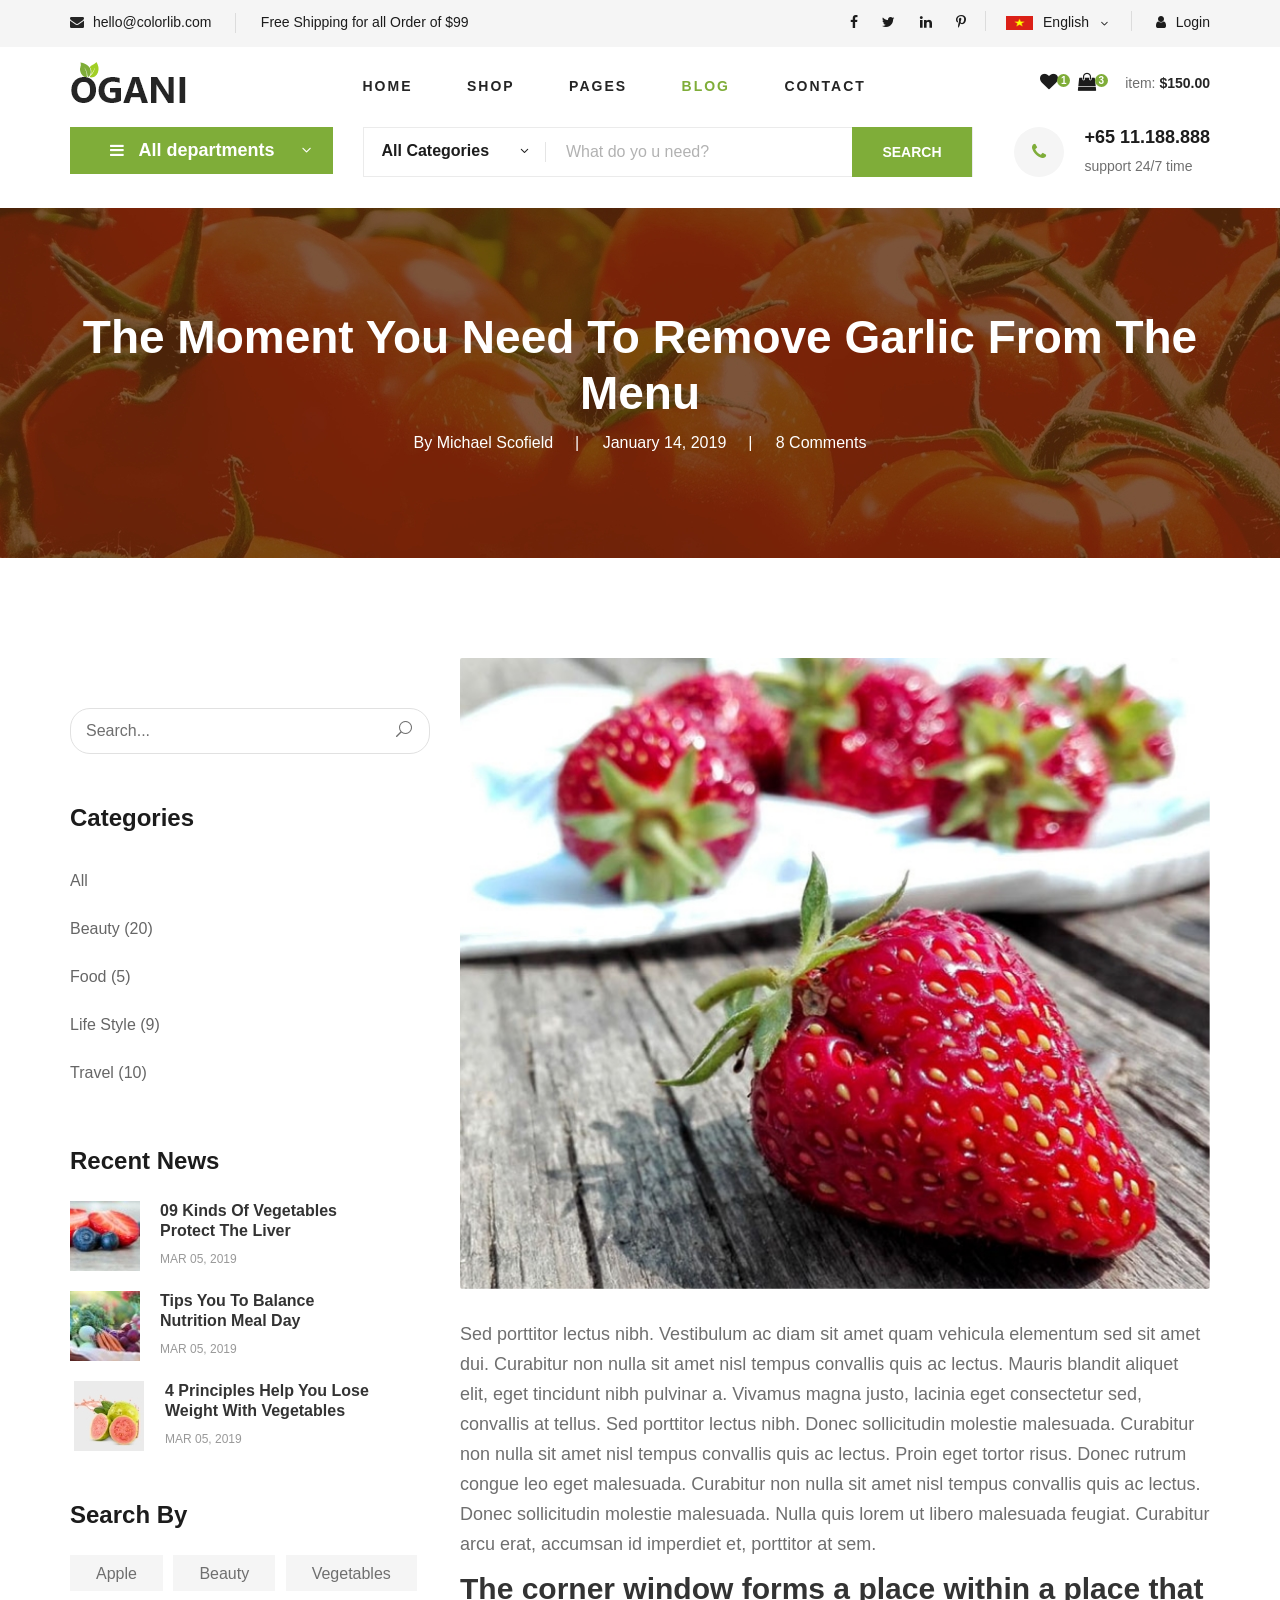
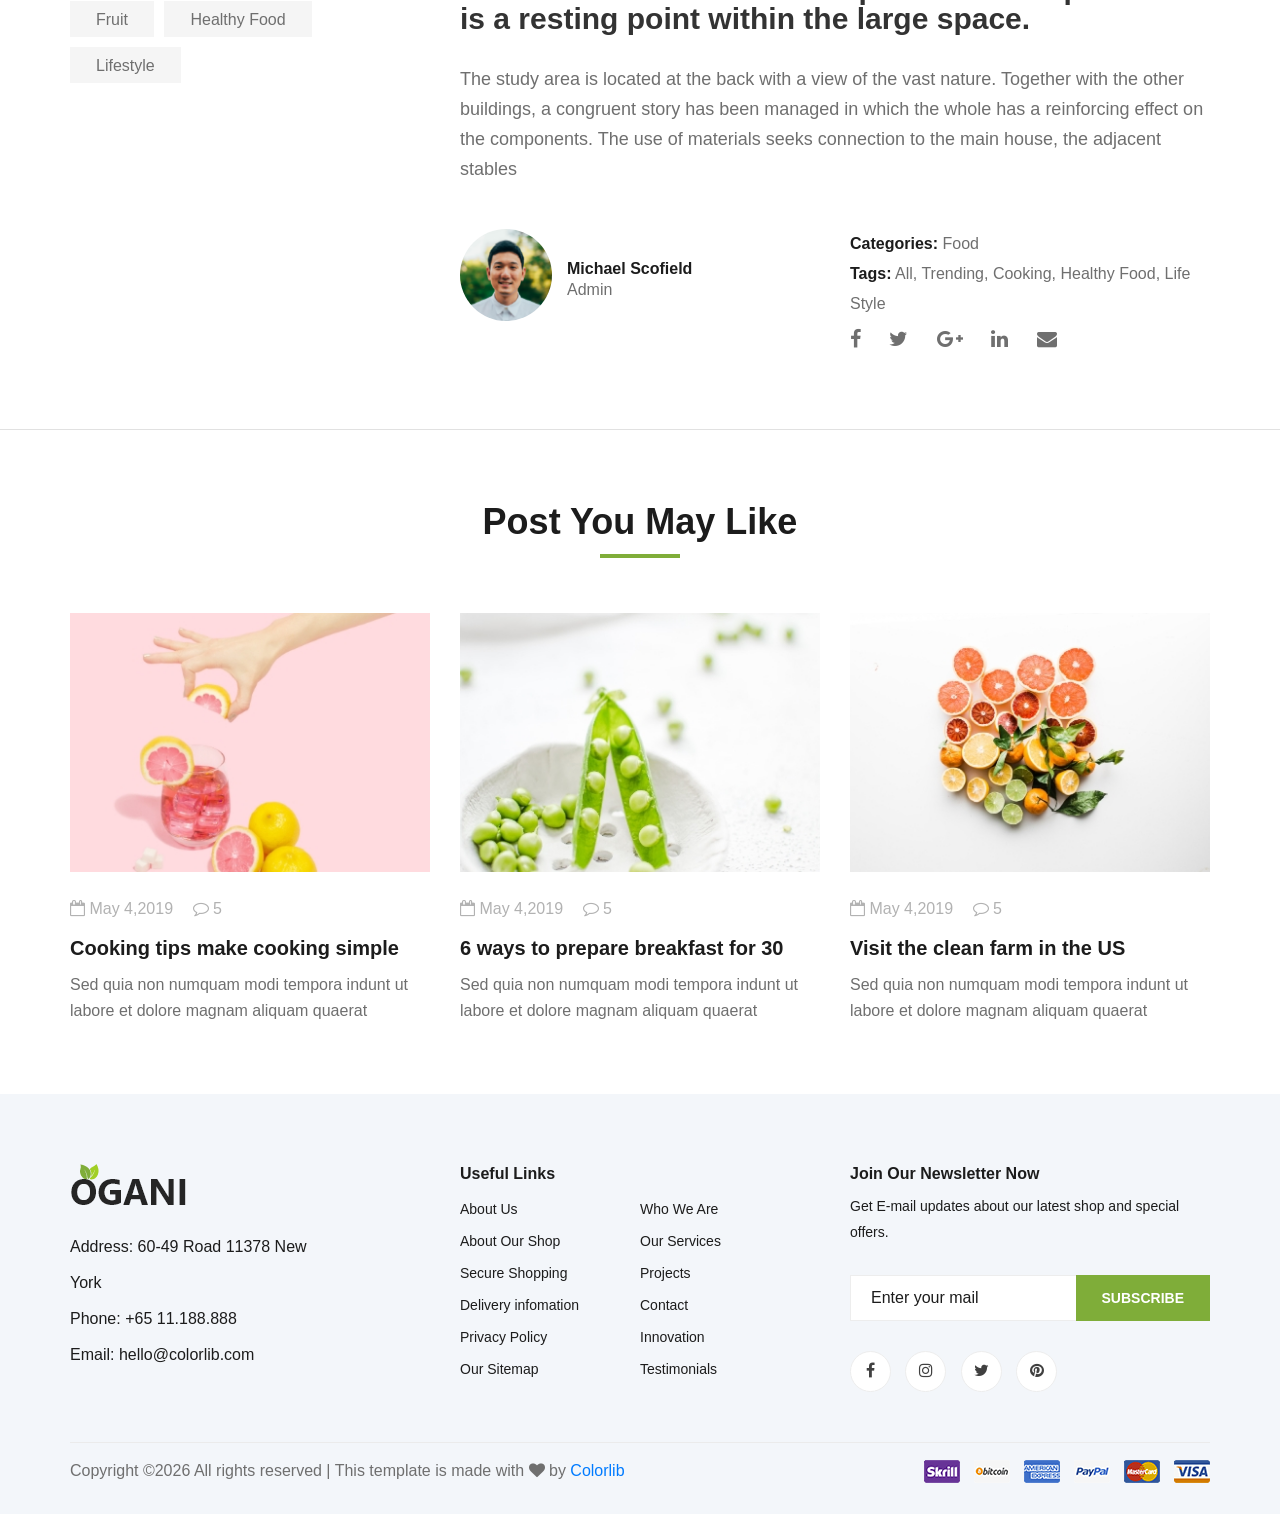
<file: ogani-master/blog-details.html>
<!DOCTYPE html>
<html lang="zxx">

<head>
    <meta charset="UTF-8">
    <meta name="description" content="Ogani Template">
    <meta name="keywords" content="Ogani, unica, creative, html">
    <meta name="viewport" content="width=device-width, initial-scale=1.0">
    <meta http-equiv="X-UA-Compatible" content="ie=edge">
    <title>Ogani | Template</title>

    <!-- Google Font -->
    <link href="https://fonts.googleapis.com/css2?family=Cairo:wght@200;300;400;600;900&display=swap" rel="stylesheet">

    <!-- Css Styles -->
    <link rel="stylesheet" href="css/bootstrap.min.css" type="text/css">
    <link rel="stylesheet" href="css/font-awesome.min.css" type="text/css">
    <link rel="stylesheet" href="css/elegant-icons.css" type="text/css">
    <link rel="stylesheet" href="css/nice-select.css" type="text/css">
    <link rel="stylesheet" href="css/jquery-ui.min.css" type="text/css">
    <link rel="stylesheet" href="css/owl.carousel.min.css" type="text/css">
    <link rel="stylesheet" href="css/slicknav.min.css" type="text/css">
    <link rel="stylesheet" href="css/style.css" type="text/css">
</head>

<body>
    <!-- Page Preloder -->
    <div id="preloder">
        <div class="loader"></div>
    </div>

    <!-- Humberger Begin -->
    <div class="humberger__menu__overlay"></div>
    <div class="humberger__menu__wrapper">
        <div class="humberger__menu__logo">
            <a href="#"><img src="img/logo.png" alt=""></a>
        </div>
        <div class="humberger__menu__cart">
            <ul>
                <li><a href="#"><i class="fa fa-heart"></i> <span>1</span></a></li>
                <li><a href="#"><i class="fa fa-shopping-bag"></i> <span>3</span></a></li>
            </ul>
            <div class="header__cart__price">item: <span>$150.00</span></div>
        </div>
        <div class="humberger__menu__widget">
            <div class="header__top__right__language">
                <img src="img/language.png" alt="">
                <div>English</div>
                <span class="arrow_carrot-down"></span>
                <ul>
                    <li><a href="#">Spanis</a></li>
                    <li><a href="#">English</a></li>
                </ul>
            </div>
            <div class="header__top__right__auth">
                <a href="#"><i class="fa fa-user"></i> Login</a>
            </div>
        </div>
        <nav class="humberger__menu__nav mobile-menu">
            <ul>
                <li class="active"><a href="./index.html">Home</a></li>
                <li><a href="./shop-grid.html">Shop</a></li>
                <li><a href="#">Pages</a>
                    <ul class="header__menu__dropdown">
                        <li><a href="./shop-details.html">Shop Details</a></li>
                        <li><a href="./shoping-cart.html">Shoping Cart</a></li>
                        <li><a href="./checkout.html">Check Out</a></li>
                        <li><a href="./blog-details.html">Blog Details</a></li>
                    </ul>
                </li>
                <li><a href="./blog.html">Blog</a></li>
                <li><a href="./contact.html">Contact</a></li>
            </ul>
        </nav>
        <div id="mobile-menu-wrap"></div>
        <div class="header__top__right__social">
            <a href="#"><i class="fa fa-facebook"></i></a>
            <a href="#"><i class="fa fa-twitter"></i></a>
            <a href="#"><i class="fa fa-linkedin"></i></a>
            <a href="#"><i class="fa fa-pinterest-p"></i></a>
        </div>
        <div class="humberger__menu__contact">
            <ul>
                <li><i class="fa fa-envelope"></i> hello@colorlib.com</li>
                <li>Free Shipping for all Order of $99</li>
            </ul>
        </div>
    </div>
    <!-- Humberger End -->

    <!-- Header Section Begin -->
    <header class="header">
        <div class="header__top">
            <div class="container">
                <div class="row">
                    <div class="col-lg-6">
                        <div class="header__top__left">
                            <ul>
                                <li><i class="fa fa-envelope"></i> hello@colorlib.com</li>
                                <li>Free Shipping for all Order of $99</li>
                            </ul>
                        </div>
                    </div>
                    <div class="col-lg-6">
                        <div class="header__top__right">
                            <div class="header__top__right__social">
                                <a href="#"><i class="fa fa-facebook"></i></a>
                                <a href="#"><i class="fa fa-twitter"></i></a>
                                <a href="#"><i class="fa fa-linkedin"></i></a>
                                <a href="#"><i class="fa fa-pinterest-p"></i></a>
                            </div>
                            <div class="header__top__right__language">
                                <img src="img/language.png" alt="">
                                <div>English</div>
                                <span class="arrow_carrot-down"></span>
                                <ul>
                                    <li><a href="#">Spanis</a></li>
                                    <li><a href="#">English</a></li>
                                </ul>
                            </div>
                            <div class="header__top__right__auth">
                                <a href="#"><i class="fa fa-user"></i> Login</a>
                            </div>
                        </div>
                    </div>
                </div>
            </div>
        </div>
        <div class="container">
            <div class="row">
                <div class="col-lg-3">
                    <div class="header__logo">
                        <a href="./index.html"><img src="img/logo.png" alt=""></a>
                    </div>
                </div>
                <div class="col-lg-6">
                    <nav class="header__menu">
                        <ul>
                            <li><a href="./index.html">Home</a></li>
                            <li><a href="./shop-grid.html">Shop</a></li>
                            <li><a href="#">Pages</a>
                                <ul class="header__menu__dropdown">
                                    <li><a href="./shop-details.html">Shop Details</a></li>
                                    <li><a href="./shoping-cart.html">Shoping Cart</a></li>
                                    <li><a href="./checkout.html">Check Out</a></li>
                                    <li><a href="./blog-details.html">Blog Details</a></li>
                                </ul>
                            </li>
                            <li class="active"><a href="./blog.html">Blog</a></li>
                            <li><a href="./contact.html">Contact</a></li>
                        </ul>
                    </nav>
                </div>
                <div class="col-lg-3">
                    <div class="header__cart">
                        <ul>
                            <li><a href="#"><i class="fa fa-heart"></i> <span>1</span></a></li>
                            <li><a href="#"><i class="fa fa-shopping-bag"></i> <span>3</span></a></li>
                        </ul>
                        <div class="header__cart__price">item: <span>$150.00</span></div>
                    </div>
                </div>
            </div>
            <div class="humberger__open">
                <i class="fa fa-bars"></i>
            </div>
        </div>
    </header>
    <!-- Header Section End -->

    <!-- Hero Section Begin -->
    <section class="hero hero-normal">
        <div class="container">
            <div class="row">
                <div class="col-lg-3">
                    <div class="hero__categories">
                        <div class="hero__categories__all">
                            <i class="fa fa-bars"></i>
                            <span>All departments</span>
                        </div>
                        <ul>
                            <li><a href="#">Fresh Meat</a></li>
                            <li><a href="#">Vegetables</a></li>
                            <li><a href="#">Fruit & Nut Gifts</a></li>
                            <li><a href="#">Fresh Berries</a></li>
                            <li><a href="#">Ocean Foods</a></li>
                            <li><a href="#">Butter & Eggs</a></li>
                            <li><a href="#">Fastfood</a></li>
                            <li><a href="#">Fresh Onion</a></li>
                            <li><a href="#">Papayaya & Crisps</a></li>
                            <li><a href="#">Oatmeal</a></li>
                            <li><a href="#">Fresh Bananas</a></li>
                        </ul>
                    </div>
                </div>
                <div class="col-lg-9">
                    <div class="hero__search">
                        <div class="hero__search__form">
                            <form action="#">
                                <div class="hero__search__categories">
                                    All Categories
                                    <span class="arrow_carrot-down"></span>
                                </div>
                                <input type="text" placeholder="What do yo u need?">
                                <button type="submit" class="site-btn">SEARCH</button>
                            </form>
                        </div>
                        <div class="hero__search__phone">
                            <div class="hero__search__phone__icon">
                                <i class="fa fa-phone"></i>
                            </div>
                            <div class="hero__search__phone__text">
                                <h5>+65 11.188.888</h5>
                                <span>support 24/7 time</span>
                            </div>
                        </div>
                    </div>
                </div>
            </div>
        </div>
    </section>
    <!-- Hero Section End -->

    <!-- Blog Details Hero Begin -->
    <section class="blog-details-hero set-bg" data-setbg="img/blog/details/details-hero.jpg">
        <div class="container">
            <div class="row">
                <div class="col-lg-12">
                    <div class="blog__details__hero__text">
                        <h2>The Moment You Need To Remove Garlic From The Menu</h2>
                        <ul>
                            <li>By Michael Scofield</li>
                            <li>January 14, 2019</li>
                            <li>8 Comments</li>
                        </ul>
                    </div>
                </div>
            </div>
        </div>
    </section>
    <!-- Blog Details Hero End -->

    <!-- Blog Details Section Begin -->
    <section class="blog-details spad">
        <div class="container">
            <div class="row">
                <div class="col-lg-4 col-md-5 order-md-1 order-2">
                    <div class="blog__sidebar">
                        <div class="blog__sidebar__search">
                            <form action="#">
                                <input type="text" placeholder="Search...">
                                <button type="submit"><span class="icon_search"></span></button>
                            </form>
                        </div>
                        <div class="blog__sidebar__item">
                            <h4>Categories</h4>
                            <ul>
                                <li><a href="#">All</a></li>
                                <li><a href="#">Beauty (20)</a></li>
                                <li><a href="#">Food (5)</a></li>
                                <li><a href="#">Life Style (9)</a></li>
                                <li><a href="#">Travel (10)</a></li>
                            </ul>
                        </div>
                        <div class="blog__sidebar__item">
                            <h4>Recent News</h4>
                            <div class="blog__sidebar__recent">
                                <a href="#" class="blog__sidebar__recent__item">
                                    <div class="blog__sidebar__recent__item__pic">
                                        <img src="img/blog/sidebar/sr-1.jpg" alt="">
                                    </div>
                                    <div class="blog__sidebar__recent__item__text">
                                        <h6>09 Kinds Of Vegetables<br /> Protect The Liver</h6>
                                        <span>MAR 05, 2019</span>
                                    </div>
                                </a>
                                <a href="#" class="blog__sidebar__recent__item">
                                    <div class="blog__sidebar__recent__item__pic">
                                        <img src="img/blog/sidebar/sr-2.jpg" alt="">
                                    </div>
                                    <div class="blog__sidebar__recent__item__text">
                                        <h6>Tips You To Balance<br /> Nutrition Meal Day</h6>
                                        <span>MAR 05, 2019</span>
                                    </div>
                                </a>
                                <a href="#" class="blog__sidebar__recent__item">
                                    <div class="blog__sidebar__recent__item__pic">
                                        <img src="img/blog/sidebar/sr-3.jpg" alt="">
                                    </div>
                                    <div class="blog__sidebar__recent__item__text">
                                        <h6>4 Principles Help You Lose <br />Weight With Vegetables</h6>
                                        <span>MAR 05, 2019</span>
                                    </div>
                                </a>
                            </div>
                        </div>
                        <div class="blog__sidebar__item">
                            <h4>Search By</h4>
                            <div class="blog__sidebar__item__tags">
                                <a href="#">Apple</a>
                                <a href="#">Beauty</a>
                                <a href="#">Vegetables</a>
                                <a href="#">Fruit</a>
                                <a href="#">Healthy Food</a>
                                <a href="#">Lifestyle</a>
                            </div>
                        </div>
                    </div>
                </div>
                <div class="col-lg-8 col-md-7 order-md-1 order-1">
                    <div class="blog__details__text">
                        <img src="img/blog/details/details-pic.jpg" alt="">
                        <p>Sed porttitor lectus nibh. Vestibulum ac diam sit amet quam vehicula elementum sed sit amet
                            dui. Curabitur non nulla sit amet nisl tempus convallis quis ac lectus. Mauris blandit
                            aliquet elit, eget tincidunt nibh pulvinar a. Vivamus magna justo, lacinia eget consectetur
                            sed, convallis at tellus. Sed porttitor lectus nibh. Donec sollicitudin molestie malesuada.
                            Curabitur non nulla sit amet nisl tempus convallis quis ac lectus. Proin eget tortor risus.
                            Donec rutrum congue leo eget malesuada. Curabitur non nulla sit amet nisl tempus convallis
                            quis ac lectus. Donec sollicitudin molestie malesuada. Nulla quis lorem ut libero malesuada
                            feugiat. Curabitur arcu erat, accumsan id imperdiet et, porttitor at sem.</p>
                        <h3>The corner window forms a place within a place that is a resting point within the large
                            space.</h3>
                        <p>The study area is located at the back with a view of the vast nature. Together with the other
                            buildings, a congruent story has been managed in which the whole has a reinforcing effect on
                            the components. The use of materials seeks connection to the main house, the adjacent
                            stables</p>
                    </div>
                    <div class="blog__details__content">
                        <div class="row">
                            <div class="col-lg-6">
                                <div class="blog__details__author">
                                    <div class="blog__details__author__pic">
                                        <img src="img/blog/details/details-author.jpg" alt="">
                                    </div>
                                    <div class="blog__details__author__text">
                                        <h6>Michael Scofield</h6>
                                        <span>Admin</span>
                                    </div>
                                </div>
                            </div>
                            <div class="col-lg-6">
                                <div class="blog__details__widget">
                                    <ul>
                                        <li><span>Categories:</span> Food</li>
                                        <li><span>Tags:</span> All, Trending, Cooking, Healthy Food, Life Style</li>
                                    </ul>
                                    <div class="blog__details__social">
                                        <a href="#"><i class="fa fa-facebook"></i></a>
                                        <a href="#"><i class="fa fa-twitter"></i></a>
                                        <a href="#"><i class="fa fa-google-plus"></i></a>
                                        <a href="#"><i class="fa fa-linkedin"></i></a>
                                        <a href="#"><i class="fa fa-envelope"></i></a>
                                    </div>
                                </div>
                            </div>
                        </div>
                    </div>
                </div>
            </div>
        </div>
    </section>
    <!-- Blog Details Section End -->

    <!-- Related Blog Section Begin -->
    <section class="related-blog spad">
        <div class="container">
            <div class="row">
                <div class="col-lg-12">
                    <div class="section-title related-blog-title">
                        <h2>Post You May Like</h2>
                    </div>
                </div>
            </div>
            <div class="row">
                <div class="col-lg-4 col-md-4 col-sm-6">
                    <div class="blog__item">
                        <div class="blog__item__pic">
                            <img src="img/blog/blog-1.jpg" alt="">
                        </div>
                        <div class="blog__item__text">
                            <ul>
                                <li><i class="fa fa-calendar-o"></i> May 4,2019</li>
                                <li><i class="fa fa-comment-o"></i> 5</li>
                            </ul>
                            <h5><a href="#">Cooking tips make cooking simple</a></h5>
                            <p>Sed quia non numquam modi tempora indunt ut labore et dolore magnam aliquam quaerat </p>
                        </div>
                    </div>
                </div>
                <div class="col-lg-4 col-md-4 col-sm-6">
                    <div class="blog__item">
                        <div class="blog__item__pic">
                            <img src="img/blog/blog-2.jpg" alt="">
                        </div>
                        <div class="blog__item__text">
                            <ul>
                                <li><i class="fa fa-calendar-o"></i> May 4,2019</li>
                                <li><i class="fa fa-comment-o"></i> 5</li>
                            </ul>
                            <h5><a href="#">6 ways to prepare breakfast for 30</a></h5>
                            <p>Sed quia non numquam modi tempora indunt ut labore et dolore magnam aliquam quaerat </p>
                        </div>
                    </div>
                </div>
                <div class="col-lg-4 col-md-4 col-sm-6">
                    <div class="blog__item">
                        <div class="blog__item__pic">
                            <img src="img/blog/blog-3.jpg" alt="">
                        </div>
                        <div class="blog__item__text">
                            <ul>
                                <li><i class="fa fa-calendar-o"></i> May 4,2019</li>
                                <li><i class="fa fa-comment-o"></i> 5</li>
                            </ul>
                            <h5><a href="#">Visit the clean farm in the US</a></h5>
                            <p>Sed quia non numquam modi tempora indunt ut labore et dolore magnam aliquam quaerat </p>
                        </div>
                    </div>
                </div>
            </div>
        </div>
    </section>
    <!-- Related Blog Section End -->

    <!-- Footer Section Begin -->
    <footer class="footer spad">
        <div class="container">
            <div class="row">
                <div class="col-lg-3 col-md-6 col-sm-6">
                    <div class="footer__about">
                        <div class="footer__about__logo">
                            <a href="./index.html"><img src="img/logo.png" alt=""></a>
                        </div>
                        <ul>
                            <li>Address: 60-49 Road 11378 New York</li>
                            <li>Phone: +65 11.188.888</li>
                            <li>Email: hello@colorlib.com</li>
                        </ul>
                    </div>
                </div>
                <div class="col-lg-4 col-md-6 col-sm-6 offset-lg-1">
                    <div class="footer__widget">
                        <h6>Useful Links</h6>
                        <ul>
                            <li><a href="#">About Us</a></li>
                            <li><a href="#">About Our Shop</a></li>
                            <li><a href="#">Secure Shopping</a></li>
                            <li><a href="#">Delivery infomation</a></li>
                            <li><a href="#">Privacy Policy</a></li>
                            <li><a href="#">Our Sitemap</a></li>
                        </ul>
                        <ul>
                            <li><a href="#">Who We Are</a></li>
                            <li><a href="#">Our Services</a></li>
                            <li><a href="#">Projects</a></li>
                            <li><a href="#">Contact</a></li>
                            <li><a href="#">Innovation</a></li>
                            <li><a href="#">Testimonials</a></li>
                        </ul>
                    </div>
                </div>
                <div class="col-lg-4 col-md-12">
                    <div class="footer__widget">
                        <h6>Join Our Newsletter Now</h6>
                        <p>Get E-mail updates about our latest shop and special offers.</p>
                        <form action="#">
                            <input type="text" placeholder="Enter your mail">
                            <button type="submit" class="site-btn">Subscribe</button>
                        </form>
                        <div class="footer__widget__social">
                            <a href="#"><i class="fa fa-facebook"></i></a>
                            <a href="#"><i class="fa fa-instagram"></i></a>
                            <a href="#"><i class="fa fa-twitter"></i></a>
                            <a href="#"><i class="fa fa-pinterest"></i></a>
                        </div>
                    </div>
                </div>
            </div>
            <div class="row">
                <div class="col-lg-12">
                    <div class="footer__copyright">
                        <div class="footer__copyright__text"><p><!-- Link back to Colorlib can't be removed. Template is licensed under CC BY 3.0. -->
  Copyright &copy;<script>document.write(new Date().getFullYear());</script> All rights reserved | This template is made with <i class="fa fa-heart" aria-hidden="true"></i> by <a href="https://colorlib.com" target="_blank">Colorlib</a>
  <!-- Link back to Colorlib can't be removed. Template is licensed under CC BY 3.0. --></p></div>
                        <div class="footer__copyright__payment"><img src="img/payment-item.png" alt=""></div>
                    </div>
                </div>
            </div>
        </div>
    </footer>
    <!-- Footer Section End -->

    <!-- Js Plugins -->
    <script src="js/jquery-3.3.1.min.js"></script>
    <script src="js/bootstrap.min.js"></script>
    <script src="js/jquery.nice-select.min.js"></script>
    <script src="js/jquery-ui.min.js"></script>
    <script src="js/jquery.slicknav.js"></script>
    <script src="js/mixitup.min.js"></script>
    <script src="js/owl.carousel.min.js"></script>
    <script src="js/main.js"></script>



</body>

</html>
</file>
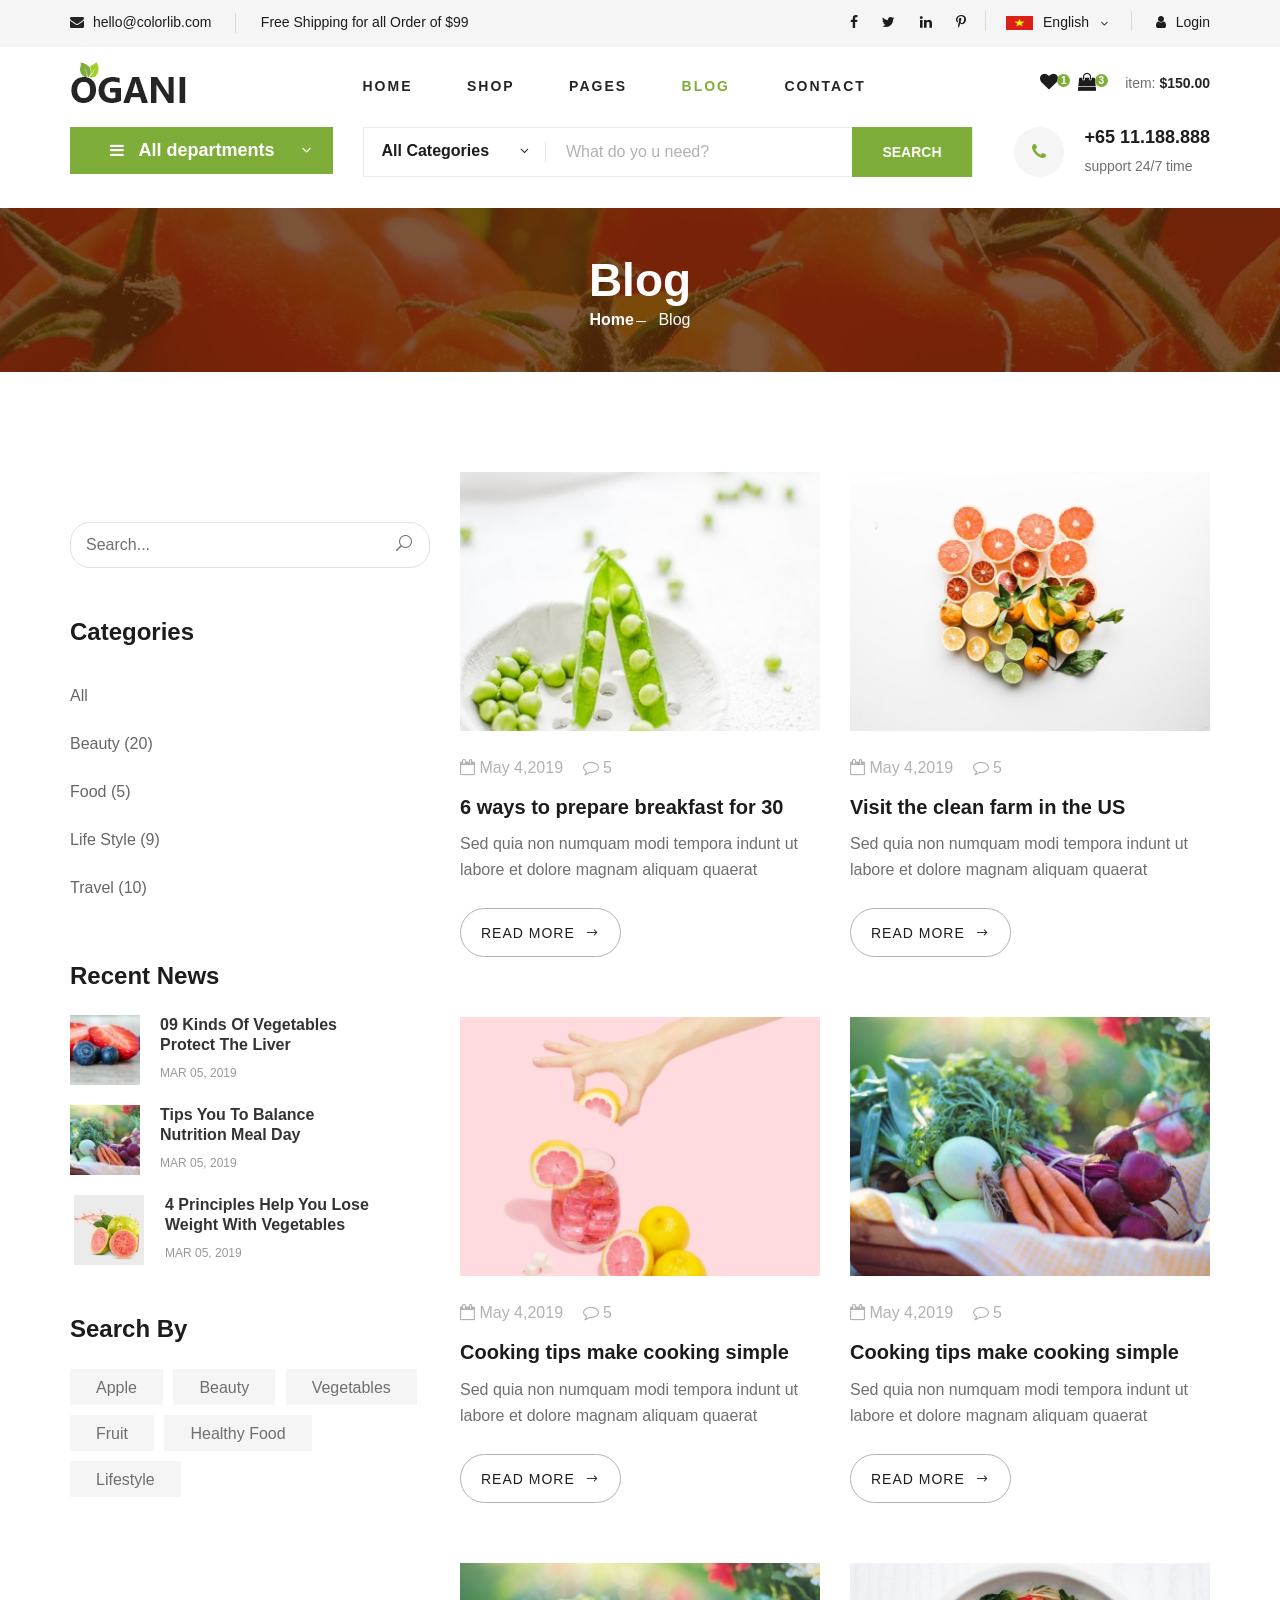
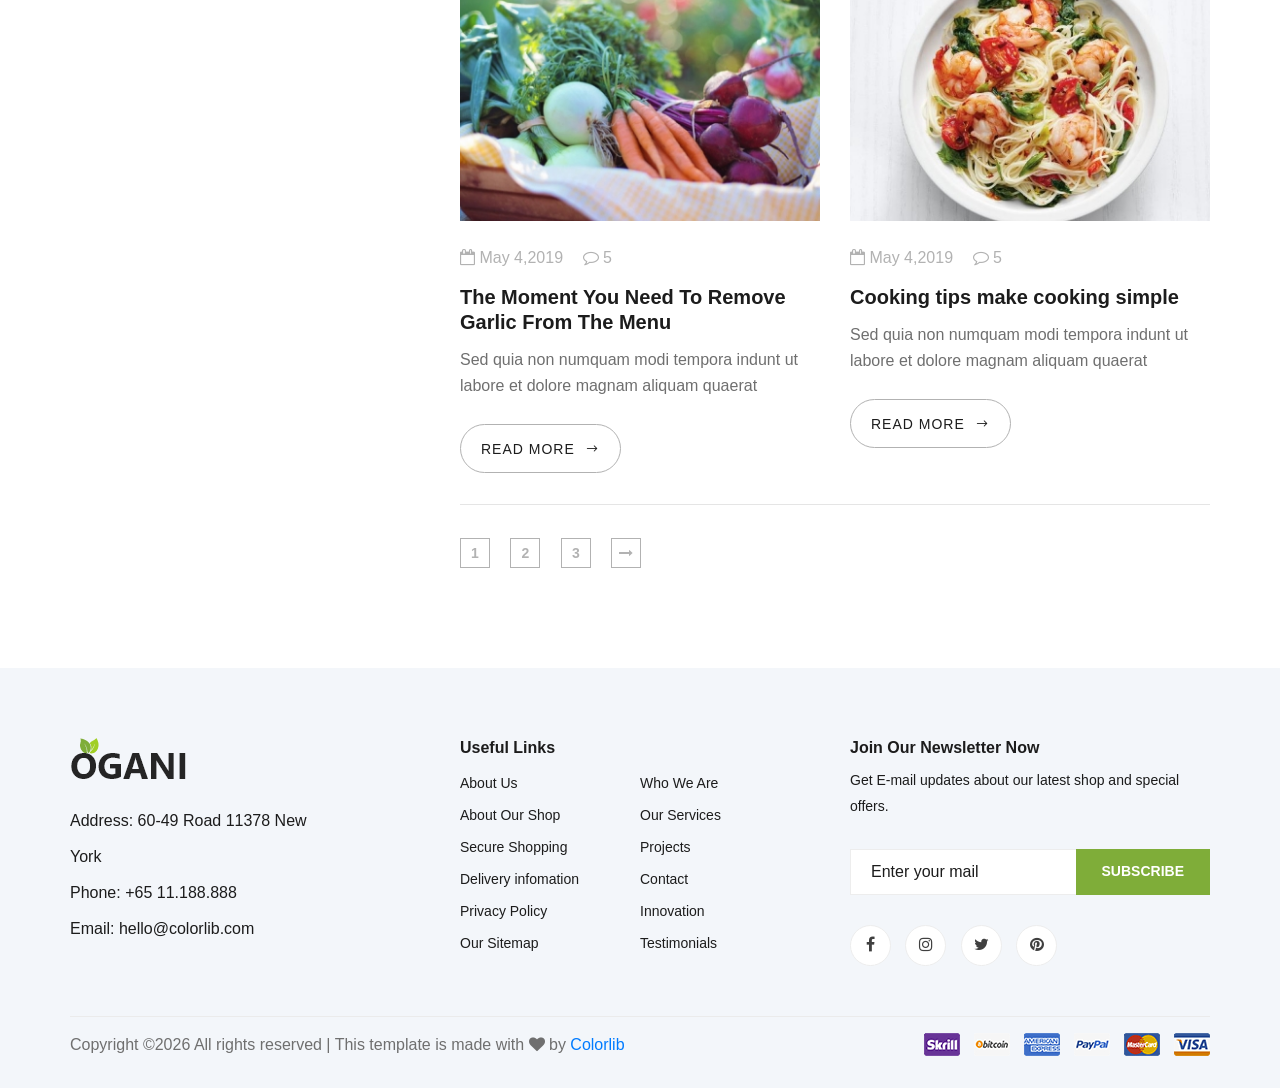
<file: ogani-master/blog.html>
<!DOCTYPE html>
<html lang="zxx">

<head>
    <meta charset="UTF-8">
    <meta name="description" content="Ogani Template">
    <meta name="keywords" content="Ogani, unica, creative, html">
    <meta name="viewport" content="width=device-width, initial-scale=1.0">
    <meta http-equiv="X-UA-Compatible" content="ie=edge">
    <title>Ogani | Template</title>

    <!-- Google Font -->
    <link href="https://fonts.googleapis.com/css2?family=Cairo:wght@200;300;400;600;900&display=swap" rel="stylesheet">

    <!-- Css Styles -->
    <link rel="stylesheet" href="css/bootstrap.min.css" type="text/css">
    <link rel="stylesheet" href="css/font-awesome.min.css" type="text/css">
    <link rel="stylesheet" href="css/elegant-icons.css" type="text/css">
    <link rel="stylesheet" href="css/nice-select.css" type="text/css">
    <link rel="stylesheet" href="css/jquery-ui.min.css" type="text/css">
    <link rel="stylesheet" href="css/owl.carousel.min.css" type="text/css">
    <link rel="stylesheet" href="css/slicknav.min.css" type="text/css">
    <link rel="stylesheet" href="css/style.css" type="text/css">
</head>

<body>
    <!-- Page Preloder -->
    <div id="preloder">
        <div class="loader"></div>
    </div>

    <!-- Humberger Begin -->
    <div class="humberger__menu__overlay"></div>
    <div class="humberger__menu__wrapper">
        <div class="humberger__menu__logo">
            <a href="#"><img src="img/logo.png" alt=""></a>
        </div>
        <div class="humberger__menu__cart">
            <ul>
                <li><a href="#"><i class="fa fa-heart"></i> <span>1</span></a></li>
                <li><a href="#"><i class="fa fa-shopping-bag"></i> <span>3</span></a></li>
            </ul>
            <div class="header__cart__price">item: <span>$150.00</span></div>
        </div>
        <div class="humberger__menu__widget">
            <div class="header__top__right__language">
                <img src="img/language.png" alt="">
                <div>English</div>
                <span class="arrow_carrot-down"></span>
                <ul>
                    <li><a href="#">Spanis</a></li>
                    <li><a href="#">English</a></li>
                </ul>
            </div>
            <div class="header__top__right__auth">
                <a href="#"><i class="fa fa-user"></i> Login</a>
            </div>
        </div>
        <nav class="humberger__menu__nav mobile-menu">
            <ul>
                <li class="active"><a href="./index.html">Home</a></li>
                <li><a href="./shop-grid.html">Shop</a></li>
                <li><a href="#">Pages</a>
                    <ul class="header__menu__dropdown">
                        <li><a href="./shop-details.html">Shop Details</a></li>
                        <li><a href="./shoping-cart.html">Shoping Cart</a></li>
                        <li><a href="./checkout.html">Check Out</a></li>
                        <li><a href="./blog-details.html">Blog Details</a></li>
                    </ul>
                </li>
                <li><a href="./blog.html">Blog</a></li>
                <li><a href="./contact.html">Contact</a></li>
            </ul>
        </nav>
        <div id="mobile-menu-wrap"></div>
        <div class="header__top__right__social">
            <a href="#"><i class="fa fa-facebook"></i></a>
            <a href="#"><i class="fa fa-twitter"></i></a>
            <a href="#"><i class="fa fa-linkedin"></i></a>
            <a href="#"><i class="fa fa-pinterest-p"></i></a>
        </div>
        <div class="humberger__menu__contact">
            <ul>
                <li><i class="fa fa-envelope"></i> hello@colorlib.com</li>
                <li>Free Shipping for all Order of $99</li>
            </ul>
        </div>
    </div>
    <!-- Humberger End -->

    <!-- Header Section Begin -->
    <header class="header">
        <div class="header__top">
            <div class="container">
                <div class="row">
                    <div class="col-lg-6">
                        <div class="header__top__left">
                            <ul>
                                <li><i class="fa fa-envelope"></i> hello@colorlib.com</li>
                                <li>Free Shipping for all Order of $99</li>
                            </ul>
                        </div>
                    </div>
                    <div class="col-lg-6">
                        <div class="header__top__right">
                            <div class="header__top__right__social">
                                <a href="#"><i class="fa fa-facebook"></i></a>
                                <a href="#"><i class="fa fa-twitter"></i></a>
                                <a href="#"><i class="fa fa-linkedin"></i></a>
                                <a href="#"><i class="fa fa-pinterest-p"></i></a>
                            </div>
                            <div class="header__top__right__language">
                                <img src="img/language.png" alt="">
                                <div>English</div>
                                <span class="arrow_carrot-down"></span>
                                <ul>
                                    <li><a href="#">Spanis</a></li>
                                    <li><a href="#">English</a></li>
                                </ul>
                            </div>
                            <div class="header__top__right__auth">
                                <a href="#"><i class="fa fa-user"></i> Login</a>
                            </div>
                        </div>
                    </div>
                </div>
            </div>
        </div>
        <div class="container">
            <div class="row">
                <div class="col-lg-3">
                    <div class="header__logo">
                        <a href="./index.html"><img src="img/logo.png" alt=""></a>
                    </div>
                </div>
                <div class="col-lg-6">
                    <nav class="header__menu">
                        <ul>
                            <li><a href="./index.html">Home</a></li>
                            <li><a href="./shop-grid.html">Shop</a></li>
                            <li><a href="#">Pages</a>
                                <ul class="header__menu__dropdown">
                                    <li><a href="./shop-details.html">Shop Details</a></li>
                                    <li><a href="./shoping-cart.html">Shoping Cart</a></li>
                                    <li><a href="./checkout.html">Check Out</a></li>
                                    <li><a href="./blog-details.html">Blog Details</a></li>
                                </ul>
                            </li>
                            <li class="active"><a href="./blog.html">Blog</a></li>
                            <li><a href="./contact.html">Contact</a></li>
                        </ul>
                    </nav>
                </div>
                <div class="col-lg-3">
                    <div class="header__cart">
                        <ul>
                            <li><a href="#"><i class="fa fa-heart"></i> <span>1</span></a></li>
                            <li><a href="#"><i class="fa fa-shopping-bag"></i> <span>3</span></a></li>
                        </ul>
                        <div class="header__cart__price">item: <span>$150.00</span></div>
                    </div>
                </div>
            </div>
            <div class="humberger__open">
                <i class="fa fa-bars"></i>
            </div>
        </div>
    </header>
    <!-- Header Section End -->

    <!-- Hero Section Begin -->
    <section class="hero hero-normal">
        <div class="container">
            <div class="row">
                <div class="col-lg-3">
                    <div class="hero__categories">
                        <div class="hero__categories__all">
                            <i class="fa fa-bars"></i>
                            <span>All departments</span>
                        </div>
                        <ul>
                            <li><a href="#">Fresh Meat</a></li>
                            <li><a href="#">Vegetables</a></li>
                            <li><a href="#">Fruit & Nut Gifts</a></li>
                            <li><a href="#">Fresh Berries</a></li>
                            <li><a href="#">Ocean Foods</a></li>
                            <li><a href="#">Butter & Eggs</a></li>
                            <li><a href="#">Fastfood</a></li>
                            <li><a href="#">Fresh Onion</a></li>
                            <li><a href="#">Papayaya & Crisps</a></li>
                            <li><a href="#">Oatmeal</a></li>
                            <li><a href="#">Fresh Bananas</a></li>
                        </ul>
                    </div>
                </div>
                <div class="col-lg-9">
                    <div class="hero__search">
                        <div class="hero__search__form">
                            <form action="#">
                                <div class="hero__search__categories">
                                    All Categories
                                    <span class="arrow_carrot-down"></span>
                                </div>
                                <input type="text" placeholder="What do yo u need?">
                                <button type="submit" class="site-btn">SEARCH</button>
                            </form>
                        </div>
                        <div class="hero__search__phone">
                            <div class="hero__search__phone__icon">
                                <i class="fa fa-phone"></i>
                            </div>
                            <div class="hero__search__phone__text">
                                <h5>+65 11.188.888</h5>
                                <span>support 24/7 time</span>
                            </div>
                        </div>
                    </div>
                </div>
            </div>
        </div>
    </section>
    <!-- Hero Section End -->

    <!-- Breadcrumb Section Begin -->
    <section class="breadcrumb-section set-bg" data-setbg="img/breadcrumb.jpg">
        <div class="container">
            <div class="row">
                <div class="col-lg-12 text-center">
                    <div class="breadcrumb__text">
                        <h2>Blog</h2>
                        <div class="breadcrumb__option">
                            <a href="./index.html">Home</a>
                            <span>Blog</span>
                        </div>
                    </div>
                </div>
            </div>
        </div>
    </section>
    <!-- Breadcrumb Section End -->

    <!-- Blog Section Begin -->
    <section class="blog spad">
        <div class="container">
            <div class="row">
                <div class="col-lg-4 col-md-5">
                    <div class="blog__sidebar">
                        <div class="blog__sidebar__search">
                            <form action="#">
                                <input type="text" placeholder="Search...">
                                <button type="submit"><span class="icon_search"></span></button>
                            </form>
                        </div>
                        <div class="blog__sidebar__item">
                            <h4>Categories</h4>
                            <ul>
                                <li><a href="#">All</a></li>
                                <li><a href="#">Beauty (20)</a></li>
                                <li><a href="#">Food (5)</a></li>
                                <li><a href="#">Life Style (9)</a></li>
                                <li><a href="#">Travel (10)</a></li>
                            </ul>
                        </div>
                        <div class="blog__sidebar__item">
                            <h4>Recent News</h4>
                            <div class="blog__sidebar__recent">
                                <a href="#" class="blog__sidebar__recent__item">
                                    <div class="blog__sidebar__recent__item__pic">
                                        <img src="img/blog/sidebar/sr-1.jpg" alt="">
                                    </div>
                                    <div class="blog__sidebar__recent__item__text">
                                        <h6>09 Kinds Of Vegetables<br /> Protect The Liver</h6>
                                        <span>MAR 05, 2019</span>
                                    </div>
                                </a>
                                <a href="#" class="blog__sidebar__recent__item">
                                    <div class="blog__sidebar__recent__item__pic">
                                        <img src="img/blog/sidebar/sr-2.jpg" alt="">
                                    </div>
                                    <div class="blog__sidebar__recent__item__text">
                                        <h6>Tips You To Balance<br /> Nutrition Meal Day</h6>
                                        <span>MAR 05, 2019</span>
                                    </div>
                                </a>
                                <a href="#" class="blog__sidebar__recent__item">
                                    <div class="blog__sidebar__recent__item__pic">
                                        <img src="img/blog/sidebar/sr-3.jpg" alt="">
                                    </div>
                                    <div class="blog__sidebar__recent__item__text">
                                        <h6>4 Principles Help You Lose <br />Weight With Vegetables</h6>
                                        <span>MAR 05, 2019</span>
                                    </div>
                                </a>
                            </div>
                        </div>
                        <div class="blog__sidebar__item">
                            <h4>Search By</h4>
                            <div class="blog__sidebar__item__tags">
                                <a href="#">Apple</a>
                                <a href="#">Beauty</a>
                                <a href="#">Vegetables</a>
                                <a href="#">Fruit</a>
                                <a href="#">Healthy Food</a>
                                <a href="#">Lifestyle</a>
                            </div>
                        </div>
                    </div>
                </div>
                <div class="col-lg-8 col-md-7">
                    <div class="row">
                        <div class="col-lg-6 col-md-6 col-sm-6">
                            <div class="blog__item">
                                <div class="blog__item__pic">
                                    <img src="img/blog/blog-2.jpg" alt="">
                                </div>
                                <div class="blog__item__text">
                                    <ul>
                                        <li><i class="fa fa-calendar-o"></i> May 4,2019</li>
                                        <li><i class="fa fa-comment-o"></i> 5</li>
                                    </ul>
                                    <h5><a href="#">6 ways to prepare breakfast for 30</a></h5>
                                    <p>Sed quia non numquam modi tempora indunt ut labore et dolore magnam aliquam
                                        quaerat </p>
                                    <a href="#" class="blog__btn">READ MORE <span class="arrow_right"></span></a>
                                </div>
                            </div>
                        </div>
                        <div class="col-lg-6 col-md-6 col-sm-6">
                            <div class="blog__item">
                                <div class="blog__item__pic">
                                    <img src="img/blog/blog-3.jpg" alt="">
                                </div>
                                <div class="blog__item__text">
                                    <ul>
                                        <li><i class="fa fa-calendar-o"></i> May 4,2019</li>
                                        <li><i class="fa fa-comment-o"></i> 5</li>
                                    </ul>
                                    <h5><a href="#">Visit the clean farm in the US</a></h5>
                                    <p>Sed quia non numquam modi tempora indunt ut labore et dolore magnam aliquam
                                        quaerat </p>
                                    <a href="#" class="blog__btn">READ MORE <span class="arrow_right"></span></a>
                                </div>
                            </div>
                        </div>
                        <div class="col-lg-6 col-md-6 col-sm-6">
                            <div class="blog__item">
                                <div class="blog__item__pic">
                                    <img src="img/blog/blog-1.jpg" alt="">
                                </div>
                                <div class="blog__item__text">
                                    <ul>
                                        <li><i class="fa fa-calendar-o"></i> May 4,2019</li>
                                        <li><i class="fa fa-comment-o"></i> 5</li>
                                    </ul>
                                    <h5><a href="#">Cooking tips make cooking simple</a></h5>
                                    <p>Sed quia non numquam modi tempora indunt ut labore et dolore magnam aliquam
                                        quaerat </p>
                                    <a href="#" class="blog__btn">READ MORE <span class="arrow_right"></span></a>
                                </div>
                            </div>
                        </div>
                        <div class="col-lg-6 col-md-6 col-sm-6">
                            <div class="blog__item">
                                <div class="blog__item__pic">
                                    <img src="img/blog/blog-4.jpg" alt="">
                                </div>
                                <div class="blog__item__text">
                                    <ul>
                                        <li><i class="fa fa-calendar-o"></i> May 4,2019</li>
                                        <li><i class="fa fa-comment-o"></i> 5</li>
                                    </ul>
                                    <h5><a href="#">Cooking tips make cooking simple</a></h5>
                                    <p>Sed quia non numquam modi tempora indunt ut labore et dolore magnam aliquam
                                        quaerat </p>
                                    <a href="#" class="blog__btn">READ MORE <span class="arrow_right"></span></a>
                                </div>
                            </div>
                        </div>
                        <div class="col-lg-6 col-md-6 col-sm-6">
                            <div class="blog__item">
                                <div class="blog__item__pic">
                                    <img src="img/blog/blog-4.jpg" alt="">
                                </div>
                                <div class="blog__item__text">
                                    <ul>
                                        <li><i class="fa fa-calendar-o"></i> May 4,2019</li>
                                        <li><i class="fa fa-comment-o"></i> 5</li>
                                    </ul>
                                    <h5><a href="#">The Moment You Need To Remove Garlic From The Menu</a></h5>
                                    <p>Sed quia non numquam modi tempora indunt ut labore et dolore magnam aliquam
                                        quaerat </p>
                                    <a href="#" class="blog__btn">READ MORE <span class="arrow_right"></span></a>
                                </div>
                            </div>
                        </div>
                        <div class="col-lg-6 col-md-6 col-sm-6">
                            <div class="blog__item">
                                <div class="blog__item__pic">
                                    <img src="img/blog/blog-6.jpg" alt="">
                                </div>
                                <div class="blog__item__text">
                                    <ul>
                                        <li><i class="fa fa-calendar-o"></i> May 4,2019</li>
                                        <li><i class="fa fa-comment-o"></i> 5</li>
                                    </ul>
                                    <h5><a href="#">Cooking tips make cooking simple</a></h5>
                                    <p>Sed quia non numquam modi tempora indunt ut labore et dolore magnam aliquam
                                        quaerat </p>
                                    <a href="#" class="blog__btn">READ MORE <span class="arrow_right"></span></a>
                                </div>
                            </div>
                        </div>
                        <div class="col-lg-12">
                            <div class="product__pagination blog__pagination">
                                <a href="#">1</a>
                                <a href="#">2</a>
                                <a href="#">3</a>
                                <a href="#"><i class="fa fa-long-arrow-right"></i></a>
                            </div>
                        </div>
                    </div>
                </div>
            </div>
        </div>
    </section>
    <!-- Blog Section End -->

    <!-- Footer Section Begin -->
    <footer class="footer spad">
        <div class="container">
            <div class="row">
                <div class="col-lg-3 col-md-6 col-sm-6">
                    <div class="footer__about">
                        <div class="footer__about__logo">
                            <a href="./index.html"><img src="img/logo.png" alt=""></a>
                        </div>
                        <ul>
                            <li>Address: 60-49 Road 11378 New York</li>
                            <li>Phone: +65 11.188.888</li>
                            <li>Email: hello@colorlib.com</li>
                        </ul>
                    </div>
                </div>
                <div class="col-lg-4 col-md-6 col-sm-6 offset-lg-1">
                    <div class="footer__widget">
                        <h6>Useful Links</h6>
                        <ul>
                            <li><a href="#">About Us</a></li>
                            <li><a href="#">About Our Shop</a></li>
                            <li><a href="#">Secure Shopping</a></li>
                            <li><a href="#">Delivery infomation</a></li>
                            <li><a href="#">Privacy Policy</a></li>
                            <li><a href="#">Our Sitemap</a></li>
                        </ul>
                        <ul>
                            <li><a href="#">Who We Are</a></li>
                            <li><a href="#">Our Services</a></li>
                            <li><a href="#">Projects</a></li>
                            <li><a href="#">Contact</a></li>
                            <li><a href="#">Innovation</a></li>
                            <li><a href="#">Testimonials</a></li>
                        </ul>
                    </div>
                </div>
                <div class="col-lg-4 col-md-12">
                    <div class="footer__widget">
                        <h6>Join Our Newsletter Now</h6>
                        <p>Get E-mail updates about our latest shop and special offers.</p>
                        <form action="#">
                            <input type="text" placeholder="Enter your mail">
                            <button type="submit" class="site-btn">Subscribe</button>
                        </form>
                        <div class="footer__widget__social">
                            <a href="#"><i class="fa fa-facebook"></i></a>
                            <a href="#"><i class="fa fa-instagram"></i></a>
                            <a href="#"><i class="fa fa-twitter"></i></a>
                            <a href="#"><i class="fa fa-pinterest"></i></a>
                        </div>
                    </div>
                </div>
            </div>
            <div class="row">
                <div class="col-lg-12">
                    <div class="footer__copyright">
                        <div class="footer__copyright__text"><p><!-- Link back to Colorlib can't be removed. Template is licensed under CC BY 3.0. -->
  Copyright &copy;<script>document.write(new Date().getFullYear());</script> All rights reserved | This template is made with <i class="fa fa-heart" aria-hidden="true"></i> by <a href="https://colorlib.com" target="_blank">Colorlib</a>
  <!-- Link back to Colorlib can't be removed. Template is licensed under CC BY 3.0. --></p></div>
                        <div class="footer__copyright__payment"><img src="img/payment-item.png" alt=""></div>
                    </div>
                </div>
            </div>
        </div>
    </footer>
    <!-- Footer Section End -->

    <!-- Js Plugins -->
    <script src="js/jquery-3.3.1.min.js"></script>
    <script src="js/bootstrap.min.js"></script>
    <script src="js/jquery.nice-select.min.js"></script>
    <script src="js/jquery-ui.min.js"></script>
    <script src="js/jquery.slicknav.js"></script>
    <script src="js/mixitup.min.js"></script>
    <script src="js/owl.carousel.min.js"></script>
    <script src="js/main.js"></script>



</body>

</html>
</file>
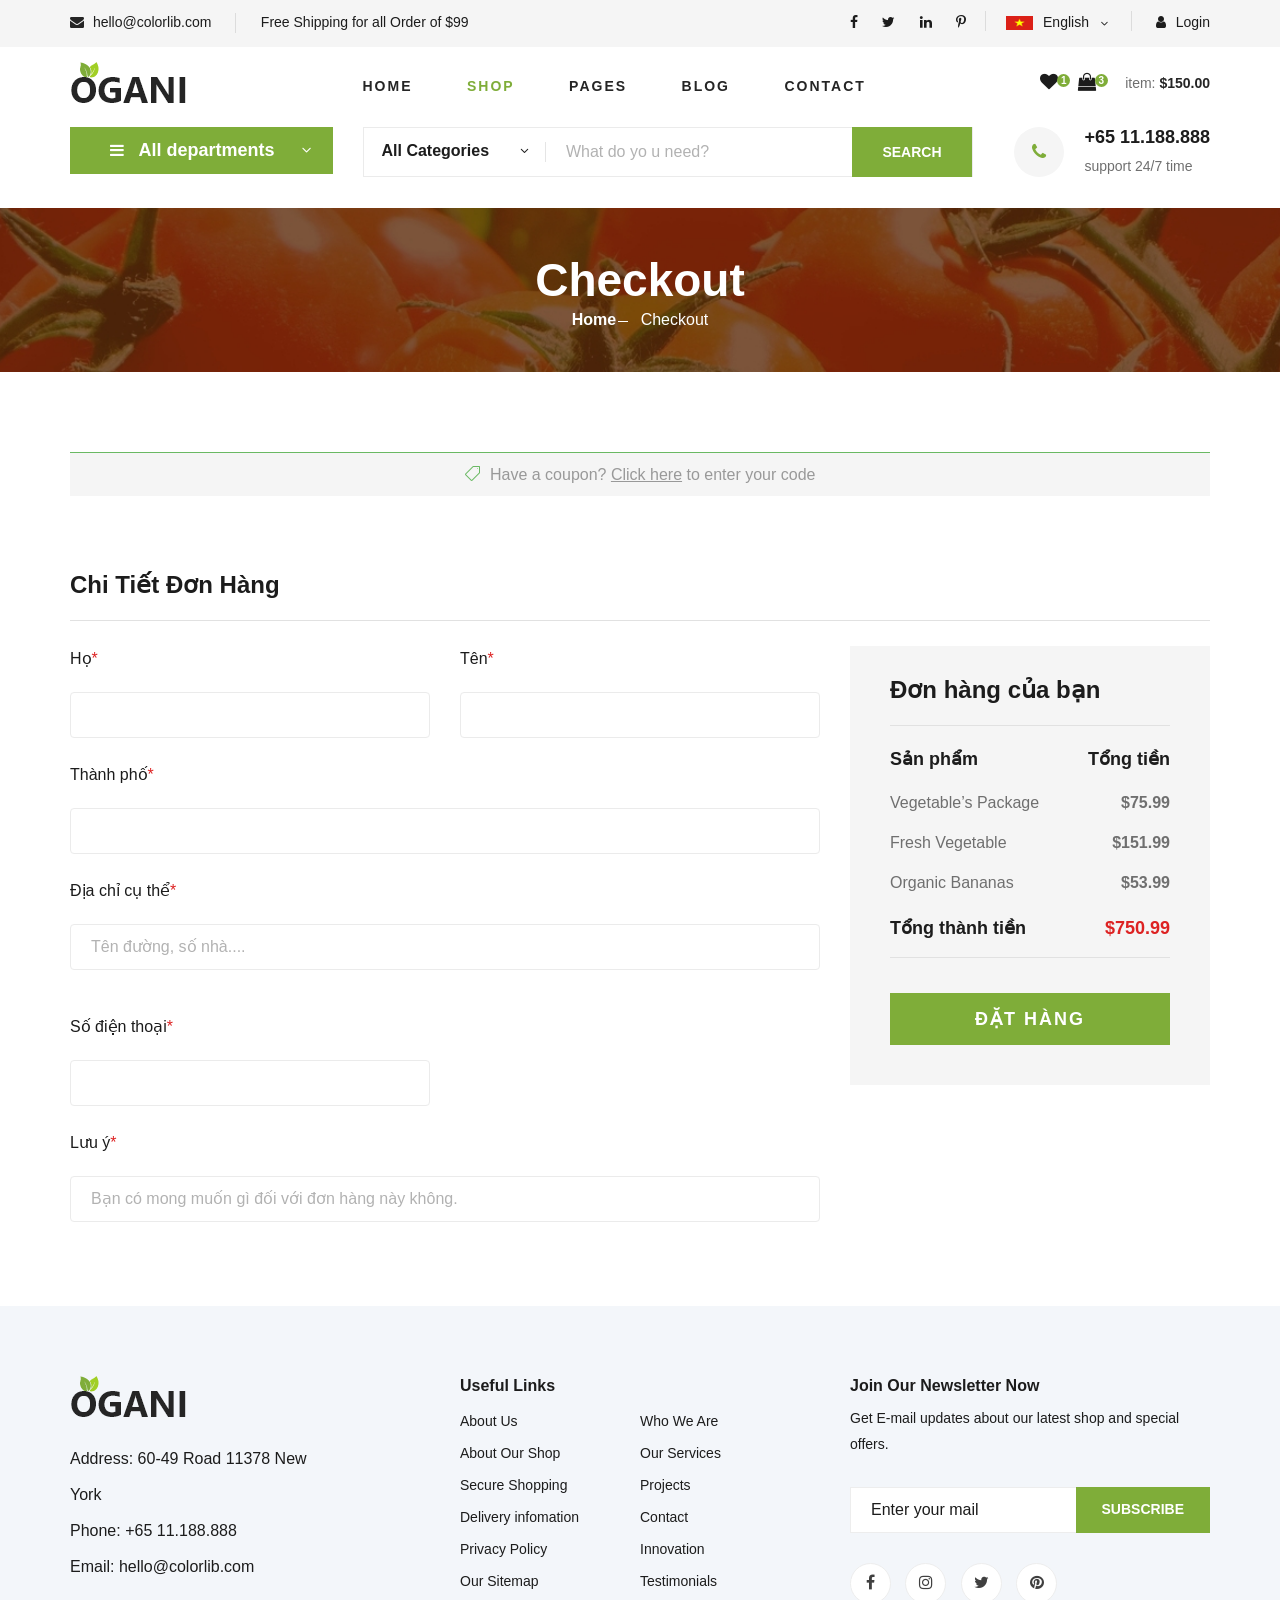
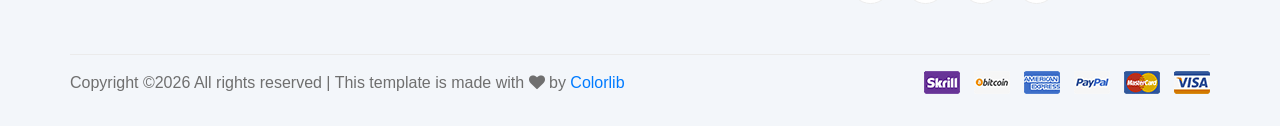
<file: ogani-master/checkout.html>
<!DOCTYPE html>
<html lang="zxx">

<head>
    <meta charset="UTF-8">
    <meta name="description" content="Ogani Template">
    <meta name="keywords" content="Ogani, unica, creative, html">
    <meta name="viewport" content="width=device-width, initial-scale=1.0">
    <meta http-equiv="X-UA-Compatible" content="ie=edge">
    <title>Ogani | Template</title>

    <!-- Google Font -->
    <link href="https://fonts.googleapis.com/css2?family=Cairo:wght@200;300;400;600;900&display=swap" rel="stylesheet">

    <!-- Css Styles -->
    <link rel="stylesheet" href="css/bootstrap.min.css" type="text/css">
    <link rel="stylesheet" href="css/font-awesome.min.css" type="text/css">
    <link rel="stylesheet" href="css/elegant-icons.css" type="text/css">
    <link rel="stylesheet" href="css/nice-select.css" type="text/css">
    <link rel="stylesheet" href="css/jquery-ui.min.css" type="text/css">
    <link rel="stylesheet" href="css/owl.carousel.min.css" type="text/css">
    <link rel="stylesheet" href="css/slicknav.min.css" type="text/css">
    <link rel="stylesheet" href="css/style.css" type="text/css">
</head>

<body>
    <!-- Page Preloder -->
    <div id="preloder">
        <div class="loader"></div>
    </div>

    <!-- Humberger Begin -->
    <div class="humberger__menu__overlay"></div>
    <div class="humberger__menu__wrapper">
        <div class="humberger__menu__logo">
            <a href="#"><img src="img/logo.png" alt=""></a>
        </div>
        <div class="humberger__menu__cart">
            <ul>
                <li><a href="#"><i class="fa fa-heart"></i> <span>1</span></a></li>
                <li><a href="#"><i class="fa fa-shopping-bag"></i> <span>3</span></a></li>
            </ul>
            <div class="header__cart__price">item: <span>$150.00</span></div>
        </div>
        <div class="humberger__menu__widget">
            <div class="header__top__right__language">
                <img src="img/language.png" alt="">
                <div>English</div>
                <span class="arrow_carrot-down"></span>
                <ul>
                    <li><a href="#">Spanis</a></li>
                    <li><a href="#">English</a></li>
                </ul>
            </div>
            <div class="header__top__right__auth">
                <a href="#"><i class="fa fa-user"></i> Login</a>
            </div>
        </div>
        <nav class="humberger__menu__nav mobile-menu">
            <ul>
                <li class="active"><a href="./index.html">Home</a></li>
                <li><a href="./shop-grid.html">Shop</a></li>
                <li><a href="#">Pages</a>
                    <ul class="header__menu__dropdown">
                        <li><a href="./shop-details.html">Shop Details</a></li>
                        <li><a href="./shoping-cart.html">Shoping Cart</a></li>
                        <li><a href="./checkout.html">Check Out</a></li>
                        <li><a href="./blog-details.html">Blog Details</a></li>
                    </ul>
                </li>
                <li><a href="./blog.html">Blog</a></li>
                <li><a href="./contact.html">Contact</a></li>
            </ul>
        </nav>
        <div id="mobile-menu-wrap"></div>
        <div class="header__top__right__social">
            <a href="#"><i class="fa fa-facebook"></i></a>
            <a href="#"><i class="fa fa-twitter"></i></a>
            <a href="#"><i class="fa fa-linkedin"></i></a>
            <a href="#"><i class="fa fa-pinterest-p"></i></a>
        </div>
        <div class="humberger__menu__contact">
            <ul>
                <li><i class="fa fa-envelope"></i> hello@colorlib.com</li>
                <li>Free Shipping for all Order of $99</li>
            </ul>
        </div>
    </div>
    <!-- Humberger End -->

    <!-- Header Section Begin -->
    <header class="header">
        <div class="header__top">
            <div class="container">
                <div class="row">
                    <div class="col-lg-6">
                        <div class="header__top__left">
                            <ul>
                                <li><i class="fa fa-envelope"></i> hello@colorlib.com</li>
                                <li>Free Shipping for all Order of $99</li>
                            </ul>
                        </div>
                    </div>
                    <div class="col-lg-6">
                        <div class="header__top__right">
                            <div class="header__top__right__social">
                                <a href="#"><i class="fa fa-facebook"></i></a>
                                <a href="#"><i class="fa fa-twitter"></i></a>
                                <a href="#"><i class="fa fa-linkedin"></i></a>
                                <a href="#"><i class="fa fa-pinterest-p"></i></a>
                            </div>
                            <div class="header__top__right__language">
                                <img src="img/language.png" alt="">
                                <div>English</div>
                                <span class="arrow_carrot-down"></span>
                                <ul>
                                    <li><a href="#">Spanis</a></li>
                                    <li><a href="#">English</a></li>
                                </ul>
                            </div>
                            <div class="header__top__right__auth">
                                <a href="#"><i class="fa fa-user"></i> Login</a>
                            </div>
                        </div>
                    </div>
                </div>
            </div>
        </div>
        <div class="container">
            <div class="row">
                <div class="col-lg-3">
                    <div class="header__logo">
                        <a href="./index.html"><img src="img/logo.png" alt=""></a>
                    </div>
                </div>
                <div class="col-lg-6">
                    <nav class="header__menu">
                        <ul>
                            <li><a href="./index.html">Home</a></li>
                            <li class="active"><a href="./shop-grid.html">Shop</a></li>
                            <li><a href="#">Pages</a>
                                <ul class="header__menu__dropdown">
                                    <li><a href="./shop-details.html">Shop Details</a></li>
                                    <li><a href="./shoping-cart.html">Shoping Cart</a></li>
                                    <li><a href="./checkout.html">Check Out</a></li>
                                    <li><a href="./blog-details.html">Blog Details</a></li>
                                </ul>
                            </li>
                            <li><a href="./blog.html">Blog</a></li>
                            <li><a href="./contact.html">Contact</a></li>
                        </ul>
                    </nav>
                </div>
                <div class="col-lg-3">
                    <div class="header__cart">
                        <ul>
                            <li><a href="#"><i class="fa fa-heart"></i> <span>1</span></a></li>
                            <li><a href="#"><i class="fa fa-shopping-bag"></i> <span>3</span></a></li>
                        </ul>
                        <div class="header__cart__price">item: <span>$150.00</span></div>
                    </div>
                </div>
            </div>
            <div class="humberger__open">
                <i class="fa fa-bars"></i>
            </div>
        </div>
    </header>
    <!-- Header Section End -->

    <!-- Hero Section Begin -->
    <section class="hero hero-normal">
        <div class="container">
            <div class="row">
                <div class="col-lg-3">
                    <div class="hero__categories">
                        <div class="hero__categories__all">
                            <i class="fa fa-bars"></i>
                            <span>All departments</span>
                        </div>
                        <ul>
                            <li><a href="#">Fresh Meat</a></li>
                            <li><a href="#">Vegetables</a></li>
                            <li><a href="#">Fruit & Nut Gifts</a></li>
                            <li><a href="#">Fresh Berries</a></li>
                            <li><a href="#">Ocean Foods</a></li>
                            <li><a href="#">Butter & Eggs</a></li>
                            <li><a href="#">Fastfood</a></li>
                            <li><a href="#">Fresh Onion</a></li>
                            <li><a href="#">Papayaya & Crisps</a></li>
                            <li><a href="#">Oatmeal</a></li>
                            <li><a href="#">Fresh Bananas</a></li>
                        </ul>
                    </div>
                </div>
                <div class="col-lg-9">
                    <div class="hero__search">
                        <div class="hero__search__form">
                            <form action="#">
                                <div class="hero__search__categories">
                                    All Categories
                                    <span class="arrow_carrot-down"></span>
                                </div>
                                <input type="text" placeholder="What do yo u need?">
                                <button type="submit" class="site-btn">SEARCH</button>
                            </form>
                        </div>
                        <div class="hero__search__phone">
                            <div class="hero__search__phone__icon">
                                <i class="fa fa-phone"></i>
                            </div>
                            <div class="hero__search__phone__text">
                                <h5>+65 11.188.888</h5>
                                <span>support 24/7 time</span>
                            </div>
                        </div>
                    </div>
                </div>
            </div>
        </div>
    </section>
    <!-- Hero Section End -->

    
    <!-- Breadcrumb Section Begin -->
    <section class="breadcrumb-section set-bg" data-setbg="img/breadcrumb.jpg">
        <div class="container">
            <div class="row">
                <div class="col-lg-12 text-center">
                    <div class="breadcrumb__text">
                        <h2>Checkout</h2>
                        <div class="breadcrumb__option">
                            <a href="./index.html">Home</a>
                            <span>Checkout</span>
                        </div>
                    </div>
                </div>
            </div>
        </div>
    </section>
    <!-- Breadcrumb Section End -->

    <!-- Checkout Section Begin -->
    <section class="checkout spad">
        <div class="container">
            <div class="row">
                <div class="col-lg-12">
                    <h6><span class="icon_tag_alt"></span> Have a coupon? <a href="#">Click here</a> to enter your code
                    </h6>
                </div>
            </div>
            <div class="checkout__form">
                <h4>Chi Tiết Đơn Hàng</h4>
                <form action="#">
                    <div class="row">
                        <div class="col-lg-8 col-md-6">
                            <div class="row">
                                <div class="col-lg-6">
                                    <div class="checkout__input">
                                        <p>Họ<span>*</span></p>
                                        <input type="text">
                                    </div>
                                </div>
                                <div class="col-lg-6">
                                    <div class="checkout__input">
                                        <p>Tên<span>*</span></p>
                                        <input type="text">
                                    </div>
                                </div>
                            </div>
                            <div class="checkout__input">
                                <p>Thành phố<span>*</span></p>
                                <input type="text">
                            </div>
                            <div class="checkout__input">
                                <p>Địa chỉ cụ thể<span>*</span></p>
                                <input type="text" placeholder="Tên đường, số nhà...." class="checkout__input__add">
                            </div>
                            <div class="row">
                                <div class="col-lg-6">
                                    <div class="checkout__input">
                                        <p>Số điện thoại<span>*</span></p>
                                        <input type="text">
                                    </div>
                                </div>      
                            </div>
                            <div class="checkout__input">
                                <p>Lưu ý<span>*</span></p>
                                <input type="text"
                                    placeholder="Bạn có mong muốn gì đối với đơn hàng này không.">
                            </div>
                        </div>
                        <div class="col-lg-4 col-md-6">
                            <div class="checkout__order">
                                <h4>Đơn hàng của bạn</h4>
                                <div class="checkout__order__products">Sản phẩm <span>Tổng tiền<nav></nav></span></div>
                                <ul>
                                    <li>Vegetable’s Package <span>$75.99</span></li>
                                    <li>Fresh Vegetable <span>$151.99</span></li>
                                    <li>Organic Bananas <span>$53.99</span></li>
                                </ul>
                                <div class="checkout__order__total">Tổng thành tiền <span>$750.99</span></div>
                                <button type="submit" class="site-btn">ĐẶT HÀNG</button>
                            </div>
                        </div>
                    </div>  
                </form>
            </div>
        </div>
    </section>
    <!-- Checkout Section End -->

    <!-- Footer Section Begin -->
    <footer class="footer spad">
        <div class="container">
            <div class="row">
                <div class="col-lg-3 col-md-6 col-sm-6">
                    <div class="footer__about">
                        <div class="footer__about__logo">
                            <a href="./index.html"><img src="img/logo.png" alt=""></a>
                        </div>
                        <ul>
                            <li>Address: 60-49 Road 11378 New York</li>
                            <li>Phone: +65 11.188.888</li>
                            <li>Email: hello@colorlib.com</li>
                        </ul>
                    </div>
                </div>
                <div class="col-lg-4 col-md-6 col-sm-6 offset-lg-1">
                    <div class="footer__widget">
                        <h6>Useful Links</h6>
                        <ul>
                            <li><a href="#">About Us</a></li>
                            <li><a href="#">About Our Shop</a></li>
                            <li><a href="#">Secure Shopping</a></li>
                            <li><a href="#">Delivery infomation</a></li>
                            <li><a href="#">Privacy Policy</a></li>
                            <li><a href="#">Our Sitemap</a></li>
                        </ul>
                        <ul>
                            <li><a href="#">Who We Are</a></li>
                            <li><a href="#">Our Services</a></li>
                            <li><a href="#">Projects</a></li>
                            <li><a href="#">Contact</a></li>
                            <li><a href="#">Innovation</a></li>
                            <li><a href="#">Testimonials</a></li>
                        </ul>
                    </div>
                </div>
                <div class="col-lg-4 col-md-12">
                    <div class="footer__widget">
                        <h6>Join Our Newsletter Now</h6>
                        <p>Get E-mail updates about our latest shop and special offers.</p>
                        <form action="#">
                            <input type="text" placeholder="Enter your mail">
                            <button type="submit" class="site-btn">Subscribe</button>
                        </form>
                        <div class="footer__widget__social">
                            <a href="#"><i class="fa fa-facebook"></i></a>
                            <a href="#"><i class="fa fa-instagram"></i></a>
                            <a href="#"><i class="fa fa-twitter"></i></a>
                            <a href="#"><i class="fa fa-pinterest"></i></a>
                        </div>
                    </div>
                </div>
            </div>
            <div class="row">
                <div class="col-lg-12">
                    <div class="footer__copyright">
                        <div class="footer__copyright__text"><p><!-- Link back to Colorlib can't be removed. Template is licensed under CC BY 3.0. -->
  Copyright &copy;<script>document.write(new Date().getFullYear());</script> All rights reserved | This template is made with <i class="fa fa-heart" aria-hidden="true"></i> by <a href="https://colorlib.com" target="_blank">Colorlib</a>
  <!-- Link back to Colorlib can't be removed. Template is licensed under CC BY 3.0. --></p></div>
                        <div class="footer__copyright__payment"><img src="img/payment-item.png" alt=""></div>
                    </div>
                </div>
            </div>
        </div>
    </footer>
    <!-- Footer Section End -->

    <!-- Js Plugins -->
    <script src="js/jquery-3.3.1.min.js"></script>
    <script src="js/bootstrap.min.js"></script>
    <script src="js/jquery.nice-select.min.js"></script>
    <script src="js/jquery-ui.min.js"></script>
    <script src="js/jquery.slicknav.js"></script>
    <script src="js/mixitup.min.js"></script>
    <script src="js/owl.carousel.min.js"></script>
    <script src="js/main.js"></script>

 

</body>

</html>
</file>
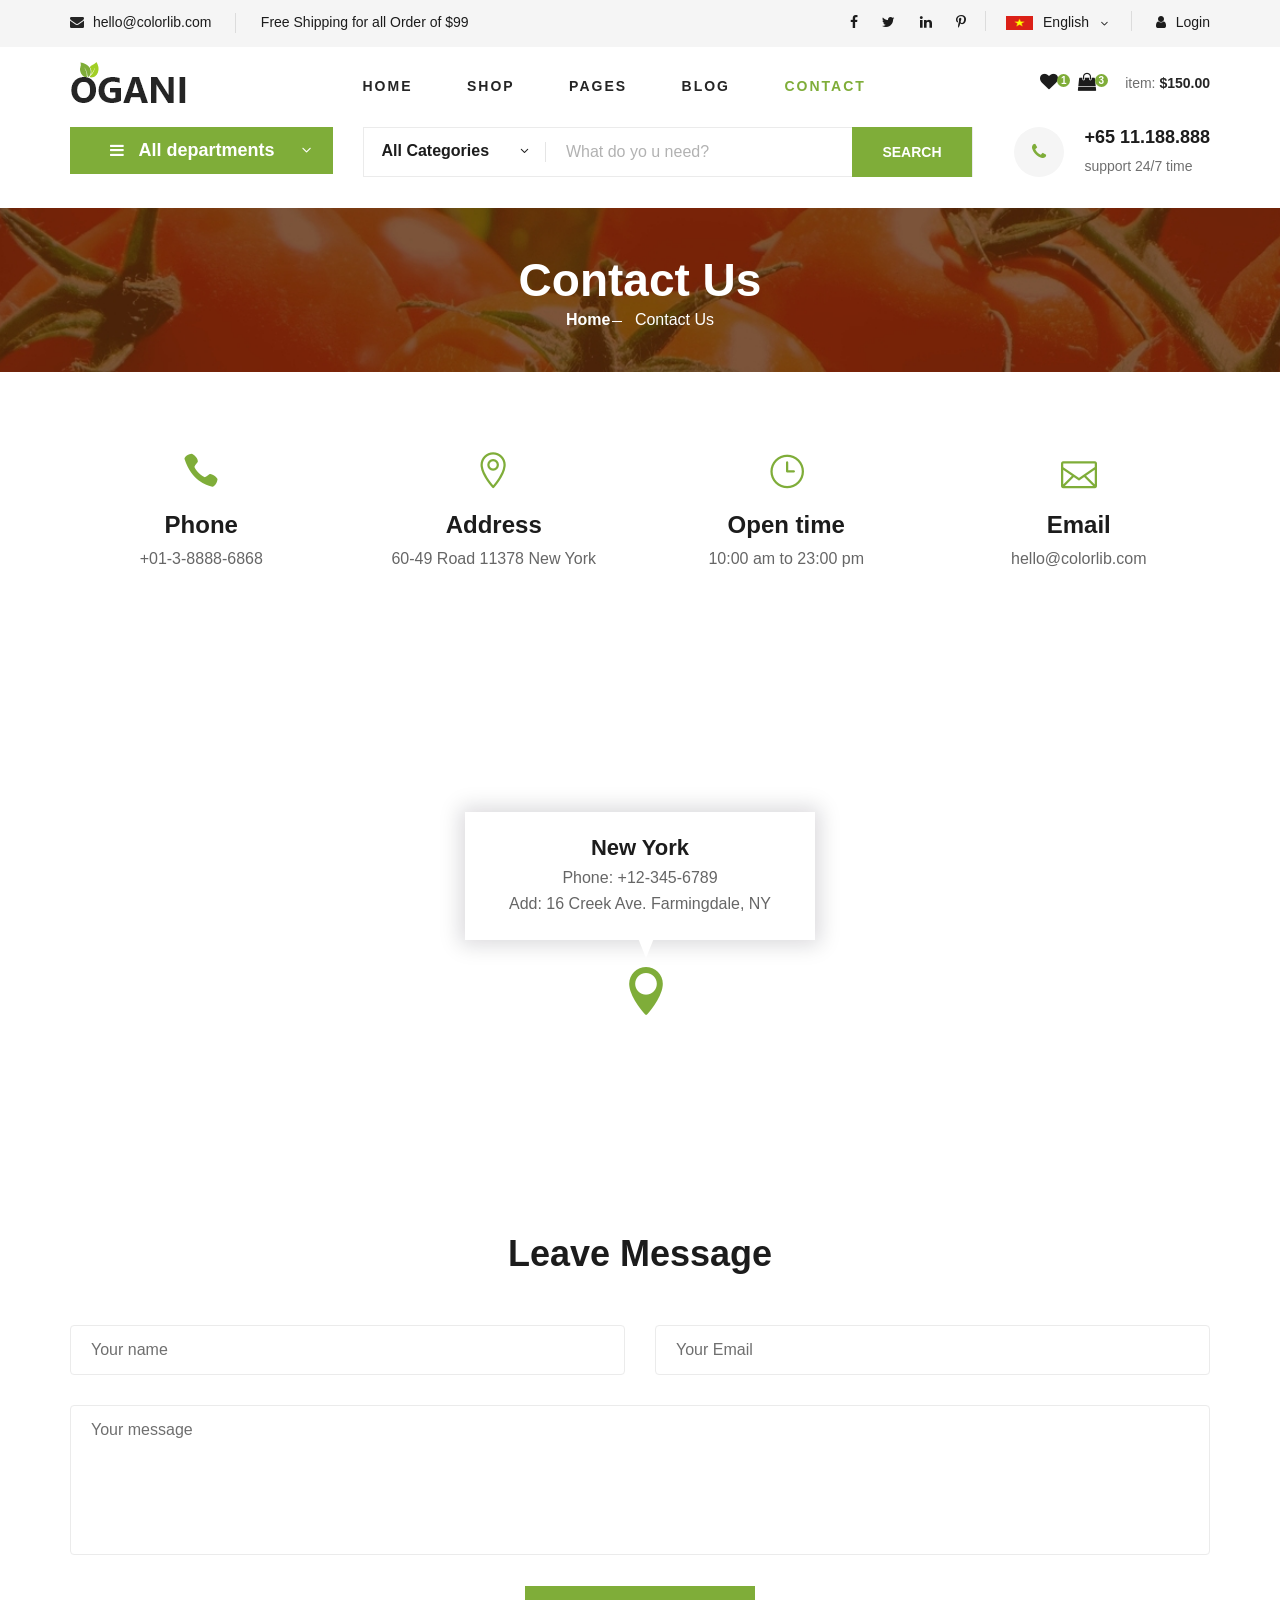
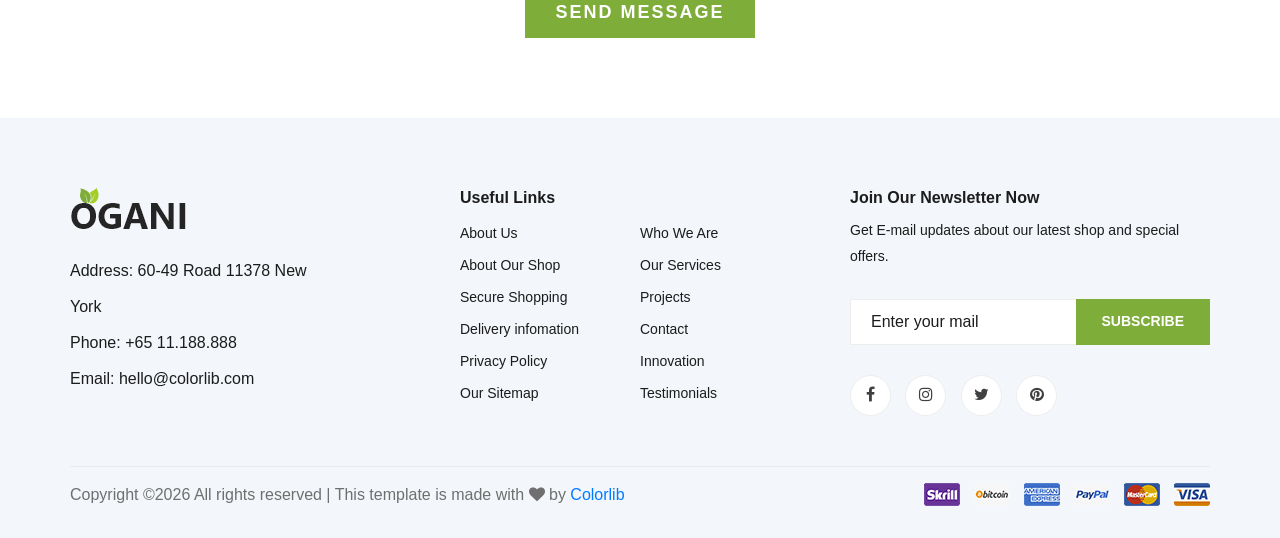
<file: ogani-master/contact.html>
<!DOCTYPE html>
<html lang="zxx">

<head>
    <meta charset="UTF-8">
    <meta name="description" content="Ogani Template">
    <meta name="keywords" content="Ogani, unica, creative, html">
    <meta name="viewport" content="width=device-width, initial-scale=1.0">
    <meta http-equiv="X-UA-Compatible" content="ie=edge">
    <title>Ogani | Template</title>

    <!-- Google Font -->
    <link href="https://fonts.googleapis.com/css2?family=Cairo:wght@200;300;400;600;900&display=swap" rel="stylesheet">

    <!-- Css Styles -->
    <link rel="stylesheet" href="css/bootstrap.min.css" type="text/css">
    <link rel="stylesheet" href="css/font-awesome.min.css" type="text/css">
    <link rel="stylesheet" href="css/elegant-icons.css" type="text/css">
    <link rel="stylesheet" href="css/nice-select.css" type="text/css">
    <link rel="stylesheet" href="css/jquery-ui.min.css" type="text/css">
    <link rel="stylesheet" href="css/owl.carousel.min.css" type="text/css">
    <link rel="stylesheet" href="css/slicknav.min.css" type="text/css">
    <link rel="stylesheet" href="css/style.css" type="text/css">
</head>

<body>
    <!-- Page Preloder -->
    <div id="preloder">
        <div class="loader"></div>
    </div>

    <!-- Humberger Begin -->
    <div class="humberger__menu__overlay"></div>
    <div class="humberger__menu__wrapper">
        <div class="humberger__menu__logo">
            <a href="#"><img src="img/logo.png" alt=""></a>
        </div>
        <div class="humberger__menu__cart">
            <ul>
                <li><a href="#"><i class="fa fa-heart"></i> <span>1</span></a></li>
                <li><a href="#"><i class="fa fa-shopping-bag"></i> <span>3</span></a></li>
            </ul>
            <div class="header__cart__price">item: <span>$150.00</span></div>
        </div>
        <div class="humberger__menu__widget">
            <div class="header__top__right__language">
                <img src="img/language.png" alt="">
                <div>English</div>
                <span class="arrow_carrot-down"></span>
                <ul>
                    <li><a href="#">Spanis</a></li>
                    <li><a href="#">English</a></li>
                </ul>
            </div>
            <div class="header__top__right__auth">
                <a href="#"><i class="fa fa-user"></i> Login</a>
            </div>
        </div>
        <nav class="humberger__menu__nav mobile-menu">
            <ul>
                <li class="active"><a href="./index.html">Home</a></li>
                <li><a href="./shop-grid.html">Shop</a></li>
                <li><a href="#">Pages</a>
                    <ul class="header__menu__dropdown">
                        <li><a href="./shop-details.html">Shop Details</a></li>
                        <li><a href="./shoping-cart.html">Shoping Cart</a></li>
                        <li><a href="./checkout.html">Check Out</a></li>
                        <li><a href="./blog-details.html">Blog Details</a></li>
                    </ul>
                </li>
                <li><a href="./blog.html">Blog</a></li>
                <li><a href="./contact.html">Contact</a></li>
            </ul>
        </nav>
        <div id="mobile-menu-wrap"></div>
        <div class="header__top__right__social">
            <a href="#"><i class="fa fa-facebook"></i></a>
            <a href="#"><i class="fa fa-twitter"></i></a>
            <a href="#"><i class="fa fa-linkedin"></i></a>
            <a href="#"><i class="fa fa-pinterest-p"></i></a>
        </div>
        <div class="humberger__menu__contact">
            <ul>
                <li><i class="fa fa-envelope"></i> hello@colorlib.com</li>
                <li>Free Shipping for all Order of $99</li>
            </ul>
        </div>
    </div>
    <!-- Humberger End -->

    <!-- Header Section Begin -->
    <header class="header">
        <div class="header__top">
            <div class="container">
                <div class="row">
                    <div class="col-lg-6">
                        <div class="header__top__left">
                            <ul>
                                <li><i class="fa fa-envelope"></i> hello@colorlib.com</li>
                                <li>Free Shipping for all Order of $99</li>
                            </ul>
                        </div>
                    </div>
                    <div class="col-lg-6">
                        <div class="header__top__right">
                            <div class="header__top__right__social">
                                <a href="#"><i class="fa fa-facebook"></i></a>
                                <a href="#"><i class="fa fa-twitter"></i></a>
                                <a href="#"><i class="fa fa-linkedin"></i></a>
                                <a href="#"><i class="fa fa-pinterest-p"></i></a>
                            </div>
                            <div class="header__top__right__language">
                                <img src="img/language.png" alt="">
                                <div>English</div>
                                <span class="arrow_carrot-down"></span>
                                <ul>
                                    <li><a href="#">Spanis</a></li>
                                    <li><a href="#">English</a></li>
                                </ul>
                            </div>
                            <div class="header__top__right__auth">
                                <a href="#"><i class="fa fa-user"></i> Login</a>
                            </div>
                        </div>
                    </div>
                </div>
            </div>
        </div>
        <div class="container">
            <div class="row">
                <div class="col-lg-3">
                    <div class="header__logo">
                        <a href="./index.html"><img src="img/logo.png" alt=""></a>
                    </div>
                </div>
                <div class="col-lg-6">
                    <nav class="header__menu">
                        <ul>
                            <li><a href="./index.html">Home</a></li>
                            <li><a href="./shop-grid.html">Shop</a></li>
                            <li><a href="#">Pages</a>
                                <ul class="header__menu__dropdown">
                                    <li><a href="./shop-details.html">Shop Details</a></li>
                                    <li><a href="./shoping-cart.html">Shoping Cart</a></li>
                                    <li><a href="./checkout.html">Check Out</a></li>
                                    <li><a href="./blog-details.html">Blog Details</a></li>
                                </ul>
                            </li>
                            <li><a href="./blog.html">Blog</a></li>
                            <li class="active"><a href="./contact.html">Contact</a></li>
                        </ul>
                    </nav>
                </div>
                <div class="col-lg-3">
                    <div class="header__cart">
                        <ul>
                            <li><a href="#"><i class="fa fa-heart"></i> <span>1</span></a></li>
                            <li><a href="#"><i class="fa fa-shopping-bag"></i> <span>3</span></a></li>
                        </ul>
                        <div class="header__cart__price">item: <span>$150.00</span></div>
                    </div>
                </div>
            </div>
            <div class="humberger__open">
                <i class="fa fa-bars"></i>
            </div>
        </div>
    </header>
    <!-- Header Section End -->

    <!-- Hero Section Begin -->
    <section class="hero hero-normal">
        <div class="container">
            <div class="row">
                <div class="col-lg-3">
                    <div class="hero__categories">
                        <div class="hero__categories__all">
                            <i class="fa fa-bars"></i>
                            <span>All departments</span>
                        </div>
                        <ul>
                            <li><a href="#">Fresh Meat</a></li>
                            <li><a href="#">Vegetables</a></li>
                            <li><a href="#">Fruit & Nut Gifts</a></li>
                            <li><a href="#">Fresh Berries</a></li>
                            <li><a href="#">Ocean Foods</a></li>
                            <li><a href="#">Butter & Eggs</a></li>
                            <li><a href="#">Fastfood</a></li>
                            <li><a href="#">Fresh Onion</a></li>
                            <li><a href="#">Papayaya & Crisps</a></li>
                            <li><a href="#">Oatmeal</a></li>
                            <li><a href="#">Fresh Bananas</a></li>
                        </ul>
                    </div>
                </div>
                <div class="col-lg-9">
                    <div class="hero__search">
                        <div class="hero__search__form">
                            <form action="#">
                                <div class="hero__search__categories">
                                    All Categories
                                    <span class="arrow_carrot-down"></span>
                                </div>
                                <input type="text" placeholder="What do yo u need?">
                                <button type="submit" class="site-btn">SEARCH</button>
                            </form>
                        </div>
                        <div class="hero__search__phone">
                            <div class="hero__search__phone__icon">
                                <i class="fa fa-phone"></i>
                            </div>
                            <div class="hero__search__phone__text">
                                <h5>+65 11.188.888</h5>
                                <span>support 24/7 time</span>
                            </div>
                        </div>
                    </div>
                </div>
            </div>
        </div>
    </section>
    <!-- Hero Section End -->

    <!-- Breadcrumb Section Begin -->
    <section class="breadcrumb-section set-bg" data-setbg="img/breadcrumb.jpg">
        <div class="container">
            <div class="row">
                <div class="col-lg-12 text-center">
                    <div class="breadcrumb__text">
                        <h2>Contact Us</h2>
                        <div class="breadcrumb__option">
                            <a href="./index.html">Home</a>
                            <span>Contact Us</span>
                        </div>
                    </div>
                </div>
            </div>
        </div>
    </section>
    <!-- Breadcrumb Section End -->

    <!-- Contact Section Begin -->
    <section class="contact spad">
        <div class="container">
            <div class="row">
                <div class="col-lg-3 col-md-3 col-sm-6 text-center">
                    <div class="contact__widget">
                        <span class="icon_phone"></span>
                        <h4>Phone</h4>
                        <p>+01-3-8888-6868</p>
                    </div>
                </div>
                <div class="col-lg-3 col-md-3 col-sm-6 text-center">
                    <div class="contact__widget">
                        <span class="icon_pin_alt"></span>
                        <h4>Address</h4>
                        <p>60-49 Road 11378 New York</p>
                    </div>
                </div>
                <div class="col-lg-3 col-md-3 col-sm-6 text-center">
                    <div class="contact__widget">
                        <span class="icon_clock_alt"></span>
                        <h4>Open time</h4>
                        <p>10:00 am to 23:00 pm</p>
                    </div>
                </div>
                <div class="col-lg-3 col-md-3 col-sm-6 text-center">
                    <div class="contact__widget">
                        <span class="icon_mail_alt"></span>
                        <h4>Email</h4>
                        <p>hello@colorlib.com</p>
                    </div>
                </div>
            </div>
        </div>
    </section>
    <!-- Contact Section End -->

    <!-- Map Begin -->
    <div class="map">
        <iframe
            src="https://www.google.com/maps/embed?pb=!1m18!1m12!1m3!1d49116.39176087041!2d-86.41867791216099!3d39.69977417971648!2m3!1f0!2f0!3f0!3m2!1i1024!2i768!4f13.1!3m3!1m2!1s0x886ca48c841038a1%3A0x70cfba96bf847f0!2sPlainfield%2C%20IN%2C%20USA!5e0!3m2!1sen!2sbd!4v1586106673811!5m2!1sen!2sbd"
            height="500" style="border:0;" allowfullscreen="" aria-hidden="false" tabindex="0"></iframe>
        <div class="map-inside">
            <i class="icon_pin"></i>
            <div class="inside-widget">
                <h4>New York</h4>
                <ul>
                    <li>Phone: +12-345-6789</li>
                    <li>Add: 16 Creek Ave. Farmingdale, NY</li>
                </ul>
            </div>
        </div>
    </div>
    <!-- Map End -->

    <!-- Contact Form Begin -->
    <div class="contact-form spad">
        <div class="container">
            <div class="row">
                <div class="col-lg-12">
                    <div class="contact__form__title">
                        <h2>Leave Message</h2>
                    </div>
                </div>
            </div>
            <form action="#">
                <div class="row">
                    <div class="col-lg-6 col-md-6">
                        <input type="text" placeholder="Your name">
                    </div>
                    <div class="col-lg-6 col-md-6">
                        <input type="text" placeholder="Your Email">
                    </div>
                    <div class="col-lg-12 text-center">
                        <textarea placeholder="Your message"></textarea>
                        <button type="submit" class="site-btn">SEND MESSAGE</button>
                    </div>
                </div>
            </form>
        </div>
    </div>
    <!-- Contact Form End -->

    <!-- Footer Section Begin -->
    <footer class="footer spad">
        <div class="container">
            <div class="row">
                <div class="col-lg-3 col-md-6 col-sm-6">
                    <div class="footer__about">
                        <div class="footer__about__logo">
                            <a href="./index.html"><img src="img/logo.png" alt=""></a>
                        </div>
                        <ul>
                            <li>Address: 60-49 Road 11378 New York</li>
                            <li>Phone: +65 11.188.888</li>
                            <li>Email: hello@colorlib.com</li>
                        </ul>
                    </div>
                </div>
                <div class="col-lg-4 col-md-6 col-sm-6 offset-lg-1">
                    <div class="footer__widget">
                        <h6>Useful Links</h6>
                        <ul>
                            <li><a href="#">About Us</a></li>
                            <li><a href="#">About Our Shop</a></li>
                            <li><a href="#">Secure Shopping</a></li>
                            <li><a href="#">Delivery infomation</a></li>
                            <li><a href="#">Privacy Policy</a></li>
                            <li><a href="#">Our Sitemap</a></li>
                        </ul>
                        <ul>
                            <li><a href="#">Who We Are</a></li>
                            <li><a href="#">Our Services</a></li>
                            <li><a href="#">Projects</a></li>
                            <li><a href="#">Contact</a></li>
                            <li><a href="#">Innovation</a></li>
                            <li><a href="#">Testimonials</a></li>
                        </ul>
                    </div>
                </div>
                <div class="col-lg-4 col-md-12">
                    <div class="footer__widget">
                        <h6>Join Our Newsletter Now</h6>
                        <p>Get E-mail updates about our latest shop and special offers.</p>
                        <form action="#">
                            <input type="text" placeholder="Enter your mail">
                            <button type="submit" class="site-btn">Subscribe</button>
                        </form>
                        <div class="footer__widget__social">
                            <a href="#"><i class="fa fa-facebook"></i></a>
                            <a href="#"><i class="fa fa-instagram"></i></a>
                            <a href="#"><i class="fa fa-twitter"></i></a>
                            <a href="#"><i class="fa fa-pinterest"></i></a>
                        </div>
                    </div>
                </div>
            </div>
            <div class="row">
                <div class="col-lg-12">
                    <div class="footer__copyright">
                        <div class="footer__copyright__text"><p><!-- Link back to Colorlib can't be removed. Template is licensed under CC BY 3.0. -->
  Copyright &copy;<script>document.write(new Date().getFullYear());</script> All rights reserved | This template is made with <i class="fa fa-heart" aria-hidden="true"></i> by <a href="https://colorlib.com" target="_blank">Colorlib</a>
  <!-- Link back to Colorlib can't be removed. Template is licensed under CC BY 3.0. --></p></div>
                        <div class="footer__copyright__payment"><img src="img/payment-item.png" alt=""></div>
                    </div>
                </div>
            </div>
        </div>
    </footer>
    <!-- Footer Section End -->

    <!-- Js Plugins -->
    <script src="js/jquery-3.3.1.min.js"></script>
    <script src="js/bootstrap.min.js"></script>
    <script src="js/jquery.nice-select.min.js"></script>
    <script src="js/jquery-ui.min.js"></script>
    <script src="js/jquery.slicknav.js"></script>
    <script src="js/mixitup.min.js"></script>
    <script src="js/owl.carousel.min.js"></script>
    <script src="js/main.js"></script>



</body>

</html>
</file>
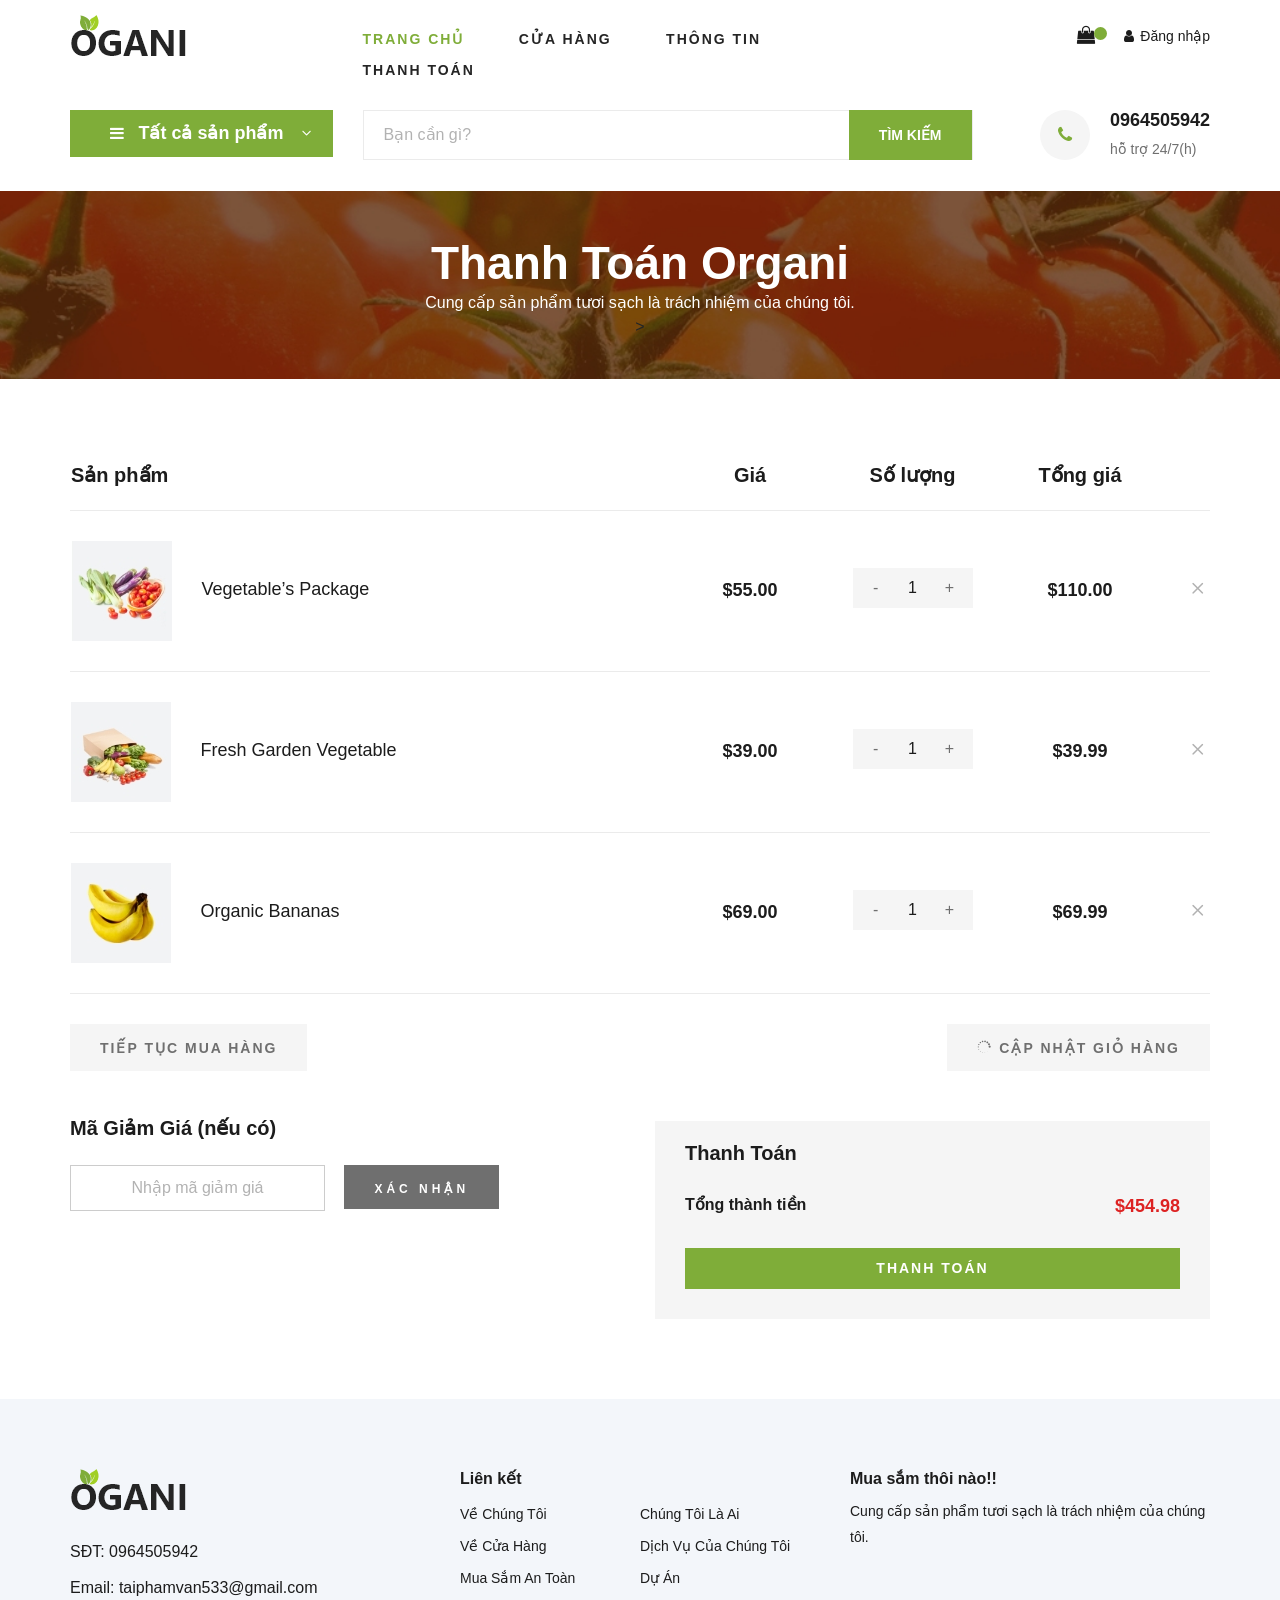
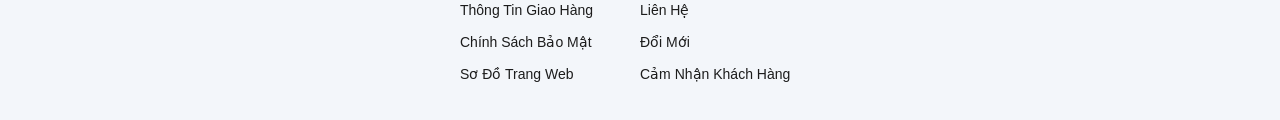
<file: ogani-master/shoping-cart.html>
<!DOCTYPE html>
<html lang="zxx">

<head>
    <meta charset="UTF-8">
    <meta name="description" content="Ogani Template">
    <meta name="keywords" content="Ogani, unica, creative, html">
    <meta name="viewport" content="width=device-width, initial-scale=1.0">
    <meta http-equiv="X-UA-Compatible" content="ie=edge">
    <title>Ogani | Template</title>

    <!-- Google Font -->
    <link href="https://fonts.googleapis.com/css2?family=Cairo:wght@200;300;400;600;900&display=swap" rel="stylesheet">

    <!-- Css Styles -->
    <link rel="stylesheet" href="css/bootstrap.min.css" type="text/css">
    <link rel="stylesheet" href="css/font-awesome.min.css" type="text/css">
    <link rel="stylesheet" href="css/elegant-icons.css" type="text/css">
    <link rel="stylesheet" href="css/nice-select.css" type="text/css">
    <link rel="stylesheet" href="css/jquery-ui.min.css" type="text/css">
    <link rel="stylesheet" href="css/owl.carousel.min.css" type="text/css">
    <link rel="stylesheet" href="css/slicknav.min.css" type="text/css">
    <link rel="stylesheet" href="css/style.css" type="text/css">
</head>

<body>
    <!-- Page Preloder -->
    <div id="preloder">
        <div class="loader"></div>
    </div>

    <!-- Humberger Begin -->
    <div class="humberger__menu__overlay"></div>
    <div class="humberger__menu__wrapper">
        <div class="humberger__menu__logo">
            <a href="#"><img src="img/logo.png" alt=""></a>
        </div>
        
    </div>
    <!-- Humberger End -->

    <!-- Header Section Begin -->
    <header class="header">
        
        <div class="container">
            <div class="row">
                <div class="col-lg-3">
                    <div class="header__logo">
                        <a href="./index.html"><img src="img/logo.png" alt=""></a>
                    </div>
                </div>
                <div class="col-lg-6">
                    <nav class="header__menu">
                        <ul>
                            <li class="active"><a href="./index.html">Trang chủ</a></li>
                            <li><a href="./shop-grid.html">Cửa hàng</a></li>
                            <li><a href="./shop-details.html">Thông tin</a></li>
                            <li><a href="./shoping-cart.html">Thanh toán</a></li>
                        </ul>
                    </nav>
                </div>
                <div class="col-lg-3">
                    <div class="header__cart">
                        <ul>
                            <li><a href="./shoping-cart.html"><i class="fa fa-shopping-bag"></i> <span></span></a></li>
                        </ul>
                        <div class="header__top__right__auth">
                            <a href="#"><i class="fa fa-user"></i>Đăng nhập</a>
                        </div>
                    </div>
                </div>
            </div>
            </div>
            <div class="humberger__open">
                <i class="fa fa-bars"></i>
            </div>
        </div>
    </header>
    <!-- Header Section End -->

    <!-- Hero Section Begin -->
    <section class="hero hero-normal">
        <div class="container">
            <div class="row">
                <div class="col-lg-3">
                    <div class="hero__categories">
                        <div class="hero__categories__all">
                            <i class="fa fa-bars"></i>
                            <span>Tất cả sản phẩm</span>
                        </div>
                        <ul>
                            <li><a href="#">Thực phẩm chế biến</a></li>
                            <li><a href="#">Trái cây tươi</a></li>
                            <li><a href="#">Thực phẩm khô & Hạt</a></li>
                            <li><a href="#">Nước uống tự nhiên</a></li>
                            <li><a href="#">Gói thực phẩm ngẫu nhiên</a></li>

                        </ul>
                    </div>
                </div>
                <div class="col-lg-9">
                    <div class="hero__search">
                        <div class="hero__search__form">
                            <form action="#">
                                <input type="text" placeholder="Bạn cần gì?">
                                <button type="submit" class="site-btn">TÌM KIẾM</button>
                            </form>
                        </div>
                        <div class="hero__search__phone">
                            <div class="hero__search__phone__icon">
                                <i class="fa fa-phone"></i>
                            </div>
                            <div class="hero__search__phone__text">
                                <h5>0964505942</h5>
                                <span>hỗ trợ 24/7(h)</span>
                            </div>
                        </div>
                    </div>
                </div>
            </div>
        </div>
    </section>
    <!-- Hero Section End -->

    <!-- Breadcrumb Section Begin -->
    <section class="breadcrumb-section set-bg" data-setbg="img/breadcrumb.jpg">
        <div class="container">
            <div class="row">
                <div class="col-lg-12 text-center">
                    <div class="breadcrumb__text">
                        <h2>Thanh Toán Organi</h2>
                        <div class="breadcrumb__option">
                            <span>Cung cấp sản phẩm tươi sạch là trách nhiệm của chúng tôi.</span>
                        </div>
                    </div>>
                </div>
            </div>
        </div>
    </section>
    <!-- Breadcrumb Section End -->

    <!-- Shoping Cart Section Begin -->
    <section class="shoping-cart spad">
        <div class="container">
            <div class="row">
                <div class="col-lg-12">
                    <div class="shoping__cart__table">
                        <table>
                            <thead>
                                <tr>
                                    <th class="shoping__product">Sản phẩm</th>
                                    <th>Giá</th>
                                    <th>Số lượng</th>
                                    <th>Tổng giá</th>
                                    <th></th>
                                </tr>
                            </thead>
                            <tbody>
                                <tr>
                                    <td class="shoping__cart__item">
                                        <img src="img/cart/cart-1.jpg" alt="">
                                        <h5>Vegetable’s Package</h5>
                                    </td>
                                    <td class="shoping__cart__price">
                                        $55.00
                                    </td>
                                    <td class="shoping__cart__quantity">
                                        <div class="quantity">
                                            <div class="pro-qty">
                                                <input type="text" value="1">
                                            </div>
                                        </div>
                                    </td>
                                    <td class="shoping__cart__total">
                                        $110.00
                                    </td>
                                    <td class="shoping__cart__item__close">
                                        <span class="icon_close"></span>
                                    </td>
                                </tr>
                                <tr>
                                    <td class="shoping__cart__item">
                                        <img src="img/cart/cart-2.jpg" alt="">
                                        <h5>Fresh Garden Vegetable</h5>
                                    </td>
                                    <td class="shoping__cart__price">
                                        $39.00
                                    </td>
                                    <td class="shoping__cart__quantity">
                                        <div class="quantity">
                                            <div class="pro-qty">
                                                <input type="text" value="1">
                                            </div>
                                        </div>
                                    </td>
                                    <td class="shoping__cart__total">
                                        $39.99
                                    </td>
                                    <td class="shoping__cart__item__close">
                                        <span class="icon_close"></span>
                                    </td>
                                </tr>
                                <tr>
                                    <td class="shoping__cart__item">
                                        <img src="img/cart/cart-3.jpg" alt="">
                                        <h5>Organic Bananas</h5>
                                    </td>
                                    <td class="shoping__cart__price">
                                        $69.00
                                    </td>
                                    <td class="shoping__cart__quantity">
                                        <div class="quantity">
                                            <div class="pro-qty">
                                                <input type="text" value="1">
                                            </div>
                                        </div>
                                    </td>
                                    <td class="shoping__cart__total">
                                        $69.99
                                    </td>
                                    <td class="shoping__cart__item__close">
                                        <span class="icon_close"></span>
                                    </td>
                                </tr>
                            </tbody>
                        </table>
                    </div>
                </div>
            </div>
            <div class="row">
                <div class="col-lg-12">
                    <div class="shoping__cart__btns">
                        <a href="#" class="primary-btn cart-btn">TIẾP TỤC MUA HÀNG</a>
                        <a href="#" class="primary-btn cart-btn cart-btn-right"><span class="icon_loading"></span>
                            CẬP NHẬT GIỎ HÀNG</a>
                    </div>
                </div>
                <div class="col-lg-6">
                    <div class="shoping__continue">
                        <div class="shoping__discount">
                            <h5>Mã Giảm Giá (nếu có)</h5>
                            <form action="#">
                                <input type="text" placeholder="Nhập mã giảm giá">
                                <button type="submit" class="site-btn">XÁC NHẬN</button>
                            </form>
                        </div>
                    </div>
                </div>
                <div class="col-lg-6">
                    <div class="shoping__checkout">
                        <h5>Thanh Toán</h5>
                        <ul>
                            <li>Tổng thành tiền <span>$454.98</span></li>
                            
                        </ul>
                        <a href="#" class="primary-btn">THANH TOÁN</a>
                    </div>
                </div>
            </div>
        </div>
    </section>
    <!-- Shoping Cart Section End -->

    <!-- Footer Section Begin -->
    <footer class="footer spad">
        <div class="container">
            <div class="row">
                <div class="col-lg-3 col-md-6 col-sm-6">
                    <div class="footer__about">
                        <div class="footer__about__logo">
                            <a href="./index.html"><img src="img/logo.png" alt=""></a>
                        </div>
                        <ul>
                            <li>SĐT: 0964505942</li>
                            <li>Email: taiphamvan533@gmail.com</li>
                        </ul>
                    </div>
                </div>
                <div class="col-lg-4 col-md-6 col-sm-6 offset-lg-1">
                    <div class="footer__widget">
                        <h6>Liên kết</h6>
                        <ul>
                            <li><a href="#">Về Chúng Tôi</a></li>
                            <li><a href="#">Về Cửa Hàng</a></li>
                            <li><a href="#">Mua Sắm An Toàn</a></li>
                            <li><a href="#">Thông Tin Giao Hàng</a></li>
                            <li><a href="#">Chính Sách Bảo Mật</a></li>
                            <li><a href="#">Sơ Đồ Trang Web</a></li>
                        </ul>
                        <ul>
                            <li><a href="#">Chúng Tôi Là Ai</a></li>
                            <li><a href="#">Dịch Vụ Của Chúng Tôi</a></li>
                            <li><a href="#">Dự Án</a></li>
                            <li><a href="#">Liên Hệ</a></li>
                            <li><a href="#">Đổi Mới</a></li>
                            <li><a href="#">Cảm Nhận Khách Hàng</a></li>
                        </ul>
                    </div>
                </div>
                <div class="col-lg-4 col-md-12">
                    <div class="footer__widget">
                        <h6>Mua sắm thôi nào!!</h6>
                        <p>Cung cấp sản phẩm tươi sạch là trách nhiệm của chúng tôi.</p>
                        
                    </div>
                </div>
            </div>
        </div>
    </footer>
    <!-- Footer Section End -->

    <!-- Js Plugins -->
    <script src="js/jquery-3.3.1.min.js"></script>
    <script src="js/bootstrap.min.js"></script>
    <script src="js/jquery.nice-select.min.js"></script>
    <script src="js/jquery-ui.min.js"></script>
    <script src="js/jquery.slicknav.js"></script>
    <script src="js/mixitup.min.js"></script>
    <script src="js/owl.carousel.min.js"></script>
    <script src="js/main.js"></script>


</body>

</html>
</file>
<file: ogani-master/css/elegant-icons.css>
@font-face {
	font-family: 'ElegantIcons';
	src:url('../fonts/ElegantIcons.eot');
	src:url('../fonts/ElegantIcons.eot?#iefix') format('embedded-opentype'),
		url('../fonts/ElegantIcons.woff') format('woff'),
		url('../fonts/ElegantIcons.ttf') format('truetype'),
		url('../fonts/ElegantIcons.svg#ElegantIcons') format('svg');
	font-weight: normal;
	font-style: normal;
}

/* Use the following CSS code if you want to use data attributes for inserting your icons */
[data-icon]:before {
	font-family: 'ElegantIcons';
	content: attr(data-icon);
	speak: none;
	font-weight: normal;
	font-variant: normal;
	text-transform: none;
	line-height: 1;
	-webkit-font-smoothing: antialiased;
	-moz-osx-font-smoothing: grayscale;
}

/* Use the following CSS code if you want to have a class per icon */
/*
Instead of a list of all class selectors,
you can use the generic selector below, but it's slower:
[class*="your-class-prefix"] {
*/
.arrow_up, .arrow_down, .arrow_left, .arrow_right, .arrow_left-up, .arrow_right-up, .arrow_right-down, .arrow_left-down, .arrow-up-down, .arrow_up-down_alt, .arrow_left-right_alt, .arrow_left-right, .arrow_expand_alt2, .arrow_expand_alt, .arrow_condense, .arrow_expand, .arrow_move, .arrow_carrot-up, .arrow_carrot-down, .arrow_carrot-left, .arrow_carrot-right, .arrow_carrot-2up, .arrow_carrot-2down, .arrow_carrot-2left, .arrow_carrot-2right, .arrow_carrot-up_alt2, .arrow_carrot-down_alt2, .arrow_carrot-left_alt2, .arrow_carrot-right_alt2, .arrow_carrot-2up_alt2, .arrow_carrot-2down_alt2, .arrow_carrot-2left_alt2, .arrow_carrot-2right_alt2, .arrow_triangle-up, .arrow_triangle-down, .arrow_triangle-left, .arrow_triangle-right, .arrow_triangle-up_alt2, .arrow_triangle-down_alt2, .arrow_triangle-left_alt2, .arrow_triangle-right_alt2, .arrow_back, .icon_minus-06, .icon_plus, .icon_close, .icon_check, .icon_minus_alt2, .icon_plus_alt2, .icon_close_alt2, .icon_check_alt2, .icon_zoom-out_alt, .icon_zoom-in_alt, .icon_search, .icon_box-empty, .icon_box-selected, .icon_minus-box, .icon_plus-box, .icon_box-checked, .icon_circle-empty, .icon_circle-slelected, .icon_stop_alt2, .icon_stop, .icon_pause_alt2, .icon_pause, .icon_menu, .icon_menu-square_alt2, .icon_menu-circle_alt2, .icon_ul, .icon_ol, .icon_adjust-horiz, .icon_adjust-vert, .icon_document_alt, .icon_documents_alt, .icon_pencil, .icon_pencil-edit_alt, .icon_pencil-edit, .icon_folder-alt, .icon_folder-open_alt, .icon_folder-add_alt, .icon_info_alt, .icon_error-oct_alt, .icon_error-circle_alt, .icon_error-triangle_alt, .icon_question_alt2, .icon_question, .icon_comment_alt, .icon_chat_alt, .icon_vol-mute_alt, .icon_volume-low_alt, .icon_volume-high_alt, .icon_quotations, .icon_quotations_alt2, .icon_clock_alt, .icon_lock_alt, .icon_lock-open_alt, .icon_key_alt, .icon_cloud_alt, .icon_cloud-upload_alt, .icon_cloud-download_alt, .icon_image, .icon_images, .icon_lightbulb_alt, .icon_gift_alt, .icon_house_alt, .icon_genius, .icon_mobile, .icon_tablet, .icon_laptop, .icon_desktop, .icon_camera_alt, .icon_mail_alt, .icon_cone_alt, .icon_ribbon_alt, .icon_bag_alt, .icon_creditcard, .icon_cart_alt, .icon_paperclip, .icon_tag_alt, .icon_tags_alt, .icon_trash_alt, .icon_cursor_alt, .icon_mic_alt, .icon_compass_alt, .icon_pin_alt, .icon_pushpin_alt, .icon_map_alt, .icon_drawer_alt, .icon_toolbox_alt, .icon_book_alt, .icon_calendar, .icon_film, .icon_table, .icon_contacts_alt, .icon_headphones, .icon_lifesaver, .icon_piechart, .icon_refresh, .icon_link_alt, .icon_link, .icon_loading, .icon_blocked, .icon_archive_alt, .icon_heart_alt, .icon_star_alt, .icon_star-half_alt, .icon_star, .icon_star-half, .icon_tools, .icon_tool, .icon_cog, .icon_cogs, .arrow_up_alt, .arrow_down_alt, .arrow_left_alt, .arrow_right_alt, .arrow_left-up_alt, .arrow_right-up_alt, .arrow_right-down_alt, .arrow_left-down_alt, .arrow_condense_alt, .arrow_expand_alt3, .arrow_carrot_up_alt, .arrow_carrot-down_alt, .arrow_carrot-left_alt, .arrow_carrot-right_alt, .arrow_carrot-2up_alt, .arrow_carrot-2dwnn_alt, .arrow_carrot-2left_alt, .arrow_carrot-2right_alt, .arrow_triangle-up_alt, .arrow_triangle-down_alt, .arrow_triangle-left_alt, .arrow_triangle-right_alt, .icon_minus_alt, .icon_plus_alt, .icon_close_alt, .icon_check_alt, .icon_zoom-out, .icon_zoom-in, .icon_stop_alt, .icon_menu-square_alt, .icon_menu-circle_alt, .icon_document, .icon_documents, .icon_pencil_alt, .icon_folder, .icon_folder-open, .icon_folder-add, .icon_folder_upload, .icon_folder_download, .icon_info, .icon_error-circle, .icon_error-oct, .icon_error-triangle, .icon_question_alt, .icon_comment, .icon_chat, .icon_vol-mute, .icon_volume-low, .icon_volume-high, .icon_quotations_alt, .icon_clock, .icon_lock, .icon_lock-open, .icon_key, .icon_cloud, .icon_cloud-upload, .icon_cloud-download, .icon_lightbulb, .icon_gift, .icon_house, .icon_camera, .icon_mail, .icon_cone, .icon_ribbon, .icon_bag, .icon_cart, .icon_tag, .icon_tags, .icon_trash, .icon_cursor, .icon_mic, .icon_compass, .icon_pin, .icon_pushpin, .icon_map, .icon_drawer, .icon_toolbox, .icon_book, .icon_contacts, .icon_archive, .icon_heart, .icon_profile, .icon_group, .icon_grid-2x2, .icon_grid-3x3, .icon_music, .icon_pause_alt, .icon_phone, .icon_upload, .icon_download, .social_facebook, .social_twitter, .social_pinterest, .social_googleplus, .social_tumblr, .social_tumbleupon, .social_wordpress, .social_instagram, .social_dribbble, .social_vimeo, .social_linkedin, .social_rss, .social_deviantart, .social_share, .social_myspace, .social_skype, .social_youtube, .social_picassa, .social_googledrive, .social_flickr, .social_blogger, .social_spotify, .social_delicious, .social_facebook_circle, .social_twitter_circle, .social_pinterest_circle, .social_googleplus_circle, .social_tumblr_circle, .social_stumbleupon_circle, .social_wordpress_circle, .social_instagram_circle, .social_dribbble_circle, .social_vimeo_circle, .social_linkedin_circle, .social_rss_circle, .social_deviantart_circle, .social_share_circle, .social_myspace_circle, .social_skype_circle, .social_youtube_circle, .social_picassa_circle, .social_googledrive_alt2, .social_flickr_circle, .social_blogger_circle, .social_spotify_circle, .social_delicious_circle, .social_facebook_square, .social_twitter_square, .social_pinterest_square, .social_googleplus_square, .social_tumblr_square, .social_stumbleupon_square, .social_wordpress_square, .social_instagram_square, .social_dribbble_square, .social_vimeo_square, .social_linkedin_square, .social_rss_square, .social_deviantart_square, .social_share_square, .social_myspace_square, .social_skype_square, .social_youtube_square, .social_picassa_square, .social_googledrive_square, .social_flickr_square, .social_blogger_square, .social_spotify_square, .social_delicious_square, .icon_printer, .icon_calulator, .icon_building, .icon_floppy, .icon_drive, .icon_search-2, .icon_id, .icon_id-2, .icon_puzzle, .icon_like, .icon_dislike, .icon_mug, .icon_currency, .icon_wallet, .icon_pens, .icon_easel, .icon_flowchart, .icon_datareport, .icon_briefcase, .icon_shield, .icon_percent, .icon_globe, .icon_globe-2, .icon_target, .icon_hourglass, .icon_balance, .icon_rook, .icon_printer-alt, .icon_calculator_alt, .icon_building_alt, .icon_floppy_alt, .icon_drive_alt, .icon_search_alt, .icon_id_alt, .icon_id-2_alt, .icon_puzzle_alt, .icon_like_alt, .icon_dislike_alt, .icon_mug_alt, .icon_currency_alt, .icon_wallet_alt, .icon_pens_alt, .icon_easel_alt, .icon_flowchart_alt, .icon_datareport_alt, .icon_briefcase_alt, .icon_shield_alt, .icon_percent_alt, .icon_globe_alt, .icon_clipboard {
	font-family: 'ElegantIcons';
	speak: none;
	font-style: normal;
	font-weight: normal;
	font-variant: normal;
	text-transform: none;
	line-height: 1;
	-webkit-font-smoothing: antialiased;
}
.arrow_up:before {
	content: "\21";
}
.arrow_down:before {
	content: "\22";
}
.arrow_left:before {
	content: "\23";
}
.arrow_right:before {
	content: "\24";
}
.arrow_left-up:before {
	content: "\25";
}
.arrow_right-up:before {
	content: "\26";
}
.arrow_right-down:before {
	content: "\27";
}
.arrow_left-down:before {
	content: "\28";
}
.arrow-up-down:before {
	content: "\29";
}
.arrow_up-down_alt:before {
	content: "\2a";
}
.arrow_left-right_alt:before {
	content: "\2b";
}
.arrow_left-right:before {
	content: "\2c";
}
.arrow_expand_alt2:before {
	content: "\2d";
}
.arrow_expand_alt:before {
	content: "\2e";
}
.arrow_condense:before {
	content: "\2f";
}
.arrow_expand:before {
	content: "\30";
}
.arrow_move:before {
	content: "\31";
}
.arrow_carrot-up:before {
	content: "\32";
}
.arrow_carrot-down:before {
	content: "\33";
}
.arrow_carrot-left:before {
	content: "\34";
}
.arrow_carrot-right:before {
	content: "\35";
}
.arrow_carrot-2up:before {
	content: "\36";
}
.arrow_carrot-2down:before {
	content: "\37";
}
.arrow_carrot-2left:before {
	content: "\38";
}
.arrow_carrot-2right:before {
	content: "\39";
}
.arrow_carrot-up_alt2:before {
	content: "\3a";
}
.arrow_carrot-down_alt2:before {
	content: "\3b";
}
.arrow_carrot-left_alt2:before {
	content: "\3c";
}
.arrow_carrot-right_alt2:before {
	content: "\3d";
}
.arrow_carrot-2up_alt2:before {
	content: "\3e";
}
.arrow_carrot-2down_alt2:before {
	content: "\3f";
}
.arrow_carrot-2left_alt2:before {
	content: "\40";
}
.arrow_carrot-2right_alt2:before {
	content: "\41";
}
.arrow_triangle-up:before {
	content: "\42";
}
.arrow_triangle-down:before {
	content: "\43";
}
.arrow_triangle-left:before {
	content: "\44";
}
.arrow_triangle-right:before {
	content: "\45";
}
.arrow_triangle-up_alt2:before {
	content: "\46";
}
.arrow_triangle-down_alt2:before {
	content: "\47";
}
.arrow_triangle-left_alt2:before {
	content: "\48";
}
.arrow_triangle-right_alt2:before {
	content: "\49";
}
.arrow_back:before {
	content: "\4a";
}
.icon_minus-06:before {
	content: "\4b";
}
.icon_plus:before {
	content: "\4c";
}
.icon_close:before {
	content: "\4d";
}
.icon_check:before {
	content: "\4e";
}
.icon_minus_alt2:before {
	content: "\4f";
}
.icon_plus_alt2:before {
	content: "\50";
}
.icon_close_alt2:before {
	content: "\51";
}
.icon_check_alt2:before {
	content: "\52";
}
.icon_zoom-out_alt:before {
	content: "\53";
}
.icon_zoom-in_alt:before {
	content: "\54";
}
.icon_search:before {
	content: "\55";
}
.icon_box-empty:before {
	content: "\56";
}
.icon_box-selected:before {
	content: "\57";
}
.icon_minus-box:before {
	content: "\58";
}
.icon_plus-box:before {
	content: "\59";
}
.icon_box-checked:before {
	content: "\5a";
}
.icon_circle-empty:before {
	content: "\5b";
}
.icon_circle-slelected:before {
	content: "\5c";
}
.icon_stop_alt2:before {
	content: "\5d";
}
.icon_stop:before {
	content: "\5e";
}
.icon_pause_alt2:before {
	content: "\5f";
}
.icon_pause:before {
	content: "\60";
}
.icon_menu:before {
	content: "\61";
}
.icon_menu-square_alt2:before {
	content: "\62";
}
.icon_menu-circle_alt2:before {
	content: "\63";
}
.icon_ul:before {
	content: "\64";
}
.icon_ol:before {
	content: "\65";
}
.icon_adjust-horiz:before {
	content: "\66";
}
.icon_adjust-vert:before {
	content: "\67";
}
.icon_document_alt:before {
	content: "\68";
}
.icon_documents_alt:before {
	content: "\69";
}
.icon_pencil:before {
	content: "\6a";
}
.icon_pencil-edit_alt:before {
	content: "\6b";
}
.icon_pencil-edit:before {
	content: "\6c";
}
.icon_folder-alt:before {
	content: "\6d";
}
.icon_folder-open_alt:before {
	content: "\6e";
}
.icon_folder-add_alt:before {
	content: "\6f";
}
.icon_info_alt:before {
	content: "\70";
}
.icon_error-oct_alt:before {
	content: "\71";
}
.icon_error-circle_alt:before {
	content: "\72";
}
.icon_error-triangle_alt:before {
	content: "\73";
}
.icon_question_alt2:before {
	content: "\74";
}
.icon_question:before {
	content: "\75";
}
.icon_comment_alt:before {
	content: "\76";
}
.icon_chat_alt:before {
	content: "\77";
}
.icon_vol-mute_alt:before {
	content: "\78";
}
.icon_volume-low_alt:before {
	content: "\79";
}
.icon_volume-high_alt:before {
	content: "\7a";
}
.icon_quotations:before {
	content: "\7b";
}
.icon_quotations_alt2:before {
	content: "\7c";
}
.icon_clock_alt:before {
	content: "\7d";
}
.icon_lock_alt:before {
	content: "\7e";
}
.icon_lock-open_alt:before {
	content: "\e000";
}
.icon_key_alt:before {
	content: "\e001";
}
.icon_cloud_alt:before {
	content: "\e002";
}
.icon_cloud-upload_alt:before {
	content: "\e003";
}
.icon_cloud-download_alt:before {
	content: "\e004";
}
.icon_image:before {
	content: "\e005";
}
.icon_images:before {
	content: "\e006";
}
.icon_lightbulb_alt:before {
	content: "\e007";
}
.icon_gift_alt:before {
	content: "\e008";
}
.icon_house_alt:before {
	content: "\e009";
}
.icon_genius:before {
	content: "\e00a";
}
.icon_mobile:before {
	content: "\e00b";
}
.icon_tablet:before {
	content: "\e00c";
}
.icon_laptop:before {
	content: "\e00d";
}
.icon_desktop:before {
	content: "\e00e";
}
.icon_camera_alt:before {
	content: "\e00f";
}
.icon_mail_alt:before {
	content: "\e010";
}
.icon_cone_alt:before {
	content: "\e011";
}
.icon_ribbon_alt:before {
	content: "\e012";
}
.icon_bag_alt:before {
	content: "\e013";
}
.icon_creditcard:before {
	content: "\e014";
}
.icon_cart_alt:before {
	content: "\e015";
}
.icon_paperclip:before {
	content: "\e016";
}
.icon_tag_alt:before {
	content: "\e017";
}
.icon_tags_alt:before {
	content: "\e018";
}
.icon_trash_alt:before {
	content: "\e019";
}
.icon_cursor_alt:before {
	content: "\e01a";
}
.icon_mic_alt:before {
	content: "\e01b";
}
.icon_compass_alt:before {
	content: "\e01c";
}
.icon_pin_alt:before {
	content: "\e01d";
}
.icon_pushpin_alt:before {
	content: "\e01e";
}
.icon_map_alt:before {
	content: "\e01f";
}
.icon_drawer_alt:before {
	content: "\e020";
}
.icon_toolbox_alt:before {
	content: "\e021";
}
.icon_book_alt:before {
	content: "\e022";
}
.icon_calendar:before {
	content: "\e023";
}
.icon_film:before {
	content: "\e024";
}
.icon_table:before {
	content: "\e025";
}
.icon_contacts_alt:before {
	content: "\e026";
}
.icon_headphones:before {
	content: "\e027";
}
.icon_lifesaver:before {
	content: "\e028";
}
.icon_piechart:before {
	content: "\e029";
}
.icon_refresh:before {
	content: "\e02a";
}
.icon_link_alt:before {
	content: "\e02b";
}
.icon_link:before {
	content: "\e02c";
}
.icon_loading:before {
	content: "\e02d";
}
.icon_blocked:before {
	content: "\e02e";
}
.icon_archive_alt:before {
	content: "\e02f";
}
.icon_heart_alt:before {
	content: "\e030";
}
.icon_star_alt:before {
	content: "\e031";
}
.icon_star-half_alt:before {
	content: "\e032";
}
.icon_star:before {
	content: "\e033";
}
.icon_star-half:before {
	content: "\e034";
}
.icon_tools:before {
	content: "\e035";
}
.icon_tool:before {
	content: "\e036";
}
.icon_cog:before {
	content: "\e037";
}
.icon_cogs:before {
	content: "\e038";
}
.arrow_up_alt:before {
	content: "\e039";
}
.arrow_down_alt:before {
	content: "\e03a";
}
.arrow_left_alt:before {
	content: "\e03b";
}
.arrow_right_alt:before {
	content: "\e03c";
}
.arrow_left-up_alt:before {
	content: "\e03d";
}
.arrow_right-up_alt:before {
	content: "\e03e";
}
.arrow_right-down_alt:before {
	content: "\e03f";
}
.arrow_left-down_alt:before {
	content: "\e040";
}
.arrow_condense_alt:before {
	content: "\e041";
}
.arrow_expand_alt3:before {
	content: "\e042";
}
.arrow_carrot_up_alt:before {
	content: "\e043";
}
.arrow_carrot-down_alt:before {
	content: "\e044";
}
.arrow_carrot-left_alt:before {
	content: "\e045";
}
.arrow_carrot-right_alt:before {
	content: "\e046";
}
.arrow_carrot-2up_alt:before {
	content: "\e047";
}
.arrow_carrot-2dwnn_alt:before {
	content: "\e048";
}
.arrow_carrot-2left_alt:before {
	content: "\e049";
}
.arrow_carrot-2right_alt:before {
	content: "\e04a";
}
.arrow_triangle-up_alt:before {
	content: "\e04b";
}
.arrow_triangle-down_alt:before {
	content: "\e04c";
}
.arrow_triangle-left_alt:before {
	content: "\e04d";
}
.arrow_triangle-right_alt:before {
	content: "\e04e";
}
.icon_minus_alt:before {
	content: "\e04f";
}
.icon_plus_alt:before {
	content: "\e050";
}
.icon_close_alt:before {
	content: "\e051";
}
.icon_check_alt:before {
	content: "\e052";
}
.icon_zoom-out:before {
	content: "\e053";
}
.icon_zoom-in:before {
	content: "\e054";
}
.icon_stop_alt:before {
	content: "\e055";
}
.icon_menu-square_alt:before {
	content: "\e056";
}
.icon_menu-circle_alt:before {
	content: "\e057";
}
.icon_document:before {
	content: "\e058";
}
.icon_documents:before {
	content: "\e059";
}
.icon_pencil_alt:before {
	content: "\e05a";
}
.icon_folder:before {
	content: "\e05b";
}
.icon_folder-open:before {
	content: "\e05c";
}
.icon_folder-add:before {
	content: "\e05d";
}
.icon_folder_upload:before {
	content: "\e05e";
}
.icon_folder_download:before {
	content: "\e05f";
}
.icon_info:before {
	content: "\e060";
}
.icon_error-circle:before {
	content: "\e061";
}
.icon_error-oct:before {
	content: "\e062";
}
.icon_error-triangle:before {
	content: "\e063";
}
.icon_question_alt:before {
	content: "\e064";
}
.icon_comment:before {
	content: "\e065";
}
.icon_chat:before {
	content: "\e066";
}
.icon_vol-mute:before {
	content: "\e067";
}
.icon_volume-low:before {
	content: "\e068";
}
.icon_volume-high:before {
	content: "\e069";
}
.icon_quotations_alt:before {
	content: "\e06a";
}
.icon_clock:before {
	content: "\e06b";
}
.icon_lock:before {
	content: "\e06c";
}
.icon_lock-open:before {
	content: "\e06d";
}
.icon_key:before {
	content: "\e06e";
}
.icon_cloud:before {
	content: "\e06f";
}
.icon_cloud-upload:before {
	content: "\e070";
}
.icon_cloud-download:before {
	content: "\e071";
}
.icon_lightbulb:before {
	content: "\e072";
}
.icon_gift:before {
	content: "\e073";
}
.icon_house:before {
	content: "\e074";
}
.icon_camera:before {
	content: "\e075";
}
.icon_mail:before {
	content: "\e076";
}
.icon_cone:before {
	content: "\e077";
}
.icon_ribbon:before {
	content: "\e078";
}
.icon_bag:before {
	content: "\e079";
}
.icon_cart:before {
	content: "\e07a";
}
.icon_tag:before {
	content: "\e07b";
}
.icon_tags:before {
	content: "\e07c";
}
.icon_trash:before {
	content: "\e07d";
}
.icon_cursor:before {
	content: "\e07e";
}
.icon_mic:before {
	content: "\e07f";
}
.icon_compass:before {
	content: "\e080";
}
.icon_pin:before {
	content: "\e081";
}
.icon_pushpin:before {
	content: "\e082";
}
.icon_map:before {
	content: "\e083";
}
.icon_drawer:before {
	content: "\e084";
}
.icon_toolbox:before {
	content: "\e085";
}
.icon_book:before {
	content: "\e086";
}
.icon_contacts:before {
	content: "\e087";
}
.icon_archive:before {
	content: "\e088";
}
.icon_heart:before {
	content: "\e089";
}
.icon_profile:before {
	content: "\e08a";
}
.icon_group:before {
	content: "\e08b";
}
.icon_grid-2x2:before {
	content: "\e08c";
}
.icon_grid-3x3:before {
	content: "\e08d";
}
.icon_music:before {
	content: "\e08e";
}
.icon_pause_alt:before {
	content: "\e08f";
}
.icon_phone:before {
	content: "\e090";
}
.icon_upload:before {
	content: "\e091";
}
.icon_download:before {
	content: "\e092";
}
.social_facebook:before {
	content: "\e093";
}
.social_twitter:before {
	content: "\e094";
}
.social_pinterest:before {
	content: "\e095";
}
.social_googleplus:before {
	content: "\e096";
}
.social_tumblr:before {
	content: "\e097";
}
.social_tumbleupon:before {
	content: "\e098";
}
.social_wordpress:before {
	content: "\e099";
}
.social_instagram:before {
	content: "\e09a";
}
.social_dribbble:before {
	content: "\e09b";
}
.social_vimeo:before {
	content: "\e09c";
}
.social_linkedin:before {
	content: "\e09d";
}
.social_rss:before {
	content: "\e09e";
}
.social_deviantart:before {
	content: "\e09f";
}
.social_share:before {
	content: "\e0a0";
}
.social_myspace:before {
	content: "\e0a1";
}
.social_skype:before {
	content: "\e0a2";
}
.social_youtube:before {
	content: "\e0a3";
}
.social_picassa:before {
	content: "\e0a4";
}
.social_googledrive:before {
	content: "\e0a5";
}
.social_flickr:before {
	content: "\e0a6";
}
.social_blogger:before {
	content: "\e0a7";
}
.social_spotify:before {
	content: "\e0a8";
}
.social_delicious:before {
	content: "\e0a9";
}
.social_facebook_circle:before {
	content: "\e0aa";
}
.social_twitter_circle:before {
	content: "\e0ab";
}
.social_pinterest_circle:before {
	content: "\e0ac";
}
.social_googleplus_circle:before {
	content: "\e0ad";
}
.social_tumblr_circle:before {
	content: "\e0ae";
}
.social_stumbleupon_circle:before {
	content: "\e0af";
}
.social_wordpress_circle:before {
	content: "\e0b0";
}
.social_instagram_circle:before {
	content: "\e0b1";
}
.social_dribbble_circle:before {
	content: "\e0b2";
}
.social_vimeo_circle:before {
	content: "\e0b3";
}
.social_linkedin_circle:before {
	content: "\e0b4";
}
.social_rss_circle:before {
	content: "\e0b5";
}
.social_deviantart_circle:before {
	content: "\e0b6";
}
.social_share_circle:before {
	content: "\e0b7";
}
.social_myspace_circle:before {
	content: "\e0b8";
}
.social_skype_circle:before {
	content: "\e0b9";
}
.social_youtube_circle:before {
	content: "\e0ba";
}
.social_picassa_circle:before {
	content: "\e0bb";
}
.social_googledrive_alt2:before {
	content: "\e0bc";
}
.social_flickr_circle:before {
	content: "\e0bd";
}
.social_blogger_circle:before {
	content: "\e0be";
}
.social_spotify_circle:before {
	content: "\e0bf";
}
.social_delicious_circle:before {
	content: "\e0c0";
}
.social_facebook_square:before {
	content: "\e0c1";
}
.social_twitter_square:before {
	content: "\e0c2";
}
.social_pinterest_square:before {
	content: "\e0c3";
}
.social_googleplus_square:before {
	content: "\e0c4";
}
.social_tumblr_square:before {
	content: "\e0c5";
}
.social_stumbleupon_square:before {
	content: "\e0c6";
}
.social_wordpress_square:before {
	content: "\e0c7";
}
.social_instagram_square:before {
	content: "\e0c8";
}
.social_dribbble_square:before {
	content: "\e0c9";
}
.social_vimeo_square:before {
	content: "\e0ca";
}
.social_linkedin_square:before {
	content: "\e0cb";
}
.social_rss_square:before {
	content: "\e0cc";
}
.social_deviantart_square:before {
	content: "\e0cd";
}
.social_share_square:before {
	content: "\e0ce";
}
.social_myspace_square:before {
	content: "\e0cf";
}
.social_skype_square:before {
	content: "\e0d0";
}
.social_youtube_square:before {
	content: "\e0d1";
}
.social_picassa_square:before {
	content: "\e0d2";
}
.social_googledrive_square:before {
	content: "\e0d3";
}
.social_flickr_square:before {
	content: "\e0d4";
}
.social_blogger_square:before {
	content: "\e0d5";
}
.social_spotify_square:before {
	content: "\e0d6";
}
.social_delicious_square:before {
	content: "\e0d7";
}
.icon_printer:before {
	content: "\e103";
}
.icon_calulator:before {
	content: "\e0ee";
}
.icon_building:before {
	content: "\e0ef";
}
.icon_floppy:before {
	content: "\e0e8";
}
.icon_drive:before {
	content: "\e0ea";
}
.icon_search-2:before {
	content: "\e101";
}
.icon_id:before {
	content: "\e107";
}
.icon_id-2:before {
	content: "\e108";
}
.icon_puzzle:before {
	content: "\e102";
}
.icon_like:before {
	content: "\e106";
}
.icon_dislike:before {
	content: "\e0eb";
}
.icon_mug:before {
	content: "\e105";
}
.icon_currency:before {
	content: "\e0ed";
}
.icon_wallet:before {
	content: "\e100";
}
.icon_pens:before {
	content: "\e104";
}
.icon_easel:before {
	content: "\e0e9";
}
.icon_flowchart:before {
	content: "\e109";
}
.icon_datareport:before {
	content: "\e0ec";
}
.icon_briefcase:before {
	content: "\e0fe";
}
.icon_shield:before {
	content: "\e0f6";
}
.icon_percent:before {
	content: "\e0fb";
}
.icon_globe:before {
	content: "\e0e2";
}
.icon_globe-2:before {
	content: "\e0e3";
}
.icon_target:before {
	content: "\e0f5";
}
.icon_hourglass:before {
	content: "\e0e1";
}
.icon_balance:before {
	content: "\e0ff";
}
.icon_rook:before {
	content: "\e0f8";
}
.icon_printer-alt:before {
	content: "\e0fa";
}
.icon_calculator_alt:before {
	content: "\e0e7";
}
.icon_building_alt:before {
	content: "\e0fd";
}
.icon_floppy_alt:before {
	content: "\e0e4";
}
.icon_drive_alt:before {
	content: "\e0e5";
}
.icon_search_alt:before {
	content: "\e0f7";
}
.icon_id_alt:before {
	content: "\e0e0";
}
.icon_id-2_alt:before {
	content: "\e0fc";
}
.icon_puzzle_alt:before {
	content: "\e0f9";
}
.icon_like_alt:before {
	content: "\e0dd";
}
.icon_dislike_alt:before {
	content: "\e0f1";
}
.icon_mug_alt:before {
	content: "\e0dc";
}
.icon_currency_alt:before {
	content: "\e0f3";
}
.icon_wallet_alt:before {
	content: "\e0d8";
}
.icon_pens_alt:before {
	content: "\e0db";
}
.icon_easel_alt:before {
	content: "\e0f0";
}
.icon_flowchart_alt:before {
	content: "\e0df";
}
.icon_datareport_alt:before {
	content: "\e0f2";
}
.icon_briefcase_alt:before {
	content: "\e0f4";
}
.icon_shield_alt:before {
	content: "\e0d9";
}
.icon_percent_alt:before {
	content: "\e0da";
}
.icon_globe_alt:before {
	content: "\e0de";
}
.icon_clipboard:before {
	content: "\e0e6";
}


	.glyph {
		float: left;
		text-align: center;
		padding: .75em;
		margin: .4em 1.5em .75em 0;
		width: 6em;
text-shadow: none;
	}
        .glyph_big {
        font-size: 128px;
        color: #59c5dc;
        float: left;
        margin-right: 20px;
        }

        .glyph div { padding-bottom: 10px;}

	.glyph input {
		font-family: consolas, monospace;
		font-size: 12px;
		width: 100%;
		text-align: center;
		border: 0;
		box-shadow: 0 0 0 1px #ccc;
		padding: .2em;
                -moz-border-radius: 5px;
                -webkit-border-radius: 5px;
	}
	.centered {
		margin-left: auto;
		margin-right: auto;
	}
	.glyph .fs1 {
		font-size: 2em;
	}
</file>
<file: ogani-master/css/nice-select.css>
.nice-select {
  -webkit-tap-highlight-color: transparent;
  background-color: #fff;
  border-radius: 5px;
  border: solid 1px #e8e8e8;
  box-sizing: border-box;
  clear: both;
  cursor: pointer;
  display: block;
  float: left;
  font-family: inherit;
  font-size: 14px;
  font-weight: normal;
  height: 42px;
  line-height: 40px;
  outline: none;
  padding-left: 18px;
  padding-right: 30px;
  position: relative;
  text-align: left !important;
  -webkit-transition: all 0.2s ease-in-out;
  transition: all 0.2s ease-in-out;
  -webkit-user-select: none;
     -moz-user-select: none;
      -ms-user-select: none;
          user-select: none;
  white-space: nowrap;
  width: auto; }
  .nice-select:hover {
    border-color: #dbdbdb; }
  .nice-select:active, .nice-select.open, .nice-select:focus {
    border-color: #999; }
  .nice-select:after {
    border-bottom: 2px solid #999;
    border-right: 2px solid #999;
    content: '';
    display: block;
    height: 5px;
    margin-top: -4px;
    pointer-events: none;
    position: absolute;
    right: 12px;
    top: 50%;
    -webkit-transform-origin: 66% 66%;
        -ms-transform-origin: 66% 66%;
            transform-origin: 66% 66%;
    -webkit-transform: rotate(45deg);
        -ms-transform: rotate(45deg);
            transform: rotate(45deg);
    -webkit-transition: all 0.15s ease-in-out;
    transition: all 0.15s ease-in-out;
    width: 5px; }
  .nice-select.open:after {
    -webkit-transform: rotate(-135deg);
        -ms-transform: rotate(-135deg);
            transform: rotate(-135deg); }
  .nice-select.open .list {
    opacity: 1;
    pointer-events: auto;
    -webkit-transform: scale(1) translateY(0);
        -ms-transform: scale(1) translateY(0);
            transform: scale(1) translateY(0); }
  .nice-select.disabled {
    border-color: #ededed;
    color: #999;
    pointer-events: none; }
    .nice-select.disabled:after {
      border-color: #cccccc; }
  .nice-select.wide {
    width: 100%; }
    .nice-select.wide .list {
      left: 0 !important;
      right: 0 !important; }
  .nice-select.right {
    float: right; }
    .nice-select.right .list {
      left: auto;
      right: 0; }
  .nice-select.small {
    font-size: 12px;
    height: 36px;
    line-height: 34px; }
    .nice-select.small:after {
      height: 4px;
      width: 4px; }
    .nice-select.small .option {
      line-height: 34px;
      min-height: 34px; }
  .nice-select .list {
    background-color: #fff;
    border-radius: 5px;
    box-shadow: 0 0 0 1px rgba(68, 68, 68, 0.11);
    box-sizing: border-box;
    margin-top: 4px;
    opacity: 0;
    overflow: hidden;
    padding: 0;
    pointer-events: none;
    position: absolute;
    top: 100%;
    left: 0;
    -webkit-transform-origin: 50% 0;
        -ms-transform-origin: 50% 0;
            transform-origin: 50% 0;
    -webkit-transform: scale(0.75) translateY(-21px);
        -ms-transform: scale(0.75) translateY(-21px);
            transform: scale(0.75) translateY(-21px);
    -webkit-transition: all 0.2s cubic-bezier(0.5, 0, 0, 1.25), opacity 0.15s ease-out;
    transition: all 0.2s cubic-bezier(0.5, 0, 0, 1.25), opacity 0.15s ease-out;
    z-index: 9; }
    .nice-select .list:hover .option:not(:hover) {
      background-color: transparent !important; }
  .nice-select .option {
    cursor: pointer;
    font-weight: 400;
    line-height: 40px;
    list-style: none;
    min-height: 40px;
    outline: none;
    padding-left: 18px;
    padding-right: 29px;
    text-align: left;
    -webkit-transition: all 0.2s;
    transition: all 0.2s; }
    .nice-select .option:hover, .nice-select .option.focus, .nice-select .option.selected.focus {
      background-color: #f6f6f6; }
    .nice-select .option.selected {
      font-weight: bold; }
    .nice-select .option.disabled {
      background-color: transparent;
      color: #999;
      cursor: default; }

.no-csspointerevents .nice-select .list {
  display: none; }

.no-csspointerevents .nice-select.open .list {
  display: block; }
</file>
<file: ogani-master/css/style.css>
/******************************************************************
  Template Name: Ogani
  Description:  Ogani eCommerce  HTML Template
  Author: Colorlib
  Author URI: https://colorlib.com
  Version: 1.0
  Created: Colorlib
******************************************************************/

/*------------------------------------------------------------------
[Table of contents]

1.  Template default CSS
	1.1	Variables
	1.2	Mixins
	1.3	Flexbox
	1.4	Reset
2.  Helper Css
3.  Header Section
4.  Hero Section
5.  Service Section
6.  Categories Section
7.  Featured Section
8.  Latest Product Section
9.  Contact
10.  Footer Style
-------------------------------------------------------------------*/

/*----------------------------------------*/
/* Template default CSS
/*----------------------------------------*/

html,
body {
	height: 100%;
	font-family: "Roboto", sans-serif;
	-webkit-font-smoothing: antialiased;
	font-smoothing: antialiased;
}

h1,
h2,
h3,
h4,
h5,
h6 {
	margin: 0;
	color: #111111;
	font-weight: 400;
	font-family: "Roboto", sans-serif;
}

h1 {
	font-size: 70px;
}

h2 {
	font-size: 36px;
}

h3 {
	font-size: 30px;
}

h4 {
	font-size: 24px;
}

h5 {
	font-size: 18px;
}

h6 {
	font-size: 16px;
}

p {
	font-size: 16px;
	font-family: "Roboto", sans-serif;
	color: #6f6f6f;
	font-weight: 400;
	line-height: 26px;
	margin: 0 0 15px 0;
}

img {
	max-width: 100%;
}

input:focus,
select:focus,
button:focus,
textarea:focus {
	outline: none;
}

a:hover,
a:focus {
	text-decoration: none;
	outline: none;
	color: #ffffff;
}

ul,
ol {
	padding: 0;
	margin: 0;
}

/*---------------------
  Helper CSS
-----------------------*/

.section-title {
	margin-bottom: 50px;
	text-align: center;
}

.section-title h2 {
	color: #1c1c1c;
	font-weight: 700;
	position: relative;
}

.section-title h2:after {
	position: absolute;
	left: 0;
	bottom: -15px;
	right: 0;
	height: 4px;
	width: 80px;
	background: #7fad39;
	content: "";
	margin: 0 auto;
}

.set-bg {
	background-repeat: no-repeat;
	background-size: cover;
	background-position: top center;
}

.spad {
	padding-top: 100px;
	padding-bottom: 100px;
}

.text-white h1,
.text-white h2,
.text-white h3,
.text-white h4,
.text-white h5,
.text-white h6,
.text-white p,
.text-white span,
.text-white li,
.text-white a {
	color: #fff;
}

/* buttons */

.primary-btn {
	display: inline-block;
	font-size: 14px;
	padding: 10px 28px 10px;
	color: #ffffff;
	text-transform: uppercase;
	font-weight: 700;
	background: #7fad39;
	letter-spacing: 2px;
}

.site-btn {
	font-size: 14px;
	color: #ffffff;
	font-weight: 800;
	text-transform: uppercase;
	display: inline-block;
	padding: 13px 30px 12px;
	background: #7fad39;
	border: none;
}

/* Preloder */

#preloder {
	position: fixed;
	width: 100%;
	height: 100%;
	top: 0;
	left: 0;
	z-index: 999999;
	background: #000;
}

.loader {
	width: 40px;
	height: 40px;
	position: absolute;
	top: 50%;
	left: 50%;
	margin-top: -13px;
	margin-left: -13px;
	border-radius: 60px;
	animation: loader 0.8s linear infinite;
	-webkit-animation: loader 0.8s linear infinite;
}

@keyframes loader {
	0% {
		-webkit-transform: rotate(0deg);
		transform: rotate(0deg);
		border: 4px solid #f44336;
		border-left-color: transparent;
	}
	50% {
		-webkit-transform: rotate(180deg);
		transform: rotate(180deg);
		border: 4px solid #673ab7;
		border-left-color: transparent;
	}
	100% {
		-webkit-transform: rotate(360deg);
		transform: rotate(360deg);
		border: 4px solid #f44336;
		border-left-color: transparent;
	}
}

@-webkit-keyframes loader {
	0% {
		-webkit-transform: rotate(0deg);
		border: 4px solid #f44336;
		border-left-color: transparent;
	}
	50% {
		-webkit-transform: rotate(180deg);
		border: 4px solid #673ab7;
		border-left-color: transparent;
	}
	100% {
		-webkit-transform: rotate(360deg);
		border: 4px solid #f44336;
		border-left-color: transparent;
	}
}

/*---------------------
  Header
-----------------------*/

.header__top {
	background: #f5f5f5;
}

.header__top__left {
	padding: 10px 0 13px;
}

.header__top__left ul li {
	font-size: 14px;
	color: #1c1c1c;
	display: inline-block;
	margin-right: 45px;
	position: relative;
}

.header__top__left ul li:after {
	position: absolute;
	right: -25px;
	top: 1px;
	height: 20px;
	width: 1px;
	background: #000000;
	opacity: 0.1;
	content: "";
}

.header__top__left ul li:last-child {
	margin-right: 0;
}

.header__top__left ul li:last-child:after {
	display: none;
}

.header__top__left ul li i {
	color: #252525;
	margin-right: 5px;
}

.header__top__right {
	text-align: right;
	padding: 10px 0 13px;
}

.header__top__right__social {
	position: relative;
	display: inline-block;
	margin-right: 35px;
}

.header__top__right__social:after {
	position: absolute;
	right: -20px;
	top: 1px;
	height: 20px;
	width: 1px;
	background: #000000;
	opacity: 0.1;
	content: "";
}

.header__top__right__social a {
	font-size: 14px;
	display: inline-block;
	color: #1c1c1c;
	margin-right: 20px;
}

.header__top__right__social a:last-child {
	margin-right: 0;
}

.header__top__right__language {
	position: relative;
	display: inline-block;
	margin-right: 40px;
	cursor: pointer;
}

.header__top__right__language:hover ul {
	top: 23px;
	opacity: 1;
	visibility: visible;
}

.header__top__right__language:after {
	position: absolute;
	right: -21px;
	top: 1px;
	height: 20px;
	width: 1px;
	background: #000000;
	opacity: 0.1;
	content: "";
}

.header__top__right__language img {
	margin-right: 6px;
}

.header__top__right__language div {
	font-size: 14px;
	color: #1c1c1c;
	display: inline-block;
	margin-right: 4px;
}

.header__top__right__language span {
	font-size: 14px;
	color: #1c1c1c;
	position: relative;
	top: 2px;
}

.header__top__right__language ul {
	background: #222222;
	width: 100px;
	text-align: left;
	padding: 5px 0;
	position: absolute;
	left: 0;
	top: 43px;
	z-index: 9;
	opacity: 0;
	visibility: hidden;
	-webkit-transition: all, 0.3s;
	-moz-transition: all, 0.3s;
	-ms-transition: all, 0.3s;
	-o-transition: all, 0.3s;
	transition: all, 0.3s;
}

.header__top__right__language ul li {
	list-style: none;
}

.header__top__right__language ul li a {
	font-size: 14px;
	color: #ffffff;
	padding: 5px 10px;
}

.header__top__right__auth {
	display: inline-block;
}

.header__top__right__auth a {
	display: block;
	font-size: 14px;
	color: #1c1c1c;
}

.header__top__right__auth a i {
	margin-right: 6px;
}

.header__logo {
	padding: 15px 0;
}

.header__logo a {
	display: inline-block;
}

.header__menu {
	padding: 24px 0;
}

.header__menu ul li {
	list-style: none;
	display: inline-block;
	margin-right: 50px;
	position: relative;
}

.header__menu ul li .header__menu__dropdown {
	position: absolute;
	left: 0;
	top: 50px;
	background: #222222;
	width: 180px;
	z-index: 9;
	padding: 5px 0;
	-webkit-transition: all, 0.3s;
	-moz-transition: all, 0.3s;
	-ms-transition: all, 0.3s;
	-o-transition: all, 0.3s;
	transition: all, 0.3s;
	opacity: 0;
	visibility: hidden;
}

.header__menu ul li .header__menu__dropdown li {
	margin-right: 0;
	display: block;
}

.header__menu ul li .header__menu__dropdown li:hover>a {
	color: #7fad39;
}

.header__menu ul li .header__menu__dropdown li a {
	text-transform: capitalize;
	color: #ffffff;
	font-weight: 400;
	padding: 5px 15px;
}

.header__menu ul li.active a {
	color: #7fad39;
}

.header__menu ul li:hover .header__menu__dropdown {
	top: 30px;
	opacity: 1;
	visibility: visible;
}

.header__menu ul li:hover>a {
	color: #7fad39;
}

.header__menu ul li:last-child {
	margin-right: 0;
}

.header__menu ul li a {
	font-size: 14px;
	color: #252525;
	text-transform: uppercase;
	font-weight: 700;
	letter-spacing: 2px;
	-webkit-transition: all, 0.3s;
	-moz-transition: all, 0.3s;
	-ms-transition: all, 0.3s;
	-o-transition: all, 0.3s;
	transition: all, 0.3s;
	padding: 5px 0;
	display: block;
}

.header__cart {
	text-align: right;
	padding: 24px 0;
}

.header__cart ul {
	display: inline-block;
	margin-right: 25px;
}

.header__cart ul li {
	list-style: none;
	display: inline-block;
	margin-right: 15px;
}

.header__cart ul li:last-child {
	margin-right: 0;
}

.header__cart ul li a {
	position: relative;
}

.header__cart ul li a i {
	font-size: 18px;
	color: #1c1c1c;
}

.header__cart ul li a span {
	height: 13px;
	width: 13px;
	background: #7fad39;
	font-size: 10px;
	color: #ffffff;
	line-height: 13px;
	text-align: center;
	font-weight: 700;
	display: inline-block;
	border-radius: 50%;
	position: absolute;
	top: 0;
	right: -12px;
}

.header__cart .header__cart__price {
	font-size: 14px;
	color: #6f6f6f;
	display: inline-block;
}

.header__cart .header__cart__price span {
	color: #252525;
	font-weight: 700;
}

.humberger__menu__wrapper {
	display: none;
}

.humberger__open {
	display: none;
}

/*---------------------
  Hero
-----------------------*/

.hero {
	padding-bottom: 50px;
}

.hero.hero-normal {
	padding-bottom: 30px;
}

.hero.hero-normal .hero__categories {
	position: relative;
}

.hero.hero-normal .hero__categories ul {
	display: none;
	position: absolute;
	left: 0;
	top: 46px;
	width: 100%;
	z-index: 9;
	background: #ffffff;
}

.hero.hero-normal .hero__search {
	margin-bottom: 0;
}

.hero__categories__all {
	background: #7fad39;
	position: relative;
	padding: 10px 25px 10px 40px;
	cursor: pointer;
}

.hero__categories__all i {
	font-size: 16px;
	color: #ffffff;
	margin-right: 10px;
}

.hero__categories__all span {
	font-size: 18px;
	font-weight: 700;
	color: #ffffff;
}

.hero__categories__all:after {
	position: absolute;
	right: 18px;
	top: 9px;
	content: "3";
	font-family: "ElegantIcons";
	font-size: 18px;
	color: #ffffff;
}

.hero__categories ul {
	border: 1px solid #ebebeb;
	padding-left: 40px;
	padding-top: 10px;
	padding-bottom: 12px;
}

.hero__categories ul li {
	list-style: none;
}

.hero__categories ul li a {
	font-size: 16px;
	color: #1c1c1c;
	line-height: 39px;
	display: block;
}

.hero__search {
	overflow: hidden;
	margin-bottom: 30px;
}

.hero__search__form {
	width: 610px;
	height: 50px;
	border: 1px solid #ebebeb;
	position: relative;
	float: left;
}

.hero__search__form form .hero__search__categories {
	width: 30%;
	float: left;
	font-size: 16px;
	color: #1c1c1c;
	font-weight: 700;
	padding-left: 18px;
	padding-top: 11px;
	position: relative;
}

.hero__search__form form .hero__search__categories:after {
	position: absolute;
	right: 0;
	top: 14px;
	height: 20px;
	width: 1px;
	background: #000000;
	opacity: 0.1;
	content: "";
}

.hero__search__form form .hero__search__categories span {
	position: absolute;
	right: 14px;
	top: 14px;
}

.hero__search__form form input {
	width: 70%;
	border: none;
	height: 48px;
	font-size: 16px;
	color: #b2b2b2;
	padding-left: 20px;
}

.hero__search__form form input::placeholder {
	color: #b2b2b2;
}

.hero__search__form form button {
	position: absolute;
	right: 0;
	top: -1px;
	height: 50px;
}

.hero__search__phone {
	float: right;
}

.hero__search__phone__icon {
	font-size: 18px;
	color: #7fad39;
	height: 50px;
	width: 50px;
	background: #f5f5f5;
	line-height: 50px;
	text-align: center;
	border-radius: 50%;
	float: left;
	margin-right: 20px;
}

.hero__search__phone__text {
	overflow: hidden;
}

.hero__search__phone__text h5 {
	color: #1c1c1c;
	font-weight: 700;
	margin-bottom: 5px;
}

.hero__search__phone__text span {
	font-size: 14px;
	color: #6f6f6f;
}

.hero__item {
	height: 431px;
	display: flex;
	align-items: center;
	padding-left: 75px;
}

.hero__text span {
	font-size: 14px;
	text-transform: uppercase;
	font-weight: 700;
	letter-spacing: 4px;
	color: #7fad39;
}

.hero__text h2 {
	font-size: 46px;
	color: #252525;
	line-height: 52px;
	font-weight: 700;
	margin: 10px 0;
}

.hero__text p {
	margin-bottom: 35px;
}

/*---------------------
  Categories
-----------------------*/

.categories__item {
	height: 270px;
	position: relative;
}

.categories__item h5 {
	position: absolute;
	left: 0;
	width: 100%;
	padding: 0 20px;
	bottom: 20px;
	text-align: center;
}

.categories__item h5 a {
	font-size: 18px;
	color: #1c1c1c;
	font-weight: 700;
	text-transform: uppercase;
	letter-spacing: 2px;
	padding: 12px 0 10px;
	background: #ffffff;
	display: block;
}

.categories__slider .col-lg-3 {
	max-width: 100%;
}

.categories__slider.owl-carousel .owl-nav button {
	font-size: 18px;
	color: #1c1c1c;
	height: 70px;
	width: 30px;
	line-height: 70px;
	text-align: center;
	border: 1px solid #ebebeb;
	position: absolute;
	left: -35px;
	top: 50%;
	-webkit-transform: translateY(-35px);
	background: #ffffff;
}

.categories__slider.owl-carousel .owl-nav button.owl-next {
	left: auto;
	right: -35px;
}

/*---------------------
  Featured
-----------------------*/

.featured {
	padding-top: 80px;
	padding-bottom: 40px;
}

.featured__controls {
	text-align: center;
	margin-bottom: 50px;
}

.featured__controls ul li {
	list-style: none;
	font-size: 18px;
	color: #1c1c1c;
	display: inline-block;
	margin-right: 25px;
	position: relative;
	cursor: pointer;
}

.featured__controls ul li.active:after {
	opacity: 1;
}

.featured__controls ul li:after {
	position: absolute;
	left: 0;
	bottom: -2px;
	width: 100%;
	height: 2px;
	background: #7fad39;
	content: "";
	opacity: 0;
}

.featured__controls ul li:last-child {
	margin-right: 0;
}

.featured__item {
	margin-bottom: 50px;
}

.featured__item:hover .featured__item__pic .featured__item__pic__hover {
	bottom: 20px;
}

.featured__item__pic {
	height: 270px;
	position: relative;
	overflow: hidden;
	background-position: center center;
}

.featured__item__pic__hover {
	position: absolute;
	left: 0;
	bottom: -50px;
	width: 100%;
	text-align: center;
	-webkit-transition: all, 0.5s;
	-moz-transition: all, 0.5s;
	-ms-transition: all, 0.5s;
	-o-transition: all, 0.5s;
	transition: all, 0.5s;
}

.featured__item__pic__hover li {
	list-style: none;
	display: inline-block;
	margin-right: 6px;
}

.featured__item__pic__hover li:last-child {
	margin-right: 0;
}

.featured__item__pic__hover li:hover a {
	background: #7fad39;
	border-color: #7fad39;
}

.featured__item__pic__hover li:hover a i {
	color: #ffffff;
	transform: rotate(360deg);
}

.featured__item__pic__hover li a {
	font-size: 16px;
	color: #1c1c1c;
	height: 40px;
	width: 40px;
	line-height: 40px;
	text-align: center;
	border: 1px solid #ebebeb;
	background: #ffffff;
	display: block;
	border-radius: 50%;
	-webkit-transition: all, 0.5s;
	-moz-transition: all, 0.5s;
	-ms-transition: all, 0.5s;
	-o-transition: all, 0.5s;
	transition: all, 0.5s;
}

.featured__item__pic__hover li a i {
	position: relative;
	transform: rotate(0);
	-webkit-transition: all, 0.3s;
	-moz-transition: all, 0.3s;
	-ms-transition: all, 0.3s;
	-o-transition: all, 0.3s;
	transition: all, 0.3s;
}

.featured__item__text {
	text-align: center;
	padding-top: 15px;
}

.featured__item__text h6 {
	margin-bottom: 10px;
}

.featured__item__text h6 a {
	color: #252525;
}

.featured__item__text h5 {
	color: #252525;
	font-weight: 700;
}

/*---------------------
  Latest Product
-----------------------*/

.latest-product {
	padding-top: 80px;
	padding-bottom: 0;
}

.latest-product__text h4 {
	font-weight: 700;
	color: #1c1c1c;
	margin-bottom: 45px;
}

.latest-product__slider.owl-carousel .owl-nav {
	position: absolute;
	right: 20px;
	top: -75px;
}

.latest-product__slider.owl-carousel .owl-nav button {
	height: 30px;
	width: 30px;
	background: #F3F6FA;
	border: 1px solid #e6e6e6;
	font-size: 14px;
	color: #636363;
	margin-right: 10px;
	line-height: 30px;
	text-align: center;
}

.latest-product__slider.owl-carousel .owl-nav button span {
	font-weight: 700;
}

.latest-product__slider.owl-carousel .owl-nav button:last-child {
	margin-right: 0;
}

.latest-product__item {
	margin-bottom: 20px;
	overflow: hidden;
	display: block;
}

.latest-product__item__pic {
	float: left;
	margin-right: 26px;
}

.latest-product__item__pic img {
	height: 110px;
	width: 110px;
}

.latest-product__item__text {
	overflow: hidden;
	padding-top: 10px;
}

.latest-product__item__text h6 {
	color: #252525;
	margin-bottom: 8px;
}

.latest-product__item__text span {
	font-size: 18px;
	display: block;
	color: #252525;
	font-weight: 700;
}

/*---------------------
  Form BLog
-----------------------*/

.from-blog {
	padding-top: 50px;
	padding-bottom: 50px;
}

.from-blog .blog__item {
	margin-bottom: 30px;
}

.from-blog__title {
	margin-bottom: 70px;
}

/*---------------------
  Breadcrumb
-----------------------*/

.breadcrumb-section {
	display: flex;
	align-items: center;
	padding: 45px 0 40px;
}

.breadcrumb__text h2 {
	font-size: 46px;
	color: #ffffff;
	font-weight: 700;
}

.breadcrumb__option a {
	display: inline-block;
	font-size: 16px;
	color: #ffffff;
	font-weight: 700;
	margin-right: 20px;
	position: relative;
}

.breadcrumb__option a:after {
	position: absolute;
	right: -12px;
	top: 13px;
	height: 1px;
	width: 10px;
	background: #ffffff;
	content: "";
}

.breadcrumb__option span {
	display: inline-block;
	font-size: 16px;
	color: #ffffff;
}

/*---------------------
  Sidebar
-----------------------*/

.sidebar__item {
	margin-bottom: 35px;
}

.sidebar__item.sidebar__item__color--option {
	overflow: hidden;
}

.sidebar__item h4 {
	color: #1c1c1c;
	font-weight: 700;
	margin-bottom: 25px;
}

.sidebar__item ul li {
	list-style: none;
}

.sidebar__item ul li a {
	font-size: 16px;
	color: #1c1c1c;
	line-height: 39px;
	display: block;
}

.sidebar__item .latest-product__text {
	position: relative;
}

.sidebar__item .latest-product__text h4 {
	margin-bottom: 45px;
}

.sidebar__item .latest-product__text .owl-carousel .owl-nav {
	right: 0;
}

.price-range-wrap .range-slider {
	margin-top: 20px;
}

.price-range-wrap .range-slider .price-input {
	position: relative;
}

.price-range-wrap .range-slider .price-input:after {
	position: absolute;
	left: 38px;
	top: 13px;
	height: 1px;
	width: 5px;
	background: #dd2222;
	content: "";
}

.price-range-wrap .range-slider .price-input input {
	font-size: 16px;
	color: #dd2222;
	font-weight: 700;
	max-width: 20%;
	border: none;
	display: inline-block;
}

.price-range-wrap .price-range {
	border-radius: 0;
}

.price-range-wrap .price-range.ui-widget-content {
	border: none;
	background: #ebebeb;
	height: 5px;
}

.price-range-wrap .price-range.ui-widget-content .ui-slider-handle {
	height: 13px;
	width: 13px;
	border-radius: 50%;
	background: #ffffff;
	border: none;
	-webkit-box-shadow: 0px 1px 10px rgba(0, 0, 0, 0.2);
	box-shadow: 0px 1px 10px rgba(0, 0, 0, 0.2);
	outline: none;
	cursor: pointer;
}

.price-range-wrap .price-range .ui-slider-range {
	background: #dd2222;
	border-radius: 0;
}

.price-range-wrap .price-range .ui-slider-range.ui-corner-all.ui-widget-header:last-child {
	background: #dd2222;
}

.sidebar__item__color {
	float: left;
	width: 40%;
}

.sidebar__item__color.sidebar__item__color--white label:after {
	border: 2px solid #333333;
	background: transparent;
}

.sidebar__item__color.sidebar__item__color--gray label:after {
	background: #E9A625;
}

.sidebar__item__color.sidebar__item__color--red label:after {
	background: #D62D2D;
}

.sidebar__item__color.sidebar__item__color--black label:after {
	background: #252525;
}

.sidebar__item__color.sidebar__item__color--blue label:after {
	background: #249BC8;
}

.sidebar__item__color.sidebar__item__color--green label:after {
	background: #3CC032;
}

.sidebar__item__color label {
	font-size: 16px;
	color: #333333;
	position: relative;
	padding-left: 32px;
	cursor: pointer;
}

.sidebar__item__color label input {
	position: absolute;
	visibility: hidden;
}

.sidebar__item__color label:after {
	position: absolute;
	left: 0;
	top: 5px;
	height: 14px;
	width: 14px;
	background: #222;
	content: "";
	border-radius: 50%;
}

.sidebar__item__size {
	display: inline-block;
	margin-right: 16px;
	margin-bottom: 10px;
}

.sidebar__item__size label {
	font-size: 12px;
	color: #6f6f6f;
	display: inline-block;
	padding: 8px 25px 6px;
	background: #f5f5f5;
	cursor: pointer;
	margin-bottom: 0;
}

.sidebar__item__size label input {
	position: absolute;
	visibility: hidden;
}

/*---------------------
  Shop Grid
-----------------------*/

.product {
	padding-top: 80px;
	padding-bottom: 80px;
}

.product__discount {
	padding-bottom: 50px;
}

.product__discount__title {
	text-align: left;
	margin-bottom: 65px;
}

.product__discount__title h2 {
	display: inline-block;
}

.product__discount__title h2:after {
	margin: 0;
	width: 100%;
}

.product__discount__item:hover .product__discount__item__pic .product__item__pic__hover {
	bottom: 20px;
}

.product__discount__item__pic {
	height: 270px;
	position: relative;
	overflow: hidden;
}

.product__discount__item__pic .product__discount__percent {
	height: 45px;
	width: 45px;
	background: #dd2222;
	border-radius: 50%;
	font-size: 14px;
	color: #ffffff;
	line-height: 45px;
	text-align: center;
	position: absolute;
	left: 15px;
	top: 15px;
}

.product__item__pic__hover {
	position: absolute;
	left: 0;
	bottom: -50px;
	width: 100%;
	text-align: center;
	-webkit-transition: all, 0.5s;
	-moz-transition: all, 0.5s;
	-ms-transition: all, 0.5s;
	-o-transition: all, 0.5s;
	transition: all, 0.5s;
}

.product__item__pic__hover li {
	list-style: none;
	display: inline-block;
	margin-right: 6px;
}

.product__item__pic__hover li:last-child {
	margin-right: 0;
}

.product__item__pic__hover li:hover a {
	background: #7fad39;
	border-color: #7fad39;
}

.product__item__pic__hover li:hover a i {
	color: #ffffff;
	transform: rotate(360deg);
}

.product__item__pic__hover li a {
	font-size: 16px;
	color: #1c1c1c;
	height: 40px;
	width: 40px;
	line-height: 40px;
	text-align: center;
	border: 1px solid #ebebeb;
	background: #ffffff;
	display: block;
	border-radius: 50%;
	-webkit-transition: all, 0.5s;
	-moz-transition: all, 0.5s;
	-ms-transition: all, 0.5s;
	-o-transition: all, 0.5s;
	transition: all, 0.5s;
}

.product__item__pic__hover li a i {
	position: relative;
	transform: rotate(0);
	-webkit-transition: all, 0.3s;
	-moz-transition: all, 0.3s;
	-ms-transition: all, 0.3s;
	-o-transition: all, 0.3s;
	transition: all, 0.3s;
}

.product__discount__item__text {
	text-align: center;
	padding-top: 20px;
}

.product__discount__item__text span {
	font-size: 14px;
	color: #b2b2b2;
	display: block;
	margin-bottom: 4px;
}

.product__discount__item__text h5 {
	margin-bottom: 6px;
}

.product__discount__item__text h5 a {
	color: #1c1c1c;
}

.product__discount__item__text .product__item__price {
	font-size: 18px;
	color: #1c1c1c;
	font-weight: 700;
}

.product__discount__item__text .product__item__price span {
	display: inline-block;
	font-weight: 400;
	text-decoration: line-through;
	margin-left: 10px;
}

.product__discount__slider .col-lg-4 {
	max-width: 100%;
}

.product__discount__slider.owl-carousel .owl-dots {
	text-align: center;
	margin-top: 30px;
}

.product__discount__slider.owl-carousel .owl-dots button {
	height: 12px;
	width: 12px;
	border: 1px solid #b2b2b2;
	border-radius: 50%;
	margin-right: 12px;
}

.product__discount__slider.owl-carousel .owl-dots button.active {
	background: #707070;
	border-color: #6f6f6f;
}

.product__discount__slider.owl-carousel .owl-dots button:last-child {
	margin-right: 0;
}

.filter__item {
	padding-top: 45px;
	border-top: 1px solid #ebebeb;
	padding-bottom: 20px;
}

.filter__sort {
	margin-bottom: 15px;
}

.filter__sort span {
	font-size: 16px;
	color: #6f6f6f;
	display: inline-block;
}

.filter__sort .nice-select {
	background-color: #fff;
	border-radius: 0;
	border: none;
	display: inline-block;
	float: none;
	height: 0;
	line-height: 0;
	padding-left: 18px;
	padding-right: 30px;
	font-size: 16px;
	color: #1c1c1c;
	font-weight: 700;
	cursor: pointer;
}

.filter__sort .nice-select span {
	color: #1c1c1c;
}

.filter__sort .nice-select:after {
	border-bottom: 1.5px solid #1c1c1c;
	border-right: 1.5px solid #1c1c1c;
	height: 8px;
	margin-top: 0;
	right: 16px;
	width: 8px;
	top: -5px;
}

.filter__sort .nice-select.open .list {
	opacity: 1;
	pointer-events: auto;
	-webkit-transform: scale(1) translateY(0);
	-ms-transform: scale(1) translateY(0);
	transform: scale(1) translateY(0);
}

.filter__sort .nice-select .list {
	border-radius: 0;
	margin-top: 0;
	top: 15px;
}

.filter__sort .nice-select .option {
	line-height: 30px;
	min-height: 30px;
}

.filter__found {
	text-align: center;
	margin-bottom: 15px;
}

.filter__found h6 {
	font-size: 16px;
	color: #b2b2b2;
}

.filter__found h6 span {
	color: #1c1c1c;
	font-weight: 700;
	margin-right: 5px;
}

.filter__option {
	text-align: right;
	margin-bottom: 15px;
}

.filter__option span {
	font-size: 24px;
	color: #b2b2b2;
	margin-right: 10px;
	cursor: pointer;
	-webkit-transition: all, 0.3s;
	-moz-transition: all, 0.3s;
	-ms-transition: all, 0.3s;
	-o-transition: all, 0.3s;
	transition: all, 0.3s;
}

.filter__option span:last-child {
	margin: 0;
}

.filter__option span:hover {
	color: #7fad39;
}

.product__item {
	margin-bottom: 50px;
}

.product__item:hover .product__item__pic .product__item__pic__hover {
	bottom: 20px;
}

.product__item__pic {
	height: 270px;
	position: relative;
	overflow: hidden;
}

.product__item__pic__hover {
	position: absolute;
	left: 0;
	bottom: -50px;
	width: 100%;
	text-align: center;
	-webkit-transition: all, 0.5s;
	-moz-transition: all, 0.5s;
	-ms-transition: all, 0.5s;
	-o-transition: all, 0.5s;
	transition: all, 0.5s;
}

.product__item__pic__hover li {
	list-style: none;
	display: inline-block;
	margin-right: 6px;
}

.product__item__pic__hover li:last-child {
	margin-right: 0;
}

.product__item__pic__hover li:hover a {
	background: #7fad39;
	border-color: #7fad39;
}

.product__item__pic__hover li:hover a i {
	color: #ffffff;
	transform: rotate(360deg);
}

.product__item__pic__hover li a {
	font-size: 16px;
	color: #1c1c1c;
	height: 40px;
	width: 40px;
	line-height: 40px;
	text-align: center;
	border: 1px solid #ebebeb;
	background: #ffffff;
	display: block;
	border-radius: 50%;
	-webkit-transition: all, 0.5s;
	-moz-transition: all, 0.5s;
	-ms-transition: all, 0.5s;
	-o-transition: all, 0.5s;
	transition: all, 0.5s;
}

.product__item__pic__hover li a i {
	position: relative;
	transform: rotate(0);
	-webkit-transition: all, 0.3s;
	-moz-transition: all, 0.3s;
	-ms-transition: all, 0.3s;
	-o-transition: all, 0.3s;
	transition: all, 0.3s;
}

.product__item__text {
	text-align: center;
	padding-top: 15px;
}

.product__item__text h6 {
	margin-bottom: 10px;
}

.product__item__text h6 a {
	color: #252525;
}

.product__item__text h5 {
	color: #252525;
	font-weight: 700;
}

.product__pagination,
.blog__pagination {
	padding-top: 10px;
}

.product__pagination a,
.blog__pagination a {
	display: inline-block;
	width: 30px;
	height: 30px;
	border: 1px solid #b2b2b2;
	font-size: 14px;
	color: #b2b2b2;
	font-weight: 700;
	line-height: 28px;
	text-align: center;
	margin-right: 16px;
	-webkit-transition: all, 0.3s;
	-moz-transition: all, 0.3s;
	-ms-transition: all, 0.3s;
	-o-transition: all, 0.3s;
	transition: all, 0.3s;
}

.product__pagination a:hover,
.blog__pagination a:hover {
	background: #7fad39;
	border-color: #7fad39;
	color: #ffffff;
}

.product__pagination a:last-child,
.blog__pagination a:last-child {
	margin-right: 0;
}

/*---------------------
  Shop Details
-----------------------*/

.product-details {
	padding-top: 80px;
}

.product__details__pic__item {
	margin-bottom: 20px;
}

.product__details__pic__item img {
	min-width: 100%;
}

.product__details__pic__slider img {
	cursor: pointer;
}

.product__details__pic__slider.owl-carousel .owl-item img {
	width: auto;
}

.product__details__text h3 {
	color: #252525;
	font-weight: 700;
	margin-bottom: 16px;
}

.product__details__text .product__details__rating {
	font-size: 14px;
	margin-bottom: 12px;
}

.product__details__text .product__details__rating i {
	margin-right: -2px;
	color: #EDBB0E;
}

.product__details__text .product__details__rating span {
	color: #dd2222;
	margin-left: 4px;
}

.product__details__text .product__details__price {
	font-size: 30px;
	color: #dd2222;
	font-weight: 600;
	margin-bottom: 15px;
}

.product__details__text p {
	margin-bottom: 45px;
}

.product__details__text .primary-btn {
	padding: 16px 28px 14px;
	margin-right: 6px;
	margin-bottom: 5px;
}

.product__details__text .heart-icon {
	display: inline-block;
	font-size: 16px;
	color: #6f6f6f;
	padding: 13px 16px 13px;
	background: #f5f5f5;
}

.product__details__text ul {
	border-top: 1px solid #ebebeb;
	padding-top: 40px;
	margin-top: 50px;
}

.product__details__text ul li {
	font-size: 16px;
	color: #1c1c1c;
	list-style: none;
	line-height: 36px;
}

.product__details__text ul li b {
	font-weight: 700;
	width: 170px;
	display: inline-block;
}

.product__details__text ul li span samp {
	color: #dd2222;
}

.product__details__text ul li .share {
	display: inline-block;
}

.product__details__text ul li .share a {
	display: inline-block;
	font-size: 15px;
	color: #1c1c1c;
	margin-right: 25px;
}

.product__details__text ul li .share a:last-child {
	margin-right: 0;
}

.product__details__quantity {
	display: inline-block;
	margin-right: 6px;
}

.pro-qty {
	width: 140px;
	height: 50px;
	display: inline-block;
	position: relative;
	text-align: center;
	background: #f5f5f5;
	margin-bottom: 5px;
}

.pro-qty input {
	height: 100%;
	width: 100%;
	font-size: 16px;
	color: #6f6f6f;
	width: 50px;
	border: none;
	background: #f5f5f5;
	text-align: center;
}

.pro-qty .qtybtn {
	width: 35px;
	font-size: 16px;
	color: #6f6f6f;
	cursor: pointer;
	display: inline-block;
}

.product__details__tab {
	padding-top: 85px;
}

.product__details__tab .nav-tabs {
	border-bottom: none;
	justify-content: center;
	position: relative;
}

.product__details__tab .nav-tabs:before {
	position: absolute;
	left: 0;
	top: 12px;
	height: 1px;
	width: 370px;
	background: #ebebeb;
	content: "";
}

.product__details__tab .nav-tabs:after {
	position: absolute;
	right: 0;
	top: 12px;
	height: 1px;
	width: 370px;
	background: #ebebeb;
	content: "";
}

.product__details__tab .nav-tabs li {
	margin-bottom: 0;
	margin-right: 65px;
}

.product__details__tab .nav-tabs li:last-child {
	margin-right: 0;
}

.product__details__tab .nav-tabs li a {
	font-size: 16px;
	color: #999999;
	font-weight: 700;
	border: none;
	border-top-left-radius: 0;
	border-top-right-radius: 0;
	padding: 0;
}

.product__details__tab .product__details__tab__desc {
	padding-top: 44px;
}

.product__details__tab .product__details__tab__desc h6 {
	font-weight: 700;
	color: #333333;
	margin-bottom: 26px;
}

.product__details__tab .product__details__tab__desc p {
	color: #666666;
}

/*---------------------
  Shop Details
-----------------------*/

.related-product {
	padding-bottom: 30px;
}

.related__product__title {
	margin-bottom: 70px;
}

/*---------------------
  Shop Cart
-----------------------*/

.shoping-cart {
	padding-top: 80px;
	padding-bottom: 80px;
}

.shoping__cart__table {
	margin-bottom: 30px;
}

.shoping__cart__table table {
	width: 100%;
	text-align: center;
}

.shoping__cart__table table thead tr {
	border-bottom: 1px solid #ebebeb;
}

.shoping__cart__table table thead th {
	font-size: 20px;
	font-weight: 700;
	color: #1c1c1c;
	padding-bottom: 20px;
}

.shoping__cart__table table thead th.shoping__product {
	text-align: left;
}

.shoping__cart__table table tbody tr td {
	padding-top: 30px;
	padding-bottom: 30px;
	border-bottom: 1px solid #ebebeb;
}

.shoping__cart__table table tbody tr td.shoping__cart__item {
	width: 630px;
	text-align: left;
}

.shoping__cart__table table tbody tr td.shoping__cart__item img {
	display: inline-block;
	margin-right: 25px;
}

.shoping__cart__table table tbody tr td.shoping__cart__item h5 {
	color: #1c1c1c;
	display: inline-block;
}

.shoping__cart__table table tbody tr td.shoping__cart__price {
	font-size: 18px;
	color: #1c1c1c;
	font-weight: 700;
	width: 100px;
}

.shoping__cart__table table tbody tr td.shoping__cart__total {
	font-size: 18px;
	color: #1c1c1c;
	font-weight: 700;
	width: 110px;
}

.shoping__cart__table table tbody tr td.shoping__cart__item__close {
	text-align: right;
}

.shoping__cart__table table tbody tr td.shoping__cart__item__close span {
	font-size: 24px;
	color: #b2b2b2;
	cursor: pointer;
}

.shoping__cart__table table tbody tr td.shoping__cart__quantity {
	width: 225px;
}

.shoping__cart__table table tbody tr td.shoping__cart__quantity .pro-qty {
	width: 120px;
	height: 40px;
}

.shoping__cart__table table tbody tr td.shoping__cart__quantity .pro-qty input {
	color: #1c1c1c;
}

.shoping__cart__table table tbody tr td.shoping__cart__quantity .pro-qty input::placeholder {
	color: #1c1c1c;
}

.shoping__cart__table table tbody tr td.shoping__cart__quantity .pro-qty .qtybtn {
	width: 15px;
}

.primary-btn.cart-btn {
	color: #6f6f6f;
	padding: 14px 30px 12px;
	background: #f5f5f5;
}

.primary-btn.cart-btn span {
	font-size: 14px;
}

.primary-btn.cart-btn.cart-btn-right {
	float: right;
}

.shoping__discount {
	margin-top: 45px;
}

.shoping__discount h5 {
	font-size: 20px;
	color: #1c1c1c;
	font-weight: 700;
	margin-bottom: 25px;
}

.shoping__discount form input {
	width: 255px;
	height: 46px;
	border: 1px solid #cccccc;
	font-size: 16px;
	color: #b2b2b2;
	text-align: center;
	display: inline-block;
	margin-right: 15px;
}

.shoping__discount form input::placeholder {
	color: #b2b2b2;
}

.shoping__discount form button {
	padding: 15px 30px 11px;
	font-size: 12px;
	letter-spacing: 4px;
	background: #6f6f6f;
}

.shoping__checkout {
	background: #f5f5f5;
	padding: 30px;
	padding-top: 20px;
	margin-top: 50px;
}

.shoping__checkout h5 {
	color: #1c1c1c;
	font-weight: 700;
	font-size: 20px;
	margin-bottom: 28px;
}

.shoping__checkout ul {
	margin-bottom: 28px;
}

.shoping__checkout ul li {
	font-size: 16px;
	color: #1c1c1c;
	font-weight: 700;
	list-style: none;
	overflow: hidden;
	border-bottom: 1px solid #ebebeb;
	padding-bottom: 13px;
	margin-bottom: 18px;
}

.shoping__checkout ul li:last-child {
	padding-bottom: 0;
	border-bottom: none;
	margin-bottom: 0;
}

.shoping__checkout ul li span {
	font-size: 18px;
	color: #dd2222;
	float: right;
}

.shoping__checkout .primary-btn {
	display: block;
	text-align: center;
}

/*---------------------
  Checkout
-----------------------*/

.checkout {
	padding-top: 80px;
	padding-bottom: 60px;
}

.checkout h6 {
	color: #999999;
	text-align: center;
	background: #f5f5f5;
	border-top: 1px solid #6AB963;
	padding: 12px 0 12px;
	margin-bottom: 75px;
}

.checkout h6 span {
	font-size: 16px;
	color: #6AB963;
	margin-right: 5px;
}

.checkout h6 a {
	text-decoration: underline;
	color: #999999;
}

.checkout__form h4 {
	color: #1c1c1c;
	font-weight: 700;
	border-bottom: 1px solid #e1e1e1;
	padding-bottom: 20px;
	margin-bottom: 25px;
}

.checkout__form p {
	column-rule: #b2b2b2;
}

.checkout__input {
	margin-bottom: 24px;
}

.checkout__input p {
	color: #1c1c1c;
	margin-bottom: 20px;
}

.checkout__input p span {
	color: #dd2222;
}

.checkout__input input {
	width: 100%;
	height: 46px;
	border: 1px solid #ebebeb;
	padding-left: 20px;
	font-size: 16px;
	color: #b2b2b2;
	border-radius: 4px;
}

.checkout__input input.checkout__input__add {
	margin-bottom: 20px;
}

.checkout__input input::placeholder {
	color: #b2b2b2;
}

.checkout__input__checkbox {
	margin-bottom: 10px;
}

.checkout__input__checkbox label {
	position: relative;
	font-size: 16px;
	color: #1c1c1c;
	padding-left: 40px;
	cursor: pointer;
}

.checkout__input__checkbox label input {
	position: absolute;
	visibility: hidden;
}

.checkout__input__checkbox label input:checked~.checkmark {
	background: #7fad39;
	border-color: #7fad39;
}

.checkout__input__checkbox label input:checked~.checkmark:after {
	opacity: 1;
}

.checkout__input__checkbox label .checkmark {
	position: absolute;
	left: 0;
	top: 4px;
	height: 16px;
	width: 14px;
	border: 1px solid #a6a6a6;
	content: "";
	border-radius: 4px;
}

.checkout__input__checkbox label .checkmark:after {
	position: absolute;
	left: 1px;
	top: 1px;
	width: 10px;
	height: 8px;
	border: solid white;
	border-width: 3px 3px 0px 0px;
	-webkit-transform: rotate(127deg);
	-ms-transform: rotate(127deg);
	transform: rotate(127deg);
	content: "";
	opacity: 0;
}

.checkout__order {
	background: #f5f5f5;
	padding: 40px;
	padding-top: 30px;
}

.checkout__order h4 {
	color: #1c1c1c;
	font-weight: 700;
	border-bottom: 1px solid #e1e1e1;
	padding-bottom: 20px;
	margin-bottom: 20px;
}

.checkout__order .checkout__order__products {
	font-size: 18px;
	color: #1c1c1c;
	font-weight: 700;
	margin-bottom: 10px;
}

.checkout__order .checkout__order__products span {
	float: right;
}

.checkout__order ul {
	margin-bottom: 12px;
}

.checkout__order ul li {
	font-size: 16px;
	color: #6f6f6f;
	line-height: 40px;
	list-style: none;
}

.checkout__order ul li span {
	font-weight: 700;
	float: right;
}

.checkout__order .checkout__order__subtotal {
	font-size: 18px;
	color: #1c1c1c;
	font-weight: 700;
	border-bottom: 1px solid #e1e1e1;
	border-top: 1px solid #e1e1e1;
	padding-bottom: 15px;
	margin-bottom: 15px;
	padding-top: 15px;
}

.checkout__order .checkout__order__subtotal span {
	float: right;
}

.checkout__order .checkout__input__checkbox label {
	padding-left: 20px;
}

.checkout__order .checkout__order__total {
	font-size: 18px;
	color: #1c1c1c;
	font-weight: 700;
	border-bottom: 1px solid #e1e1e1;
	padding-bottom: 15px;
	margin-bottom: 25px;
}

.checkout__order .checkout__order__total span {
	float: right;
	color: #dd2222;
}

.checkout__order button {
	font-size: 18px;
	letter-spacing: 2px;
	width: 100%;
	margin-top: 10px;
}

/*---------------------
  Blog
-----------------------*/

.blog__item {
	margin-bottom: 60px;
}

.blog__item__pic img {
	min-width: 100%;
}

.blog__item__text {
	padding-top: 25px;
}

.blog__item__text ul {
	margin-bottom: 15px;
}

.blog__item__text ul li {
	font-size: 16px;
	color: #b2b2b2;
	list-style: none;
	display: inline-block;
	margin-right: 15px;
}

.blog__item__text ul li:last-child {
	margin-right: 0;
}

.blog__item__text h5 {
	margin-bottom: 12px;
}

.blog__item__text h5 a {
	font-size: 20px;
	color: #1c1c1c;
	font-weight: 700;
}

.blog__item__text p {
	margin-bottom: 25px;
}

.blog__item__text .blog__btn {
	display: inline-block;
	font-size: 14px;
	color: #1c1c1c;
	text-transform: uppercase;
	letter-spacing: 1px;
	border: 1px solid #b2b2b2;
	padding: 14px 20px 12px;
	border-radius: 25px;
}

.blog__item__text .blog__btn span {
	position: relative;
	top: 1px;
	margin-left: 5px;
}

.blog__pagination {
	padding-top: 5px;
	position: relative;
}

.blog__pagination:before {
	position: absolute;
	left: 0;
	top: -29px;
	height: 1px;
	width: 100%;
	background: #000000;
	opacity: 0.1;
	content: "";
}

/*---------------------
  Blog Sidebar
-----------------------*/

.blog__sidebar {
	padding-top: 50px;
}

.blog__sidebar__item {
	margin-bottom: 50px;
}

.blog__sidebar__item h4 {
	color: #1c1c1c;
	font-weight: 700;
	margin-bottom: 25px;
}

.blog__sidebar__item ul li {
	list-style: none;
}

.blog__sidebar__item ul li a {
	font-size: 16px;
	color: #666666;
	line-height: 48px;
	-webkit-transition: all, 0.3s;
	-moz-transition: all, 0.3s;
	-ms-transition: all, 0.3s;
	-o-transition: all, 0.3s;
	transition: all, 0.3s;
}

.blog__sidebar__item ul li a:hover {
	color: #7fad39;
}

.blog__sidebar__search {
	margin-bottom: 50px;
}

.blog__sidebar__search form {
	position: relative;
}

.blog__sidebar__search form input {
	width: 100%;
	height: 46px;
	font-size: 16px;
	color: #6f6f6f;
	padding-left: 15px;
	border: 1px solid #e1e1e1;
	border-radius: 20px;
}

.blog__sidebar__search form input::placeholder {
	color: #6f6f6f;
}

.blog__sidebar__search form button {
	font-size: 16px;
	color: #6f6f6f;
	background: transparent;
	border: none;
	position: absolute;
	right: 0;
	top: 0;
	height: 100%;
	padding: 0px 18px;
}

.blog__sidebar__recent .blog__sidebar__recent__item {
	display: block;
}

.blog__sidebar__recent .blog__sidebar__recent__item:last-child {
	margin-bottom: 0;
}

.blog__sidebar__recent__item {
	overflow: hidden;
	margin-bottom: 20px;
}

.blog__sidebar__recent__item__pic {
	float: left;
	margin-right: 20px;
}

.blog__sidebar__recent__item__text {
	overflow: hidden;
}

.blog__sidebar__recent__item__text h6 {
	font-weight: 700;
	color: #333333;
	line-height: 20px;
	margin-bottom: 5px;
}

.blog__sidebar__recent__item__text span {
	font-size: 12px;
	color: #999999;
	text-transform: uppercase;
}

.blog__sidebar__item__tags a {
	font-size: 16px;
	color: #6f6f6f;
	background: #f5f5f5;
	display: inline-block;
	padding: 7px 26px 5px;
	margin-right: 6px;
	margin-bottom: 10px;
}

/*---------------------
  Blog Details Hero
-----------------------*/

.blog-details-hero {
	height: 350px;
	display: flex;
	align-items: center;
}

.blog__details__hero__text {
	text-align: center;
}

.blog__details__hero__text h2 {
	font-size: 46px;
	color: #ffffff;
	font-weight: 700;
	margin-bottom: 10px;
}

.blog__details__hero__text ul li {
	font-size: 16px;
	color: #ffffff;
	list-style: none;
	display: inline-block;
	margin-right: 45px;
	position: relative;
}

.blog__details__hero__text ul li:after {
	position: absolute;
	right: -26px;
	top: 0;
	content: "|";
}

.blog__details__hero__text ul li:last-child {
	margin-right: 0;
}

.blog__details__hero__text ul li:last-child:after {
	display: none;
}

/*---------------------
  Blog Details
-----------------------*/

.related-blog {
	padding-top: 70px;
	padding-bottom: 10px;
}

.related-blog-title {
	margin-bottom: 70px;
}

.blog-details {
	padding-bottom: 75px;
	border-bottom: 1px solid #e1e1e1;
}

.blog__details__text {
	margin-bottom: 45px;
}

.blog__details__text img {
	margin-bottom: 30px;
}

.blog__details__text p {
	font-size: 18px;
	line-height: 30px;
}

.blog__details__text h3 {
	color: #333333;
	font-weight: 700;
	line-height: 30px;
	margin-bottom: 30px;
}

.blog__details__author__pic {
	float: left;
	margin-right: 15px;
}

.blog__details__author__pic img {
	height: 92px;
	width: 92px;
	border-radius: 50%;
}

.blog__details__author__text {
	overflow: hidden;
	padding-top: 30px;
}

.blog__details__author__text h6 {
	color: #1c1c1c;
	font-weight: 700;
}

.blog__details__author__text span {
	font-size: 16px;
	color: #6f6f6f;
}

.blog__details__widget ul {
	margin-bottom: 5px;
}

.blog__details__widget ul li {
	font-size: 16px;
	color: #6f6f6f;
	list-style: none;
	line-height: 30px;
}

.blog__details__widget ul li span {
	color: #1c1c1c;
	font-weight: 700;
}

.blog__details__widget .blog__details__social a {
	display: inline-block;
	font-size: 20px;
	color: #6f6f6f;
	margin-right: 24px;
	-webkit-transition: all, 0.3s;
	-moz-transition: all, 0.3s;
	-ms-transition: all, 0.3s;
	-o-transition: all, 0.3s;
	transition: all, 0.3s;
}

.blog__details__widget .blog__details__social a:hover {
	color: #7fad39;
}

.blog__details__widget .blog__details__social a:last-child {
	margin-right: 0;
}

/*---------------------
  Footer
-----------------------*/

.footer {
	background: #F3F6FA;
	padding-top: 70px;
	padding-bottom: 0;
}

.footer__about {
	margin-bottom: 30px;
}

.footer__about ul li {
	font-size: 16px;
	color: #1c1c1c;
	line-height: 36px;
	list-style: none;
}

.footer__about__logo {
	margin-bottom: 15px;
}

.footer__about__logo a {
	display: inline-block;
}

.footer__widget {
	margin-bottom: 30px;
	overflow: hidden;
}

.footer__widget h6 {
	color: #1c1c1c;
	font-weight: 700;
	margin-bottom: 10px;
}

.footer__widget ul {
	width: 50%;
	float: left;
}

.footer__widget ul li {
	list-style: none;
}

.footer__widget ul li a {
	color: #1c1c1c;
	font-size: 14px;
	line-height: 32px;
}

.footer__widget p {
	font-size: 14px;
	color: #1c1c1c;
	margin-bottom: 30px;
}

.footer__widget form {
	position: relative;
	margin-bottom: 30px;
}

.footer__widget form input {
	width: 100%;
	font-size: 16px;
	padding-left: 20px;
	color: #1c1c1c;
	height: 46px;
	border: 1px solid #ededed;
}

.footer__widget form input::placeholder {
	color: #1c1c1c;
}

.footer__widget form button {
	position: absolute;
	right: 0;
	top: 0;
	padding: 0 26px;
	height: 100%;
}

.footer__widget .footer__widget__social a {
	display: inline-block;
	height: 41px;
	width: 41px;
	font-size: 16px;
	color: #404040;
	border: 1px solid #ededed;
	border-radius: 50%;
	line-height: 38px;
	text-align: center;
	background: #ffffff;
	-webkit-transition: all, 0.3s;
	-moz-transition: all, 0.3s;
	-ms-transition: all, 0.3s;
	-o-transition: all, 0.3s;
	transition: all, 0.3s;
	margin-right: 10px;
}

.footer__widget .footer__widget__social a:last-child {
	margin-right: 0;
}

.footer__widget .footer__widget__social a:hover {
	background: #7fad39;
	color: #ffffff;
	border-color: #ffffff;
}

.footer__copyright {
	border-top: 1px solid #ebebeb;
	padding: 15px 0;
	overflow: hidden;
	margin-top: 20px;
}

.footer__copyright__text {
	font-size: 14px;
	color: #1c1c1c;
	float: left;
	line-height: 25px;
}

.footer__copyright__payment {
	float: right;
}

/*---------------------
  Contact
-----------------------*/

.contact {
	padding-top: 80px;
	padding-bottom: 50px;
}

.contact__widget {
	margin-bottom: 30px;
}

.contact__widget span {
	font-size: 36px;
	color: #7fad39;
}

.contact__widget h4 {
	color: #1c1c1c;
	font-weight: 700;
	margin-bottom: 6px;
	margin-top: 18px;
}

.contact__widget p {
	color: #666666;
	margin-bottom: 0;
}

/*---------------------
  Map
-----------------------*/

.map {
	height: 500px;
	position: relative;
}

.map iframe {
	width: 100%;
}

.map .map-inside {
	position: absolute;
	left: 50%;
	top: 160px;
	-webkit-transform: translateX(-175px);
	-ms-transform: translateX(-175px);
	transform: translateX(-175px);
}

.map .map-inside i {
	font-size: 48px;
	color: #7fad39;
	position: absolute;
	bottom: -75px;
	left: 50%;
	-webkit-transform: translateX(-18px);
	-ms-transform: translateX(-18px);
	transform: translateX(-18px);
}

.map .map-inside .inside-widget {
	width: 350px;
	background: #ffffff;
	text-align: center;
	padding: 23px 0;
	position: relative;
	z-index: 1;
	-webkit-box-shadow: 0 0 20px 5px rgba(12, 7, 26, 0.15);
	box-shadow: 0 0 20px 5px rgba(12, 7, 26, 0.15);
}

.map .map-inside .inside-widget:after {
	position: absolute;
	left: 50%;
	bottom: -30px;
	-webkit-transform: translateX(-6px);
	-ms-transform: translateX(-6px);
	transform: translateX(-6px);
	border: 12px solid transparent;
	border-top: 30px solid #ffffff;
	content: "";
	z-index: -1;
}

.map .map-inside .inside-widget h4 {
	font-size: 22px;
	font-weight: 700;
	color: #1c1c1c;
	margin-bottom: 4px;
}

.map .map-inside .inside-widget ul li {
	list-style: none;
	font-size: 16px;
	color: #666666;
	line-height: 26px;
}

/*---------------------
  Contact Form
-----------------------*/

.contact__form__title {
	margin-bottom: 50px;
	text-align: center;
}

.contact__form__title h2 {
	color: #1c1c1c;
	font-weight: 700;
}

.contact-form {
	padding-top: 80px;
	padding-bottom: 80px;
}

.contact-form form input {
	width: 100%;
	height: 50px;
	font-size: 16px;
	color: #6f6f6f;
	padding-left: 20px;
	margin-bottom: 30px;
	border: 1px solid #ebebeb;
	border-radius: 4px;
}

.contact-form form input::placeholder {
	color: #6f6f6f;
}

.contact-form form textarea {
	width: 100%;
	height: 150px;
	font-size: 16px;
	color: #6f6f6f;
	padding-left: 20px;
	margin-bottom: 24px;
	border: 1px solid #ebebeb;
	border-radius: 4px;
	padding-top: 12px;
	resize: none;
}

.contact-form form textarea::placeholder {
	color: #6f6f6f;
}

.contact-form form button {
	font-size: 18px;
	letter-spacing: 2px;
}

/*--------------------------------- Responsive Media Quaries -----------------------------*/

@media only screen and (min-width: 1200px) {
	.container {
		max-width: 1170px;
	}
}

/* Medium Device = 1200px */

@media only screen and (min-width: 992px) and (max-width: 1199px) {
	.header__menu ul li {
		margin-right: 45px;
	}
	.hero__search__form {
		width: 490px;
	}
	.hero__categories__all {
		padding: 10px 25px 10px 20px;
	}
	.hero__categories ul {
		padding-left: 20px;
	}
	.latest-product__slider.owl-carousel .owl-nav {
		right: 0;
	}
	.product__details__tab .nav-tabs:before {
		width: 265px;
	}
	.product__details__tab .nav-tabs:after {
		width: 265px;
	}
	.shoping__discount form input {
		width: 240px;
	}
}

/* Tablet Device = 768px */

@media only screen and (min-width: 768px) and (max-width: 991px) {
	.hero__categories {
		margin-bottom: 30px;
	}
	.hero__search__form {
		width: 485px;
	}
	.categories__slider.owl-carousel .owl-nav button {
		left: -20px;
	}
	.categories__slider.owl-carousel .owl-nav button.owl-next {
		right: -20px;
	}
	.filter__sort .nice-select {
		padding-left: 5px;
		padding-right: 28px;
	}
	.product__details__quantity {
		margin-bottom: 10px;
	}
	.product__details__text .primary-btn {
		margin-bottom: 10px;
	}
	.product__details__tab .nav-tabs:before {
		width: 150px;
	}
	.product__details__tab .nav-tabs:after {
		width: 150px;
	}
	.blog__details__author {
		overflow: hidden;
		margin-bottom: 25px;
	}
	.humberger__open {
		display: block;
		font-size: 22px;
		color: #1c1c1c;
		height: 35px;
		width: 35px;
		line-height: 33px;
		text-align: center;
		border: 1px solid #1c1c1c;
		cursor: pointer;
		position: absolute;
		right: 15px;
		top: 22px;
	}
	.header .container {
		position: relative;
	}
	.humberger__menu__wrapper {
		width: 300px;
		background: #ffffff;
		position: fixed;
		left: -300px;
		top: 0;
		height: 100%;
		overflow-y: auto;
		z-index: 99;
		padding: 30px;
		padding-top: 50px;
		opacity: 0;
		display: block;
		-webkit-transition: all, 0.6s;
		-moz-transition: all, 0.6s;
		-ms-transition: all, 0.6s;
		-o-transition: all, 0.6s;
		transition: all, 0.6s;
	}
	.humberger__menu__wrapper.show__humberger__menu__wrapper {
		opacity: 1;
		left: 0;
	}
	.humberger__menu__logo {
		margin-bottom: 30px;
	}
	.humberger__menu__logo a {
		display: inline-block;
	}
	.humberger__menu__contact {
		padding: 10px 0 13px;
	}
	.humberger__menu__contact ul li {
		font-size: 14px;
		color: #1c1c1c;
		position: relative;
		line-height: 30px;
		list-style: none;
	}
	.humberger__menu__contact ul li i {
		color: #252525;
		margin-right: 5px;
	}
	.humberger__menu__cart ul {
		display: inline-block;
		margin-right: 25px;
	}
	.humberger__menu__cart ul li {
		list-style: none;
		display: inline-block;
		margin-right: 15px;
	}
	.humberger__menu__cart ul li:last-child {
		margin-right: 0;
	}
	.humberger__menu__cart ul li a {
		position: relative;
	}
	.humberger__menu__cart ul li a i {
		font-size: 18px;
		color: #1c1c1c;
	}
	.humberger__menu__cart ul li a span {
		height: 13px;
		width: 13px;
		background: #7fad39;
		font-size: 10px;
		color: #ffffff;
		line-height: 13px;
		text-align: center;
		font-weight: 700;
		display: inline-block;
		border-radius: 50%;
		position: absolute;
		top: 0;
		right: -12px;
	}
	.humberger__menu__cart .header__cart__price {
		font-size: 14px;
		color: #6f6f6f;
		display: inline-block;
	}
	.humberger__menu__cart .header__cart__price span {
		color: #252525;
		font-weight: 700;
	}
	.humberger__menu__cart {
		margin-bottom: 25px;
	}
	.humberger__menu__widget {
		margin-bottom: 20px;
	}
	.humberger__menu__widget .header__top__right__language {
		margin-right: 20px;
	}
	.humberger__menu__nav {
		display: none;
	}
	.humberger__menu__wrapper .header__top__right__social {
		display: block;
		margin-right: 0;
		margin-bottom: 20px;
	}
	.humberger__menu__wrapper .slicknav_btn {
		display: none;
	}
	.humberger__menu__wrapper .slicknav_nav .slicknav_item a {
		border-bottom: none !important;
	}
	.humberger__menu__wrapper .slicknav_nav {
		display: block !important;
	}
	.humberger__menu__wrapper .slicknav_menu {
		background: transparent;
		padding: 0;
		margin-bottom: 30px;
	}
	.humberger__menu__wrapper .slicknav_nav ul {
		margin: 0;
	}
	.humberger__menu__wrapper .slicknav_nav a {
		color: #1c1c1c;
		font-size: 16px;
		font-weight: 600;
		margin: 0;
		border-bottom: 1px solid #e1e1e1;
	}
	.humberger__menu__wrapper .slicknav_nav a:hover {
		-webkit-border-radius: 0;
		border-radius: 0;
		background: transparent;
		color: #7fad39;
	}
	.humberger__menu__wrapper .slicknav_nav .slicknav_row,
	.humberger__menu__wrapper .slicknav_nav a {
		padding: 8px 0;
	}
	.humberger__menu__overlay {
		position: fixed;
		left: 0;
		top: 0;
		height: 100%;
		width: 100%;
		background: rgba(0, 0, 0, 0.5);
		content: "";
		z-index: 98;
		visibility: hidden;
		-webkit-transition: all, 0.6s;
		-moz-transition: all, 0.6s;
		-ms-transition: all, 0.6s;
		-o-transition: all, 0.6s;
		transition: all, 0.6s;
	}
	.humberger__menu__overlay.active {
		visibility: visible;
	}
	.header__top {
		display: none;
	}
	.header__menu {
		display: none;
	}
	.header__cart {
		text-align: center;
		padding: 10px 0 24px;
	}
	.over_hid {
		overflow: hidden;
	}
}

/* Wide Mobile = 480px */

@media only screen and (max-width: 767px) {
	.hero__categories {
		margin-bottom: 30px;
	}
	.hero__search {
		margin-bottom: 30px;
	}
	.hero__search__form {
		width: 100%;
	}
	.hero__search__form form input {
		width: 100%;
	}
	.hero__search__form form .hero__search__categories {
		display: none;
	}
	.hero__search__phone {
		float: left;
		margin-top: 30px;
	}
	.categories__slider.owl-carousel .owl-nav {
		text-align: center;
		margin-top: 40px;
	}
	.categories__slider.owl-carousel .owl-nav button {
		position: relative;
		left: 0;
		top: 0;
		-webkit-transform: translateY(0);
	}
	.categories__slider.owl-carousel .owl-nav button.owl-next {
		right: -10px;
	}
	.footer__copyright {
		text-align: center;
	}
	.footer__copyright__text {
		float: none;
		margin-bottom: 25px;
	}
	.footer__copyright__payment {
		float: none;
	}
	.filter__item {
		text-align: center;
	}
	.filter__option {
		text-align: center;
	}
	.product__details__pic {
		margin-bottom: 40px;
	}
	.product__details__tab .nav-tabs:before {
		display: none;
	}
	.product__details__tab .nav-tabs:after {
		display: none;
	}
	.shoping__cart__table {
		overflow-y: auto;
	}
	.shoping__discount form input {
		margin-bottom: 15px;
	}
	.blog__details__author {
		overflow: hidden;
		margin-bottom: 25px;
	}
	.humberger__open {
		display: block;
		font-size: 22px;
		color: #1c1c1c;
		height: 35px;
		width: 35px;
		line-height: 33px;
		text-align: center;
		border: 1px solid #1c1c1c;
		cursor: pointer;
		position: absolute;
		right: 15px;
		top: 22px;
	}
	.header .container {
		position: relative;
	}
	.humberger__menu__wrapper {
		width: 300px;
		background: #ffffff;
		position: fixed;
		left: -300px;
		top: 0;
		height: 100%;
		overflow-y: auto;
		z-index: 99;
		padding: 30px;
		padding-top: 50px;
		opacity: 0;
		display: block;
		-webkit-transition: all, 0.6s;
		-moz-transition: all, 0.6s;
		-ms-transition: all, 0.6s;
		-o-transition: all, 0.6s;
		transition: all, 0.6s;
	}
	.humberger__menu__wrapper.show__humberger__menu__wrapper {
		opacity: 1;
		left: 0;
	}
	.humberger__menu__logo {
		margin-bottom: 30px;
	}
	.humberger__menu__logo a {
		display: inline-block;
	}
	.humberger__menu__contact {
		padding: 10px 0 13px;
	}
	.humberger__menu__contact ul li {
		font-size: 14px;
		color: #1c1c1c;
		position: relative;
		line-height: 30px;
		list-style: none;
	}
	.humberger__menu__contact ul li i {
		color: #252525;
		margin-right: 5px;
	}
	.humberger__menu__cart ul {
		display: inline-block;
		margin-right: 25px;
	}
	.humberger__menu__cart ul li {
		list-style: none;
		display: inline-block;
		margin-right: 15px;
	}
	.humberger__menu__cart ul li:last-child {
		margin-right: 0;
	}
	.humberger__menu__cart ul li a {
		position: relative;
	}
	.humberger__menu__cart ul li a i {
		font-size: 18px;
		color: #1c1c1c;
	}
	.humberger__menu__cart ul li a span {
		height: 13px;
		width: 13px;
		background: #7fad39;
		font-size: 10px;
		color: #ffffff;
		line-height: 13px;
		text-align: center;
		font-weight: 700;
		display: inline-block;
		border-radius: 50%;
		position: absolute;
		top: 0;
		right: -12px;
	}
	.humberger__menu__cart .header__cart__price {
		font-size: 14px;
		color: #6f6f6f;
		display: inline-block;
	}
	.humberger__menu__cart .header__cart__price span {
		color: #252525;
		font-weight: 700;
	}
	.humberger__menu__cart {
		margin-bottom: 25px;
	}
	.humberger__menu__widget {
		margin-bottom: 20px;
	}
	.humberger__menu__widget .header__top__right__language {
		margin-right: 20px;
	}
	.humberger__menu__nav {
		display: none;
	}
	.humberger__menu__wrapper .header__top__right__social {
		display: block;
		margin-right: 0;
		margin-bottom: 20px;
	}
	.humberger__menu__wrapper .slicknav_btn {
		display: none;
	}
	.humberger__menu__wrapper .slicknav_nav .slicknav_item a {
		border-bottom: none !important;
	}
	.humberger__menu__wrapper .slicknav_nav {
		display: block !important;
	}
	.humberger__menu__wrapper .slicknav_menu {
		background: transparent;
		padding: 0;
		margin-bottom: 30px;
	}
	.humberger__menu__wrapper .slicknav_nav ul {
		margin: 0;
	}
	.humberger__menu__wrapper .slicknav_nav a {
		color: #1c1c1c;
		font-size: 16px;
		font-weight: 600;
		margin: 0;
		border-bottom: 1px solid #e1e1e1;
	}
	.humberger__menu__wrapper .slicknav_nav a:hover {
		-webkit-border-radius: 0;
		border-radius: 0;
		background: transparent;
		color: #7fad39;
	}
	.humberger__menu__wrapper .slicknav_nav .slicknav_row,
	.humberger__menu__wrapper .slicknav_nav a {
		padding: 8px 0;
	}
	.humberger__menu__overlay {
		position: fixed;
		left: 0;
		top: 0;
		height: 100%;
		width: 100%;
		background: rgba(0, 0, 0, 0.5);
		content: "";
		z-index: 98;
		visibility: hidden;
		-webkit-transition: all, 0.6s;
		-moz-transition: all, 0.6s;
		-ms-transition: all, 0.6s;
		-o-transition: all, 0.6s;
		transition: all, 0.6s;
	}
	.humberger__menu__overlay.active {
		visibility: visible;
	}
	.header__top {
		display: none;
	}
	.header__menu {
		display: none;
	}
	.header__cart {
		text-align: center;
		padding: 10px 0 24px;
	}
	.over_hid {
		overflow: hidden;
	}
}

/* Small Device = 320px */

@media only screen and (max-width: 479px) {
	.hero__search__form form .hero__search__categories {
		display: none;
	}
	.featured__controls ul li {
		margin-bottom: 10px;
	}
	.product__details__text ul li b {
		width: 100px;
	}
	.product__details__tab .nav-tabs li {
		margin-right: 20px;
	}
	.shoping__cart__btns {
		text-align: center;
	}
	.primary-btn.cart-btn.cart-btn-right {
		float: none;
		margin-top: 10px;
	}
	.shoping__checkout .primary-btn {
		display: block;
		text-align: center;
		padding: 10px 15px 10px;
	}
	.map .map-inside {
		-webkit-transform: translateX(-125px);
		-ms-transform: translateX(-125px);
		transform: translateX(-125px);
	}
	.map .map-inside .inside-widget {
		width: 250px;
	}
	.product__details__tab .nav-tabs li {
		margin-right: 15px;
	}
	.shoping__discount form input {
		width: 100%;
	}
	.checkout__order {
		padding: 20px;
	}
	.blog__details__hero__text h2 {
		font-size: 24px;
	}
	
}
</file>
